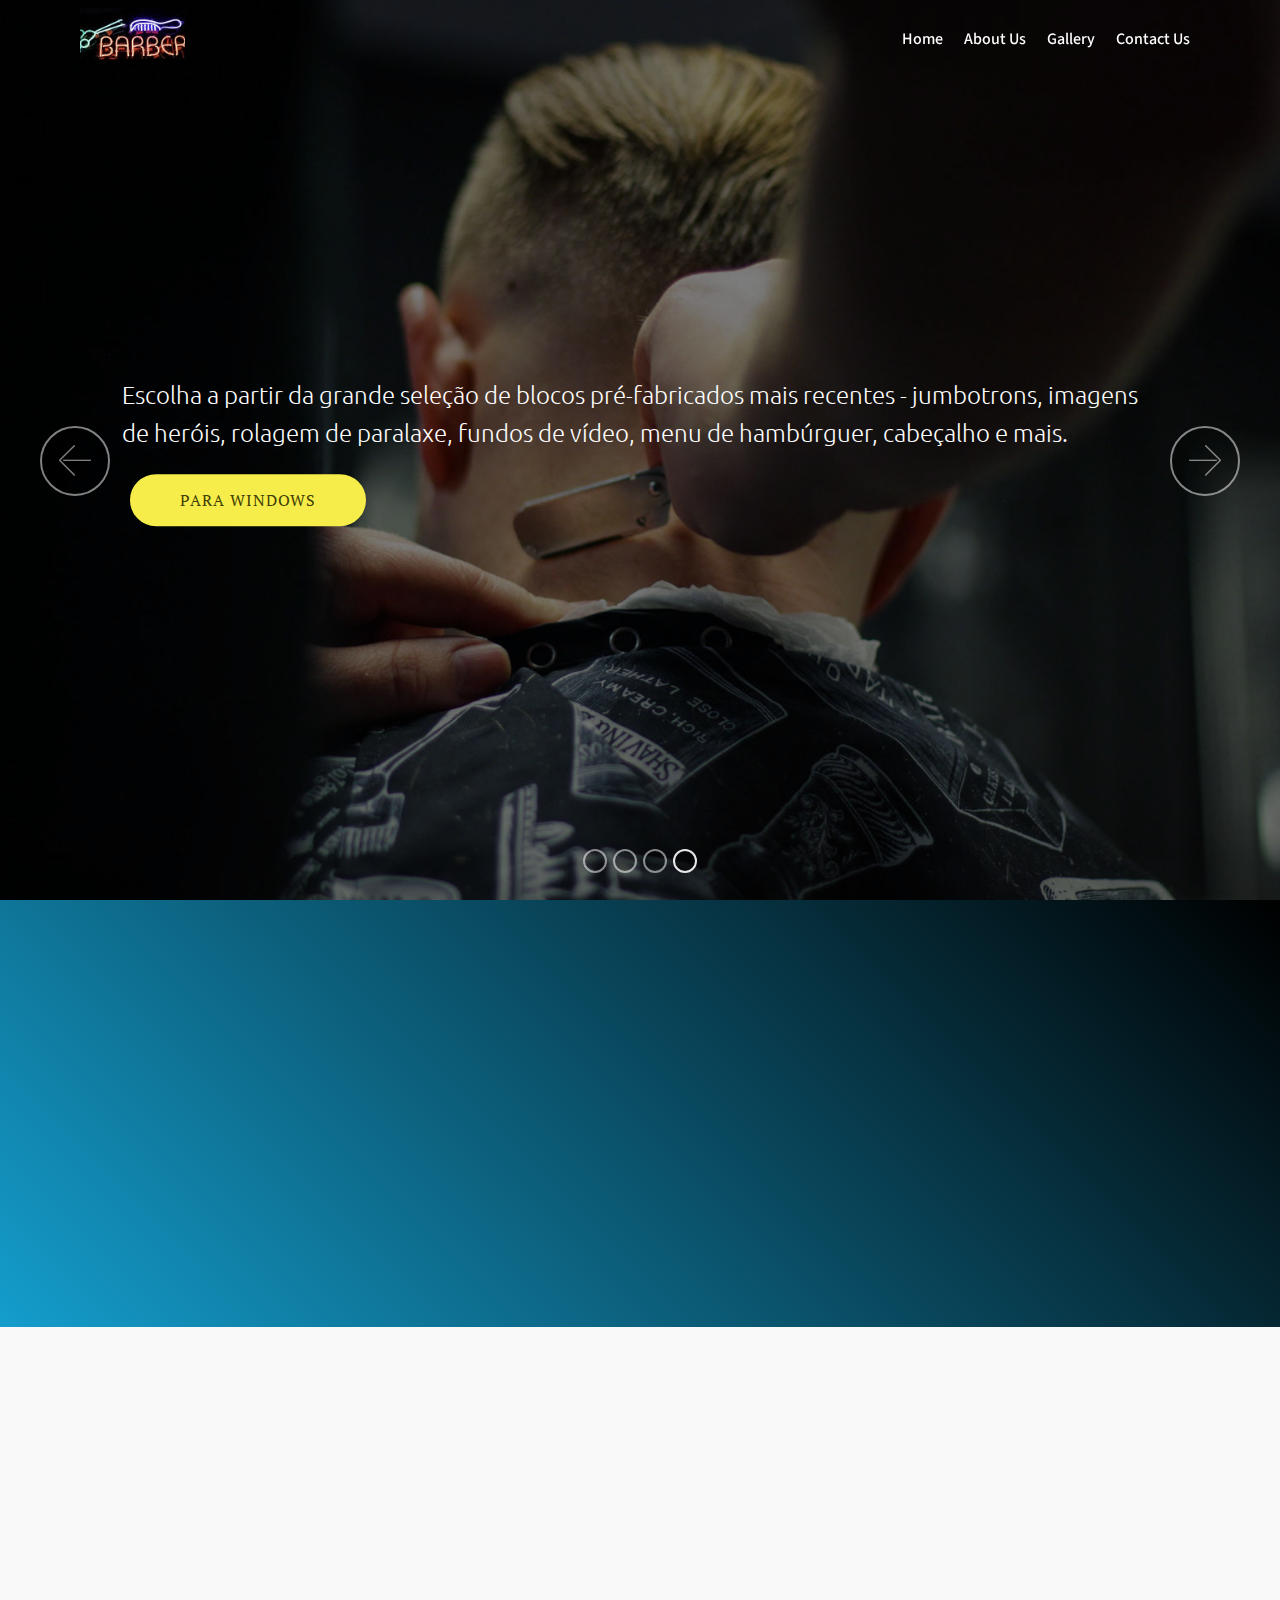
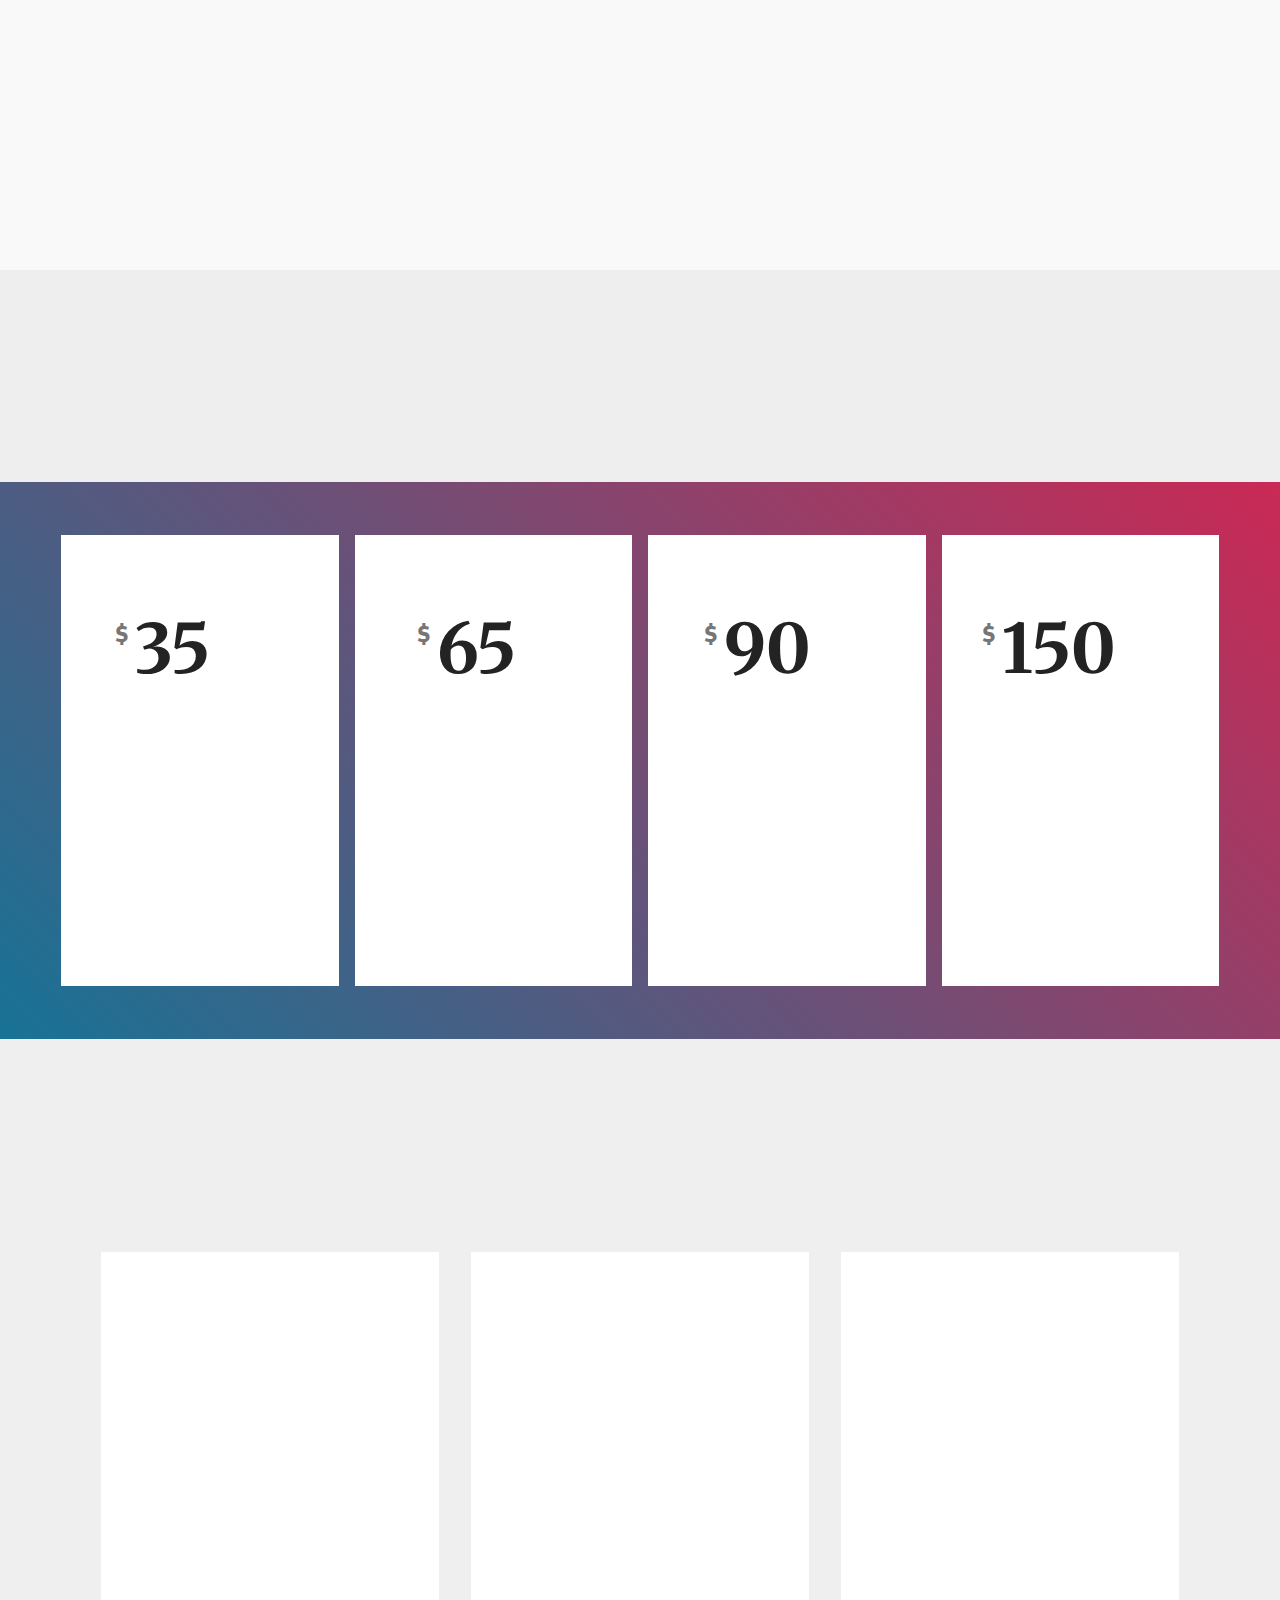
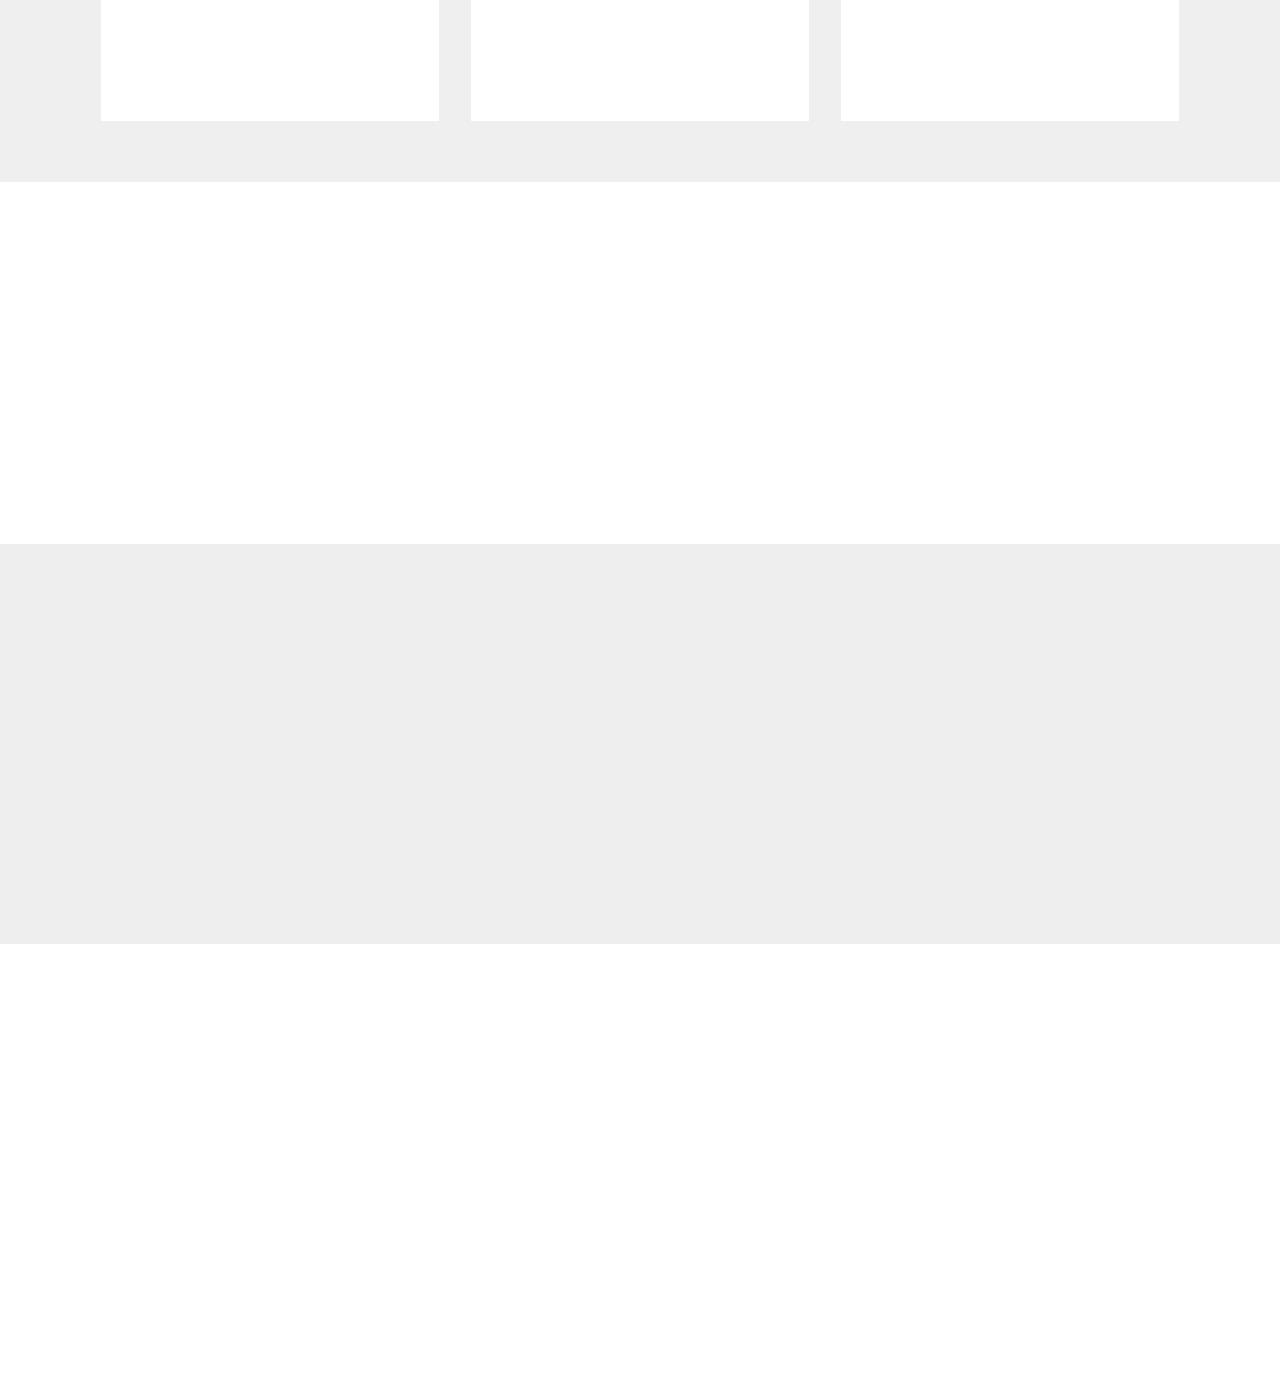
<file: index.html>
<!DOCTYPE html>
<html  >
<head>
  <!-- Site made with Mobirise Website Builder v4.11.4, https://mobirise.com -->
  <meta charset="UTF-8">
  <meta http-equiv="X-UA-Compatible" content="IE=edge">
  <meta name="generator" content="Mobirise v4.11.4, mobirise.com">
  <meta name="viewport" content="width=device-width, initial-scale=1, minimum-scale=1">
  <link rel="shortcut icon" href="assets/images/mbr-1-162x94.jpg" type="image/x-icon">
  <meta name="description" content="">
  
  <title>Home</title>
  <link rel="stylesheet" href="assets/web/assets/mobirise-icons/mobirise-icons.css">
  <link rel="stylesheet" href="assets/bootstrap/css/bootstrap.min.css">
  <link rel="stylesheet" href="assets/bootstrap/css/bootstrap-grid.min.css">
  <link rel="stylesheet" href="assets/bootstrap/css/bootstrap-reboot.min.css">
  <link rel="stylesheet" href="assets/socicon/css/styles.css">
  <link rel="stylesheet" href="assets/dropdown/css/style.css">
  <link rel="stylesheet" href="assets/animatecss/animate.min.css">
  <link rel="stylesheet" href="assets/tether/tether.min.css">
  <link rel="stylesheet" href="assets/theme/css/style.css">
  <link rel="preload" as="style" href="assets/mobirise/css/mbr-additional.css"><link rel="stylesheet" href="assets/mobirise/css/mbr-additional.css" type="text/css">
  
  
  
</head>
<body>
  <section class="menu cid-rCQagQ74C7" once="menu" id="menu1-0">

    

    <nav class="navbar navbar-expand beta-menu navbar-dropdown align-items-center navbar-fixed-top navbar-toggleable-sm bg-color transparent">
        <button class="navbar-toggler navbar-toggler-right" type="button" data-toggle="collapse" data-target="#navbarSupportedContent" aria-controls="navbarSupportedContent" aria-expanded="false" aria-label="Toggle navigation">
            <div class="hamburger">
                <span></span>
                <span></span>
                <span></span>
                <span></span>
            </div>
        </button>
        <div class="menu-logo">
            <div class="navbar-brand">
                <span class="navbar-logo">
                    
                         <img src="assets/images/mbr-1-162x94.jpg" alt="" title="" style="height: 3.8rem;">
                    
                </span>
                
            </div>
        </div>
        <div class="collapse navbar-collapse" id="navbarSupportedContent">
            <ul class="navbar-nav nav-dropdown nav-right" data-app-modern-menu="true"><li class="nav-item">
                    <a class="nav-link link text-white display-7" href="https://mobirise.com">
                        
                        Home</a>
                </li>
                <li class="nav-item">
                    <a class="nav-link link text-white display-7" href="https://mobirise.com">
                        
                        About Us
                    </a>
                </li><li class="nav-item"><a class="nav-link link text-white display-7" href="https://mobirise.com">
                        
                        Gallery</a></li><li class="nav-item"><a class="nav-link link text-white display-7" href="index.html#contacts2-l">
                        
                        Contact Us
                    </a></li></ul>
            
        </div>
    </nav>
</section>

<section class="engine"><a href="https://mobirise.info/f">simple site maker</a></section><section class="carousel slide cid-rCQbGB04IG" data-interval="false" id="slider1-1">

    

    <div class="full-screen"><div class="mbr-slider slide carousel" data-pause="true" data-keyboard="false" data-ride="carousel" data-interval="4000"><ol class="carousel-indicators"><li data-app-prevent-settings="" data-target="#slider1-1" data-slide-to="0"></li><li data-app-prevent-settings="" data-target="#slider1-1" data-slide-to="1"></li><li data-app-prevent-settings="" data-target="#slider1-1" data-slide-to="2"></li><li data-app-prevent-settings="" data-target="#slider1-1" class=" active" data-slide-to="3"></li></ol><div class="carousel-inner" role="listbox"><div class="carousel-item slider-fullscreen-image" data-bg-video-slide="false" style="background-image: url(assets/images/1.jpg);"><div class="container container-slide"><div class="image_wrapper"><div class="mbr-overlay"></div><img src="assets/images/1.jpg" title="SLIDER DE TELA CHEIA"><div class="carousel-caption justify-content-center"><div class="col-10 align-left"><h2 class="mbr-fonts-style display-1"></h2><p class="lead mbr-text mbr-fonts-style display-5">Escolha a partir da grande seleção de blocos pré-fabricados mais recentes - jumbotrons, imagens de heróis, rolagem de paralaxe, fundos de vídeo, menu de hambúrguer, cabeçalho e mais.</p><div class="mbr-section-btn" buttons="0"><a class="btn  btn-success display-4" href="https://mobirise.com">PARA WINDOWS</a> </div></div></div></div></div></div><div class="carousel-item slider-fullscreen-image" data-bg-video-slide="false" style="background-image: url(assets/images/2.jpg);"><div class="container container-slide"><div class="image_wrapper"><div class="mbr-overlay" style="opacity: 0.7;"></div><img src="assets/images/2.jpg" title="VÍDEO SLIDE"><div class="carousel-caption justify-content-center"><div class="col-10 align-left"><h2 class="mbr-fonts-style display-1"></h2><p class="lead mbr-text mbr-fonts-style display-5">Deslize com o fundo do vídeo e a sobreposição de cores do youtube. O título e o texto estão alinhados à esquerda.</p></div></div></div></div></div><div class="carousel-item slider-fullscreen-image" data-bg-video-slide="false" style="background-image: url(assets/images/3.jpg);"><div class="container container-slide"><div class="image_wrapper"><div class="mbr-overlay"></div><img src="assets/images/3.jpg" title="Imagem do Slider"><div class="carousel-caption justify-content-center"><div class="col-10 align-left"><h2 class="mbr-fonts-style display-1"></h2><p class="lead mbr-text mbr-fonts-style display-5">Escolha a partir da grande seleção de blocos pré-fabricados mais recentes - jumbotrons, imagens de heróis, rolagem de paralaxe, fundos de vídeo, menu de hambúrguer, cabeçalho e mais.</p><div class="mbr-section-btn" buttons="0"><a class="btn btn-info display-4" href="https://mobirise.com">PARA WINDOWS</a> </div></div></div></div></div></div><div class="carousel-item slider-fullscreen-image active" data-bg-video-slide="false" style="background-image: url(assets/images/mbr-1620x1080.jpg);"><div class="container container-slide"><div class="image_wrapper"><div class="mbr-overlay"></div><img src="assets/images/mbr-1620x1080.jpg" title="SLIDER DE TELA CHEIA"><div class="carousel-caption justify-content-center"><div class="col-10 align-left"><h2 class="mbr-fonts-style display-1"></h2><p class="lead mbr-text mbr-fonts-style display-5">Escolha a partir da grande seleção de blocos pré-fabricados mais recentes - jumbotrons, imagens de heróis, rolagem de paralaxe, fundos de vídeo, menu de hambúrguer, cabeçalho e mais.</p><div class="mbr-section-btn" buttons="0"><a class="btn  btn-success display-4" href="https://mobirise.com">PARA WINDOWS</a> </div></div></div></div></div></div></div><a data-app-prevent-settings="" class="carousel-control carousel-control-prev" role="button" data-slide="prev" href="#slider1-1"><span aria-hidden="true" class="mbri-left mbr-iconfont"></span><span class="sr-only">Previous</span></a><a data-app-prevent-settings="" class="carousel-control carousel-control-next" role="button" data-slide="next" href="#slider1-1"><span aria-hidden="true" class="mbri-right mbr-iconfont"></span><span class="sr-only">Next</span></a></div></div>

</section>

<section class="header3 cid-rCQxSz4Maf" id="header3-d">

    

    

    <div class="container">
        <div class="media-container-row">
            <div class="mbr-figure" style="width: 100%;">
                <img src="assets/images/mbr-1014x674.jpg" alt="Mobirise" title="">
            </div>

            <div class="media-content">
                <h1 class="mbr-section-title mbr-white pb-3 mbr-fonts-style display-1">
                    ABOUT US</h1>
                
                <div class="mbr-section-text mbr-white pb-3 ">
                    <p class="mbr-text mbr-fonts-style display-5">
                        Full width intro with image background, color overlay and a picture on the left. You can easily change the size of image in block parameters.
                    </p>
                </div>
                <div class="mbr-section-btn"><a class="btn btn-md btn-primary display-4" href="https://mobirise.com">LEARN MORE</a></div>
            </div>
        </div>
    </div>

</section>

<section class="features13 cid-rCQuSIeeHg" id="features13-4">

    

    
    <div class="container">
        <h2 class="mbr-section-title pb-3 mbr-fonts-style display-2"><em><strong>
            SERVICES</strong></em></h2>

        <div class="media-container-row container">
            <div class="card col-12 col-md-6 p-5 m-3 align-center col-lg-4">
                <div class="card-img">
                    <img src="assets/images/jumbotron.jpg" alt="Mobirise">
                </div>
                <h4 class="card-title py-2 mbr-fonts-style display-5">
                    Over 400 Amazing Blocks
                </h4>
                <p class="mbr-text mbr-fonts-style display-7">
                    Mobirise offers several themes that include sliders, galleries, article blocks and many more.
                </p>
            </div>
            <div class="card col-12 col-md-6 p-5 m-3 align-center col-lg-4">
                <div class="card-img">
                    <img src="assets/images/jumbotron2.jpg" alt="Mobirise">
                </div>
                <h4 class="card-title py-2 mbr-fonts-style display-5">
                    Easy and Simple to Use
                </h4>
                <p class="mbr-text mbr-fonts-style display-7">
                    Drop the blocks into the page, edit content inline and publish - no technical skills required.
                </p>
            </div>
            <div class="card col-12 col-md-6 p-5 m-3 align-center col-lg-4">
                <div class="card-img">
                    <img src="assets/images/background5.jpg" alt="Mobirise">
                </div>
                <h4 class="card-title py-2 mbr-fonts-style display-5">
                    Unlimited Sites
                </h4>
                <p class="mbr-text mbr-fonts-style display-7">
                    Mobirise gives you the freedom to develop as many websites as you like given the fact that it is a desktop app.
                </p>
            </div>    
        </div>
</div></section>

<section class="mbr-section content5 cid-rCQYBVWmmh mbr-parallax-background" id="content5-j">

    

    

    <div class="container">
        <div class="media-container-row">
            <div class="title col-12 col-md-8">
                <h2 class="align-center mbr-bold mbr-white pb-3 mbr-fonts-style display-1">
                    OUR PRICING</h2>
                
                
                
            </div>
        </div>
    </div>
</section>

<section class="cid-rCQv4UhQ9p" id="pricing-tables1-5">

    

    
    <div class="container">
        <div class="media-container-row">

            <div class="plan col-12 mx-2 my-2 justify-content-center col-lg-3">
                <div class="plan-header text-center pt-5">
                    <h3 class="plan-title mbr-fonts-style display-5">
                        Standart
                    </h3>
                    <div class="plan-price">
                        <span class="price-value mbr-fonts-style display-5">
                            $
                        </span>
                        <span class="price-figure mbr-fonts-style display-1">
                              35</span>
                        <small class="price-term mbr-fonts-style display-7">
                            per month
                        </small>
                    </div>
                </div>
                <div class="plan-body pb-5">
                    <div class="plan-list align-center">
                        <ul class="list-group list-group-flush mbr-fonts-style display-7">
                            <li class="list-group-item">
                                Mobirise is perfect for non-techies who are not familiar with web development.
                            </li>
                            <li class="list-group-item">
                                5 GB Bandwidth
                            </li>
                        </ul>
                    </div>
                    <div class="mbr-section-btn text-center pt-4">
                        <a href="https://mobirise.com" class="btn btn-primary display-4">BUY NOW</a>
                    </div>
                </div>
            </div>

            <div class="plan col-12 mx-2 my-2 justify-content-center col-lg-3">
                <div class="plan-header text-center pt-5">
                    <h3 class="plan-title mbr-fonts-style display-5">
                        Buisness
                    </h3>
                    <div class="plan-price">
                        <span class="price-value mbr-fonts-style display-5">
                            $
                        </span>
                        <span class="price-figure mbr-fonts-style display-1">
                            65</span>
                        <small class="price-term mbr-fonts-style display-7">
                            per day
                        </small>
                    </div>
                </div>
                <div class="plan-body pb-5">
                    <div class="plan-list align-center">
                        <ul class="list-group list-group-flush mbr-fonts-style display-7">
                            <li class="list-group-item">
                                Mobirise is perfect for non-techies who are not familiar with web development.
                            </li>
                            <li class="list-group-item">
                                10 GB Bandwidth
                            </li>
                        </ul>
                    </div>
                    <div class="mbr-section-btn text-center pt-4">
                        <a href="https://mobirise.com" class="btn btn-primary display-4">BUY NOW</a>
                    </div>
                </div>
            </div>

            <div class="plan col-12 mx-2 my-2 justify-content-center col-lg-3">
                <div class="plan-header text-center pt-5">
                    <h3 class="plan-title mbr-fonts-style display-5">
                        Premium
                    </h3>
                    <div class="plan-price">
                        <span class="price-value mbr-fonts-style display-5">
                            $
                        </span>
                        <span class="price-figure mbr-fonts-style display-1">
                            90</span>
                        <small class="price-term mbr-fonts-style display-7">
                            per year
                        </small>
                    </div>
                </div>
                <div class="plan-body pb-5">
                    <div class="plan-list align-center">
                        <ul class="list-group list-group-flush mbr-fonts-style display-7">
                            <li class="list-group-item">
                                Mobirise is perfect for non-techies who are not familiar with web development.
                            </li>
                            <li class="list-group-item">
                                15 GB Bandwidth
                            </li>
                        </ul>
                    </div>
                    <div class="mbr-section-btn text-center pt-4">
                        <a href="https://mobirise.com" class="btn btn-primary display-4">BUY NOW</a>
                    </div>
                </div>
            </div>

            <div class="plan col-12 mx-2 my-2 justify-content-center col-lg-3">
                <div class="plan-header text-center pt-5">
                    <h3 class="plan-title mbr-fonts-style display-5">
                        Ultimate
                    </h3>
                    <div class="plan-price">
                        <span class="price-value mbr-fonts-style display-5">
                            $
                        </span>
                        <span class="price-figure mbr-fonts-style display-1">
                            150</span>
                        <small class="price-term mbr-fonts-style display-7">
                            per hour
                        </small>
                    </div>
                </div>
                <div class="plan-body pb-5">
                    <div class="plan-list align-center">
                        <ul class="list-group list-group-flush mbr-fonts-style display-7">
                            <li class="list-group-item">
                                Mobirise is perfect for non-techies who are not familiar with web development.
                            </li>
                            <li class="list-group-item">
                                20 GB Bandwidth
                            </li>
                        </ul>
                    </div>
                    <div class="mbr-section-btn text-center pt-4">
                        <a href="https://mobirise.com" class="btn btn-primary display-4">BUY NOW</a>
                    </div>
                </div>
            </div>
        </div>
    </div>
</section>

<section class="testimonials1 cid-rCQvyJ6VjH" id="testimonials1-7">

    

    
    <div class="container">
        <div class="media-container-row">
            <div class="title col-12 align-center">
                <h2 class="pb-3 mbr-fonts-style display-2">
                    WHAT OUR FANTASTIC USERS SAY
                </h2>
                <h3 class="mbr-section-subtitle mbr-light pb-3 mbr-fonts-style display-5">
                    This theme is based on Bootstrap 4 - most powerful mobile first framework
                </h3>
            </div>
        </div>
    </div>

    <div class="container pt-3 mt-2">
        <div class="media-container-row">
            <div class="mbr-testimonial p-3 align-center col-12 col-md-6 col-lg-4">
                <div class="panel-item p-3">
                    <div class="card-block">
                        <div class="testimonial-photo">
                            <img src="assets/images/face1.jpg">
                        </div>
                        <p class="mbr-text mbr-fonts-style display-7">
                           Lorem ipsum dolor sit amet, consectetur adipisicing elit. Excepturi, aspernatur, voluptatibus, atque, tempore molestiae.
                        </p>
                    </div>
                    <div class="card-footer">
                        <div class="mbr-author-name mbr-bold mbr-fonts-style display-7">
                             John Smith
                        </div>
                        <small class="mbr-author-desc mbr-italic mbr-light mbr-fonts-style display-7">
                               Developer
                        </small>
                    </div>
                </div>
            </div>

            <div class="mbr-testimonial p-3 align-center col-12 col-md-6 col-lg-4">
                <div class="panel-item p-3">
                    <div class="card-block">
                        <div class="testimonial-photo">
                            <img src="assets/images/face2.jpg">
                        </div>
                        <p class="mbr-text mbr-fonts-style display-7">
                           Lorem ipsum dolor sit amet, consectetur adipisicing elit. Excepturi, aspernatur, voluptatibus, atque, tempore molestiae.
                        </p>
                    </div>
                    <div class="card-footer">
                        <div class="mbr-author-name mbr-bold mbr-fonts-style display-7">
                             John Smith
                        </div>
                        <small class="mbr-author-desc mbr-italic mbr-light mbr-fonts-style display-7">
                               Developer
                        </small>
                    </div>
                </div>
            </div>

            <div class="mbr-testimonial p-3 align-center col-12 col-md-6 col-lg-4">
                <div class="panel-item p-3">
                    <div class="card-block">
                        <div class="testimonial-photo">
                            <img src="assets/images/face3.jpg">
                        </div>
                        <p class="mbr-text mbr-fonts-style display-7">
                           Lorem ipsum dolor sit amet, consectetur adipisicing elit. Excepturi, aspernatur, voluptatibus, atque, tempore molestiae.
                        </p>
                    </div>
                    <div class="card-footer">
                        <div class="mbr-author-name mbr-bold mbr-fonts-style display-7">
                             John Smith
                        </div>
                        <small class="mbr-author-desc mbr-italic mbr-light mbr-fonts-style display-7">
                               Developer
                        </small>
                    </div>
                </div>
            </div>

            

            

            
        </div>
    </div>   
</section>

<section class="mbr-section contacts2 cid-rDHqtCA9zZ" id="contacts2-l">
    <!---->
    
    <!---->
    <!--Overlay-->
    
    <!--Container-->
    <div class="container">
        <div class="row">
            <!--Titles-->
            <div class="title col-12">
                <h2 class="align-left mbr-fonts-style display-1">
                    Our Contacts
                </h2>
                
            </div>
            <div class="col-12">
                <div class="row justify-content-center">
                    <div class="col-12 col-md-4">
                        <div class="b b-adress">
                            <h5 class="align-left mbr-fonts-style m-0 display-5">
                                Address:
                            </h5>
                            <p class="mbr-text align-left mbr-fonts-style display-7">
                                350 5th Ave, New York, NY 10118, USA
                            </p>
                        </div>
                    </div>
                    <div class="col-12 col-md-4">
                        <div class="b b-phone">
                            <h5 class="align-left mbr-fonts-style m-0 display-5">
                                Phone:
                            </h5>
                            <p class="mbr-text align-left mbr-fonts-style display-7">
                                +1 (0) 000 0000 001
                            </p>
                        </div>
                    </div>
                    <div class="col-12 col-md-4">
                        <div class="b b-mail">
                            <h5 class="align-left mbr-fonts-style m-0 display-5">
                                E-mail:
                            </h5>
                            <p class="mbr-text align-left mbr-fonts-style display-7">
                                youremail@mail.com
                            </p>
                        </div>
                    </div>
                </div>
            </div>
        </div>
    </div>
</section>

<section class="map1 cid-rDHqzzP7ce" id="map1-m">

     

    <div class="google-map"><iframe frameborder="0" style="border:0" src="https://www.google.com/maps/embed/v1/place?key=AIzaSyCy9r70T3NYf3PhvVflTo0_zdif2_IoIYs&amp;q=place_id:ChIJn6wOs6lZwokRLKy1iqRcoKw" allowfullscreen=""></iframe></div>
</section>

<section class="footer4 cid-rCQw0P6RGo mbr-reveal mbr-parallax-background" id="footer4-a">

    

    <div class="mbr-overlay" style="background-color: rgb(60, 60, 60); opacity: 0.8;"></div>

    <div class="container">
        <div class="media-container-row content mbr-white">
            <div class="col-md-3 col-sm-4">
                <div class="mb-3 img-logo">
                    <a href="https://mobirise.com/">
                        <img src="assets/images/logo2.png" alt="Mobirise">
                    </a>
                </div>
                <p class="mb-3 mbr-fonts-style foot-title display-7">
                    MOBIRISE
                </p>
                <p class="mbr-text mbr-fonts-style mbr-links-column display-7">
                    <a href="#" class="text-white">About Us</a>
                    <br><a href="#" class="text-white">Services</a>
                    <br><a href="#" class="text-white">Selected Work</a>
                    <br><a href="#" class="text-white">Get In Touch</a>
                </p>
            </div>
            <div class="col-md-4 col-sm-8">
                <p class="mb-4 foot-title mbr-fonts-style display-7">
                    RECENT NEWS
                </p>
                <p class="mbr-text mbr-fonts-style foot-text display-7">
                    Footer with solid color background and a contact form, Easily add subscribe and contact forms without any server-side integration.
                    <br>
                    <br>Mobirise helps you cut down development time by providing you with a flexible website editor with a drag and drop interface.
                </p>
            </div>
            <div class="col-md-4 offset-md-1 col-sm-12">
                <p class="mb-4 foot-title mbr-fonts-style display-7">
                    SUBSCRIBE
                </p>
                <p class="mbr-text mbr-fonts-style form-text display-7">
                    Get monthly updates and free resources.
                </p>
                <div class="media-container-column" data-form-type="formoid">
                    <div data-form-alert="" hidden="" class="align-center">Obrigado por entrar em contato!</div>

                    <form class="form-inline" action="https://mobirise.com/" method="post" data-form-title="Mobirise Form">
                        <input type="hidden" value="6BF1EGpWnLftAeVxcbsoHC/n1vCPKCRF2zihD9LaZe45CDjU0qycU/nr5XUNG//oQPyX4nu8aa0wY7jbrY9rx8wh2y0tpfAYPtJolcXCKnh6OHm+j0h/5mdQZAg6T/T/" data-form-email="true">
                        <div class="form-group">
                            <input type="email" class="form-control input-sm input-inverse my-2" name="email" required="" data-form-field="Email" placeholder="Email" id="email-footer4-a">
                        </div>
                        <div class="input-group-btn m-2"><button href="" class="btn btn-primary display-4" type="submit" role="button">Subscribe</button></div>
                    </form>
                </div>
                <p class="mb-4 mbr-fonts-style foot-title display-7">
                    CONNECT WITH US
                </p>
                <div class="social-list pl-0 mb-0">
                        <div class="soc-item">
                            <a href="https://twitter.com/mobirise" target="_blank">
                                <span class="socicon-twitter socicon mbr-iconfont mbr-iconfont-social"></span>
                            </a>
                        </div>
                        <div class="soc-item">
                            <a href="https://www.facebook.com/pages/Mobirise/1616226671953247" target="_blank">
                                <span class="socicon-facebook socicon mbr-iconfont mbr-iconfont-social"></span>
                            </a>
                        </div>
                        <div class="soc-item">
                            <a href="https://www.youtube.com/c/mobirise" target="_blank">
                                <span class="socicon-youtube socicon mbr-iconfont mbr-iconfont-social"></span>
                            </a>
                        </div>
                        <div class="soc-item">
                            <a href="https://instagram.com/mobirise" target="_blank">
                                <span class="socicon-instagram socicon mbr-iconfont mbr-iconfont-social"></span>
                            </a>
                        </div>
                        <div class="soc-item">
                            <a href="https://plus.google.com/u/0/+Mobirise" target="_blank">
                                <span class="socicon-googleplus socicon mbr-iconfont mbr-iconfont-social"></span>
                            </a>
                        </div>
                        <div class="soc-item">
                            <a href="https://www.behance.net/Mobirise" target="_blank">
                                <span class="socicon-behance socicon mbr-iconfont mbr-iconfont-social"></span>
                            </a>
                        </div>
                </div>
            </div>
        </div>
        <div class="footer-lower">
            <div class="media-container-row">
                <div class="col-sm-12">
                    <hr>
                </div>
            </div>
            <div class="media-container-row mbr-white">
                <div class="col-sm-12 copyright">
                    <p class="mbr-text mbr-fonts-style display-7">
                        © Copyright 2017 Mobirise - All Rights Reserved
                    </p>
                </div>
            </div>
        </div>
    </div>
</section>


  <script src="assets/web/assets/jquery/jquery.min.js"></script>
  <script src="assets/popper/popper.min.js"></script>
  <script src="assets/bootstrap/js/bootstrap.min.js"></script>
  <script src="assets/smoothscroll/smooth-scroll.js"></script>
  <script src="assets/dropdown/js/nav-dropdown.js"></script>
  <script src="assets/dropdown/js/navbar-dropdown.js"></script>
  <script src="assets/touchswipe/jquery.touch-swipe.min.js"></script>
  <script src="assets/viewportchecker/jquery.viewportchecker.js"></script>
  <script src="assets/ytplayer/jquery.mb.ytplayer.min.js"></script>
  <script src="assets/vimeoplayer/jquery.mb.vimeo_player.js"></script>
  <script src="assets/tether/tether.min.js"></script>
  <script src="assets/bootstrapcarouselswipe/bootstrap-carousel-swipe.js"></script>
  <script src="assets/parallax/jarallax.min.js"></script>
  <script src="assets/theme/js/script.js"></script>
  <script src="assets/slidervideo/script.js"></script>
  <script src="assets/formoid/formoid.min.js"></script>
  
  
 <div id="scrollToTop" class="scrollToTop mbr-arrow-up"><a style="text-align: center;"><i class="mbr-arrow-up-icon mbr-arrow-up-icon-cm cm-icon cm-icon-smallarrow-up"></i></a></div>
    <input name="animation" type="hidden">
  </body>
</html>
</file>
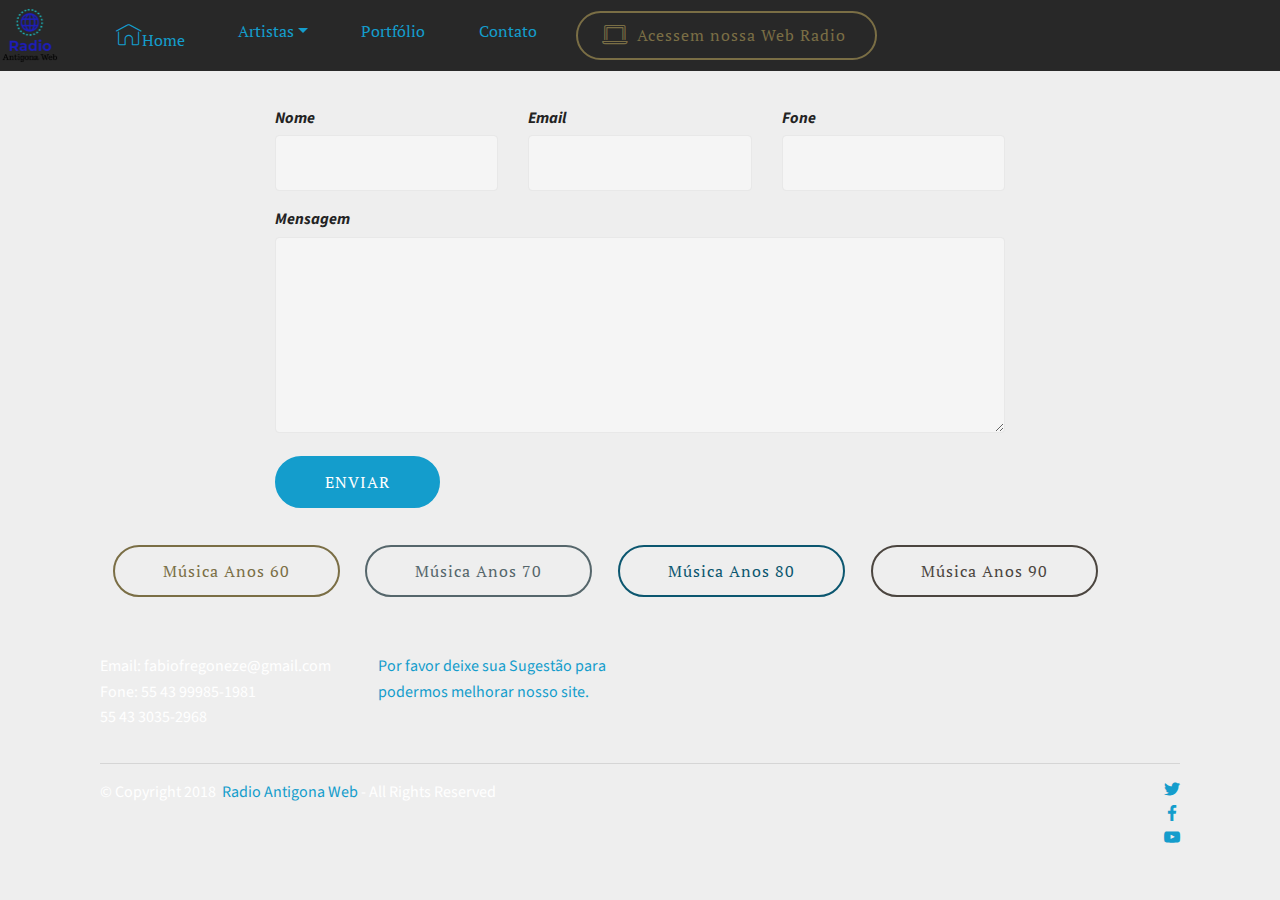
<file: contato.html>
<!DOCTYPE html>
<html  >
<head>
  <!-- Site made with Mobirise Website Builder v4.11.4, https://mobirise.com -->
  <meta charset="UTF-8">
  <meta http-equiv="X-UA-Compatible" content="IE=edge">
  <meta name="generator" content="Mobirise v4.11.4, mobirise.com">
  <meta name="viewport" content="width=device-width, initial-scale=1, minimum-scale=1">
  <link rel="shortcut icon" href="assets/images/096f5775-5cf9-49ad-b246-6368474dbef9-200x200-122x122.png" type="image/x-icon">
  <meta name="description" content="Contato">
  
  <title>Contato</title>
  <link rel="stylesheet" href="assets/web/assets/mobirise-icons/mobirise-icons.css">
  <link rel="stylesheet" href="assets/bootstrap/css/bootstrap.min.css">
  <link rel="stylesheet" href="assets/bootstrap/css/bootstrap-grid.min.css">
  <link rel="stylesheet" href="assets/bootstrap/css/bootstrap-reboot.min.css">
  <link rel="stylesheet" href="assets/socicon/css/styles.css">
  <link rel="stylesheet" href="assets/dropdown/css/style.css">
  <link rel="stylesheet" href="assets/animatecss/animate.min.css">
  <link rel="stylesheet" href="assets/tether/tether.min.css">
  <link rel="stylesheet" href="assets/theme/css/style.css">
  <link rel="preload" as="style" href="assets/mobirise/css/mbr-additional.css"><link rel="stylesheet" href="assets/mobirise/css/mbr-additional.css" type="text/css">
  
  
  
</head>
<body>
  <section class="menu cid-r5W8hpAmIm" once="menu" id="menu2-3n">

    

    <nav class="navbar navbar-expand beta-menu navbar-dropdown align-items-center navbar-fixed-top navbar-toggleable-sm">
        <button class="navbar-toggler navbar-toggler-right" type="button" data-toggle="collapse" data-target="#navbarSupportedContent" aria-controls="navbarSupportedContent" aria-expanded="false" aria-label="Toggle navigation">
            <div class="hamburger">
                <span></span>
                <span></span>
                <span></span>
                <span></span>
            </div>
        </button>
        <div class="menu-logo">
            <div class="navbar-brand">
                <span class="navbar-logo">
                    <a href="index.html">
                        <img src="assets/images/096f5775-5cf9-49ad-b246-6368474dbef9-200x200-122x122.png" alt="Mobirise" title="" style="height: 3.8rem;">
                    </a>
                </span>
                
            </div>
        </div>
        <div class="collapse navbar-collapse" id="navbarSupportedContent">
            <ul class="navbar-nav nav-dropdown" data-app-modern-menu="true"><li class="nav-item">
                    <a class="nav-link link text-primary display-4" href="index.html"><span class="mbri-home mbr-iconfont mbr-iconfont-btn"></span>Home</a>
                </li><li class="nav-item dropdown"><a class="nav-link link dropdown-toggle text-primary display-4" href="https://mobirise.com" data-toggle="dropdown-submenu" aria-expanded="true">Artistas</a><div class="dropdown-menu"><a class="dropdown-item text-primary display-4" href="creedenceclearwaterrevival.html">Creedence Clearwater Revival</a><a class="dropdown-item text-primary display-4" href="queen.html" aria-expanded="false">Queen</a><a class="dropdown-item text-primary display-4" href="kiss.html" aria-expanded="false">Kiss</a></div></li><li class="nav-item"><a class="nav-link link text-primary display-4" href="portfolio.html">Portfólio</a></li><li class="nav-item"><a class="nav-link link text-primary display-4" href="contato.html">Contato</a></li></ul>
            <div class="navbar-buttons mbr-section-btn"><a class="btn btn-sm btn-danger-outline display-4" href="http://radioantigona.myl2mr.com/" target="_blank"><span class="mbri-laptop mbr-iconfont mbr-iconfont-btn"></span>Acessem nossa Web Radio&nbsp;</a></div>
        </div>
    </nav>
</section>

<section class="engine"><a href="https://mobirise.info/i">web creation software</a></section><section class="mbr-section form1 cid-rxVqUP71xE mbr-parallax-background" id="form1-3p">

    

    
    <div class="container">
        <div class="row justify-content-center">
            <div class="title col-12 col-lg-8">
                <h2 class="mbr-section-title align-center pb-3 mbr-fonts-style display-1">
                    CONTATE-NOS</h2>
                
            </div>
        </div>
    </div>
    <div class="container">
        <div class="row justify-content-center">
            <div class="media-container-column col-lg-8" data-form-type="formoid">
                    <div data-form-alert="" hidden="">Obrigado por Entrar em Contato!</div>
            
                    <form class="mbr-form" action="https://mobirise.com/" method="post" data-form-title="Mobirise Form"><input type="hidden" name="email" data-form-email="true" value="aFBOUAkwOEZoga2vq7aO1Uvdmc/huUFlupWc8EtqDJnBk4DzyBk4TF3857bBDV9fWo7fsjVd0TCU5RVvY8yrgtNTssh6LnvS5hHAf/fBHdohYk8mkA4fbUu7hyyzM37Y">
                        <div class="row row-sm-offset">
                            <div class="col-md-4 multi-horizontal" data-for="name">
                                <div class="form-group">
                                    <label class="form-control-label mbr-fonts-style display-7" for="name-form1-3p"><em><strong>Nome</strong></em></label>
                                    <input type="text" class="form-control" name="name" data-form-field="Name" required="" id="name-form1-3p">
                                </div>
                            </div>
                            <div class="col-md-4 multi-horizontal" data-for="email">
                                <div class="form-group">
                                    <label class="form-control-label mbr-fonts-style display-7" for="email-form1-3p"><em><strong>Email</strong></em></label>
                                    <input type="email" class="form-control" name="email" data-form-field="Email" required="" id="email-form1-3p">
                                </div>
                            </div>
                            <div class="col-md-4 multi-horizontal" data-for="phone">
                                <div class="form-group">
                                    <label class="form-control-label mbr-fonts-style display-7" for="phone-form1-3p"><em><strong>Fone</strong></em></label>
                                    <input type="tel" class="form-control" name="phone" data-form-field="Phone" id="phone-form1-3p">
                                </div>
                            </div>
                        </div>
                        <div class="form-group" data-for="message">
                            <label class="form-control-label mbr-fonts-style display-7" for="message-form1-3p"><em><strong>Mensagem</strong></em></label>
                            <textarea type="text" class="form-control" name="message" rows="7" data-form-field="Message" id="message-form1-3p"></textarea>
                        </div>
            
                        <span class="input-group-btn"><button href="" type="submit" class="btn btn-primary btn-form display-4">ENVIAR</button></span>
                    </form>
            </div>
        </div>
    </div>
</section>

<section class="header11 cid-rxVs1hbVRk" id="header11-3q">

    <!-- Block parameters controls (Blue "Gear" panel) -->
    
    <!-- End block parameters -->

    
    <div class="container align-left">
        <div class="media-container-column mbr-white col-md-12">
            
            
            
            <div class="mbr-section-btn py-4"><a class="btn btn-md btn-danger-outline display-4" href="anos60.html">Música Anos 60</a>
                    <a class="btn btn-md btn-warning-outline display-4" href="anos70.html">Música Anos 70</a> <a class="btn btn-md btn-primary-outline display-4" href="anos80.html">Música Anos 80</a> <a class="btn btn-md btn-info-outline display-4" href="anos90.html">Música Anos 90</a></div>
        </div>
    </div>

    
</section>

<section class="cid-rxVs567Y00 mbr-reveal" id="footer2-3s">

    

    

    <div class="container">
        <div class="media-container-row content mbr-white">
            <div class="col-12 col-md-3 mbr-fonts-style display-7">
                <p class="mbr-text">Endereço<br>
                    <br>Rua Estados Unidos, 271 
<br>CAMBÉ - PR - BR&nbsp;<br>
                    <br>
                    <br>Contatos<br>
                    <br>Email: fabiofregoneze@gmail.com 
<br>Fone: 55 43 99985-1981 
<br>55 43 3035-2968<br></p>
            </div>
            <div class="col-12 col-md-3 mbr-fonts-style display-7">
                <p class="mbr-text">
                    <strong>Links</strong>
                    <br>
                    <br><a href="index.html">Home</a><br><a href="index.html" target="_blank">Portfólio</a>&nbsp;<br><a class="text-primary" href="index.html" target="_blank">Contato
</a>                    <br>
                    <br><strong>Sugestóes</strong><br>
                    <br><a href="index.html" target="_blank">Por favor deixe sua Sugestão para podermos melhorar nosso site.</a></p>
            </div>
            <div class="col-12 col-md-6">
                <div class="google-map"><iframe frameborder="0" style="border:0" src="https://www.google.com/maps/embed/v1/place?key=AIzaSyAEIpgj38KyLFELm2bK9Y7krBkz1K-cMq8&amp;q=place_id:ChIJ7YEUR-5Z65QRbjyvNrnjCic" allowfullscreen=""></iframe></div>
            </div>
        </div>
        <div class="footer-lower">
            <div class="media-container-row">
                <div class="col-sm-12">
                    <hr>
                </div>
            </div>
            <div class="media-container-row mbr-white">
                <div class="col-sm-6 copyright">
                    <p class="mbr-text mbr-fonts-style display-7">
                        © Copyright 2018&nbsp;<a href="http://radioantigona.myl2mr.com/" target="_blank">&nbsp;Radio Antigona Web</a><a href="http://radioantigona.myl2mr.com/" target="_blank">&nbsp;</a>- All Rights Reserved
                    </p>
                </div>
                <div class="col-md-6">
                    <div class="social-list align-right">
                        <div class="soc-item">
                            <a href="https://twitter.com/mobirise" target="_blank">
                                <span class="socicon-twitter socicon mbr-iconfont mbr-iconfont-social"></span>
                            </a>
                        </div>
                        <div class="soc-item">
                            <a href="https://www.facebook.com/pages/Mobirise/1616226671953247" target="_blank">
                                <span class="socicon-facebook socicon mbr-iconfont mbr-iconfont-social"></span>
                            </a>
                        </div>
                        <div class="soc-item">
                            <a href="https://www.youtube.com/c/mobirise" target="_blank">
                                <span class="socicon-youtube socicon mbr-iconfont mbr-iconfont-social"></span>
                            </a>
                        </div>
                        <div class="soc-item">
                            <a href="https://instagram.com/mobirise" target="_blank">
                                <span class="socicon-instagram socicon mbr-iconfont mbr-iconfont-social"></span>
                            </a>
                        </div>
                        <div class="soc-item">
                            <a href="https://plus.google.com/u/0/+Mobirise" target="_blank">
                                <span class="socicon-googleplus socicon mbr-iconfont mbr-iconfont-social"></span>
                            </a>
                        </div>
                        
                    </div>
                </div>
            </div>
        </div>
    </div>
</section>


  <script src="assets/web/assets/jquery/jquery.min.js"></script>
  <script src="assets/popper/popper.min.js"></script>
  <script src="assets/bootstrap/js/bootstrap.min.js"></script>
  <script src="assets/smoothscroll/smooth-scroll.js"></script>
  <script src="assets/dropdown/js/nav-dropdown.js"></script>
  <script src="assets/dropdown/js/navbar-dropdown.js"></script>
  <script src="assets/touchswipe/jquery.touch-swipe.min.js"></script>
  <script src="assets/viewportchecker/jquery.viewportchecker.js"></script>
  <script src="assets/parallax/jarallax.min.js"></script>
  <script src="assets/tether/tether.min.js"></script>
  <script src="assets/theme/js/script.js"></script>
  <script src="assets/formoid/formoid.min.js"></script>
  
  
 <div id="scrollToTop" class="scrollToTop mbr-arrow-up"><a style="text-align: center;"><i class="mbr-arrow-up-icon mbr-arrow-up-icon-cm cm-icon cm-icon-smallarrow-up"></i></a></div>
    <input name="animation" type="hidden">
  </body>
</html>
</file>
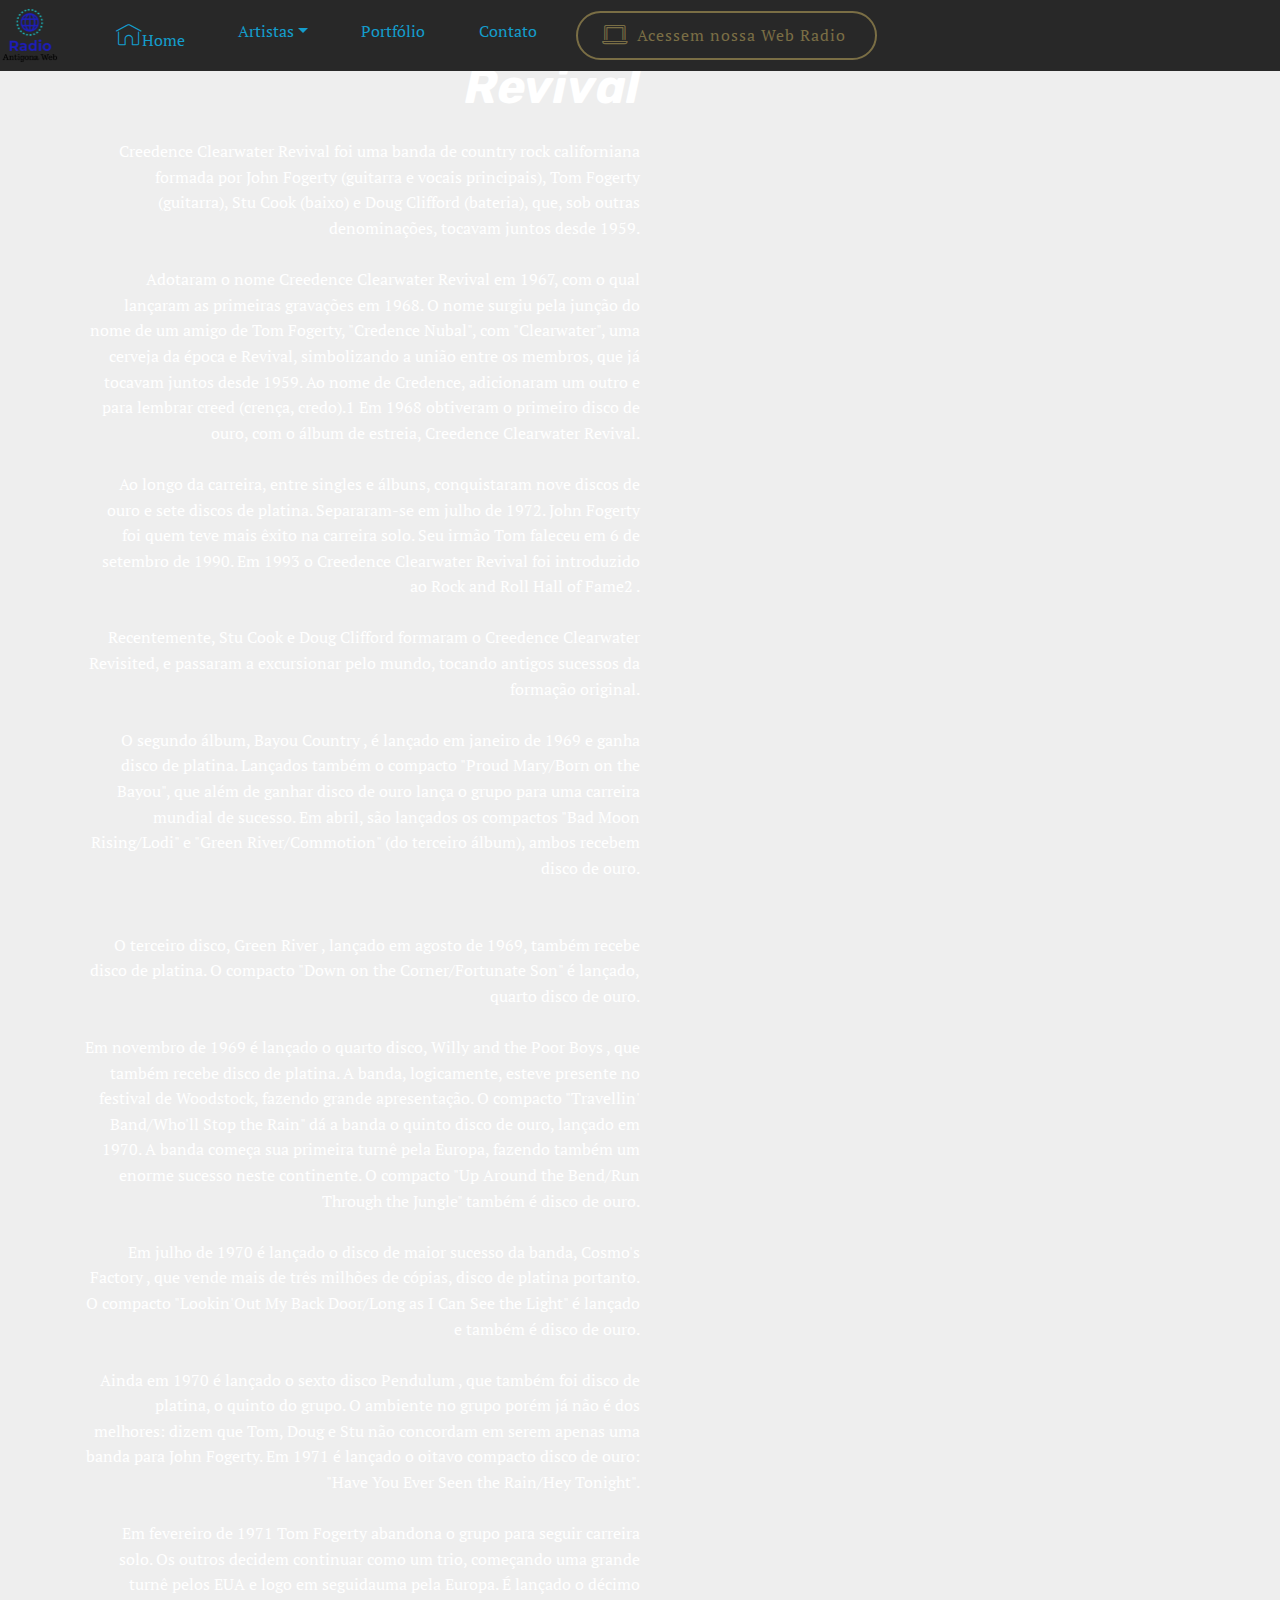
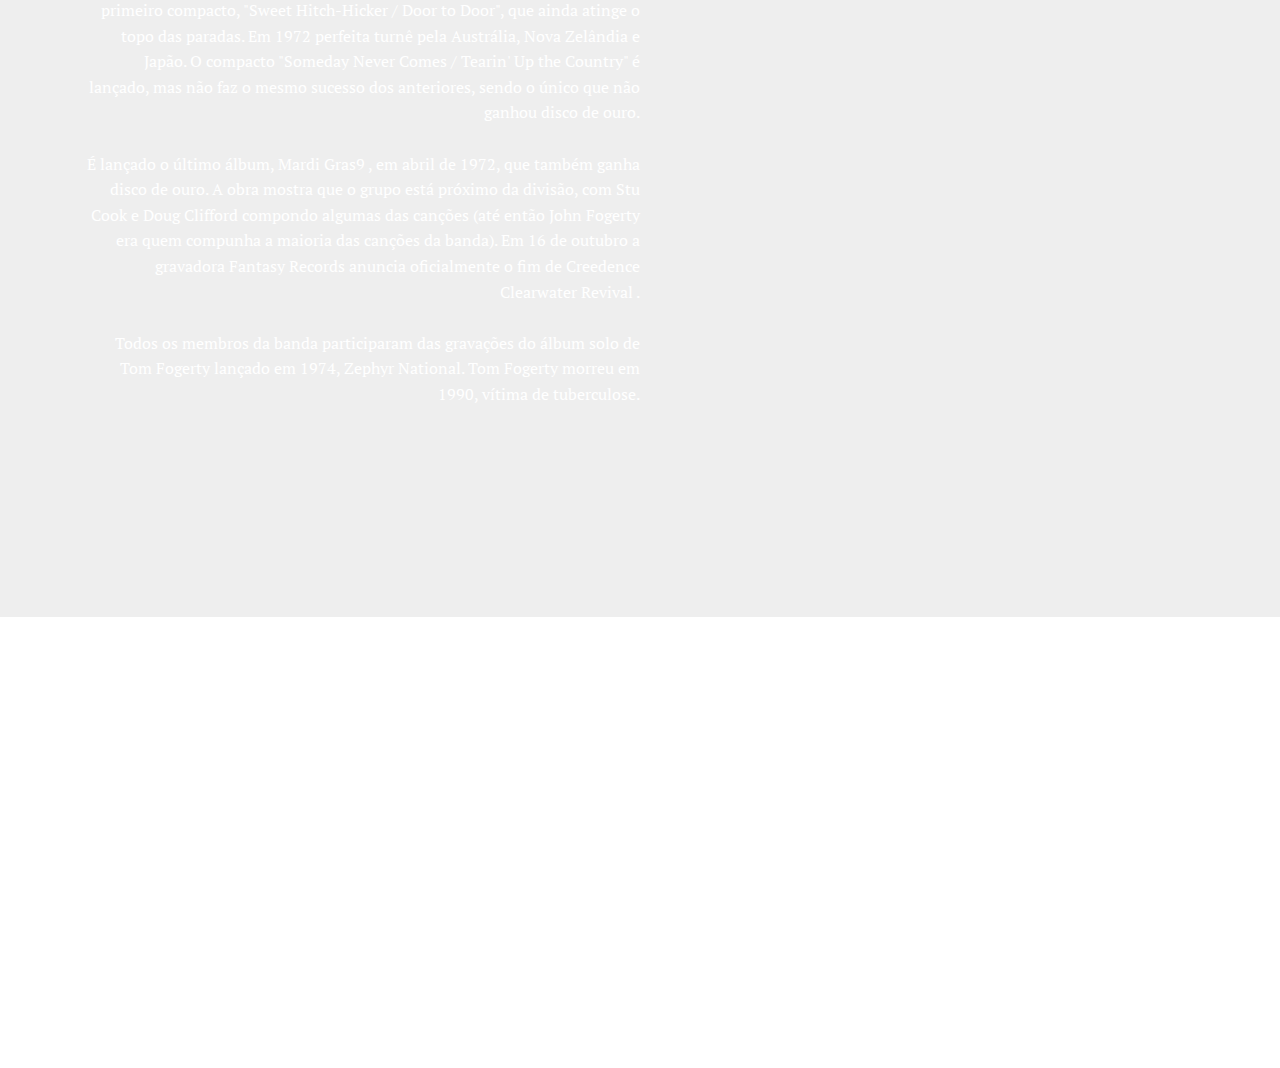
<file: creedenceclearwaterrevival.html>
<!DOCTYPE html>
<html  >
<head>
  <!-- Site made with Mobirise Website Builder v4.11.4, https://mobirise.com -->
  <meta charset="UTF-8">
  <meta http-equiv="X-UA-Compatible" content="IE=edge">
  <meta name="generator" content="Mobirise v4.11.4, mobirise.com">
  <meta name="viewport" content="width=device-width, initial-scale=1, minimum-scale=1">
  <link rel="shortcut icon" href="assets/images/096f5775-5cf9-49ad-b246-6368474dbef9-200x200-122x122.png" type="image/x-icon">
  <meta name="description" content="Creedence Banda">
  
  <title>Creedence Clearwater Revival</title>
  <link rel="stylesheet" href="assets/web/assets/mobirise-icons/mobirise-icons.css">
  <link rel="stylesheet" href="assets/bootstrap/css/bootstrap.min.css">
  <link rel="stylesheet" href="assets/bootstrap/css/bootstrap-grid.min.css">
  <link rel="stylesheet" href="assets/bootstrap/css/bootstrap-reboot.min.css">
  <link rel="stylesheet" href="assets/socicon/css/styles.css">
  <link rel="stylesheet" href="assets/tether/tether.min.css">
  <link rel="stylesheet" href="assets/animatecss/animate.min.css">
  <link rel="stylesheet" href="assets/dropdown/css/style.css">
  <link rel="stylesheet" href="assets/theme/css/style.css">
  <link rel="preload" as="style" href="assets/mobirise/css/mbr-additional.css"><link rel="stylesheet" href="assets/mobirise/css/mbr-additional.css" type="text/css">
  
  
  
</head>
<body>
  <section class="menu cid-r5W8hpAmIm" once="menu" id="menu2-34">

    

    <nav class="navbar navbar-expand beta-menu navbar-dropdown align-items-center navbar-fixed-top navbar-toggleable-sm">
        <button class="navbar-toggler navbar-toggler-right" type="button" data-toggle="collapse" data-target="#navbarSupportedContent" aria-controls="navbarSupportedContent" aria-expanded="false" aria-label="Toggle navigation">
            <div class="hamburger">
                <span></span>
                <span></span>
                <span></span>
                <span></span>
            </div>
        </button>
        <div class="menu-logo">
            <div class="navbar-brand">
                <span class="navbar-logo">
                    <a href="index.html">
                        <img src="assets/images/096f5775-5cf9-49ad-b246-6368474dbef9-200x200-122x122.png" alt="Mobirise" title="" style="height: 3.8rem;">
                    </a>
                </span>
                
            </div>
        </div>
        <div class="collapse navbar-collapse" id="navbarSupportedContent">
            <ul class="navbar-nav nav-dropdown" data-app-modern-menu="true"><li class="nav-item">
                    <a class="nav-link link text-primary display-4" href="index.html"><span class="mbri-home mbr-iconfont mbr-iconfont-btn"></span>Home</a>
                </li><li class="nav-item dropdown"><a class="nav-link link dropdown-toggle text-primary display-4" href="https://mobirise.com" data-toggle="dropdown-submenu" aria-expanded="true">Artistas</a><div class="dropdown-menu"><a class="dropdown-item text-primary display-4" href="creedenceclearwaterrevival.html">Creedence Clearwater Revival</a><a class="dropdown-item text-primary display-4" href="queen.html" aria-expanded="false">Queen</a><a class="dropdown-item text-primary display-4" href="kiss.html" aria-expanded="false">Kiss</a></div></li><li class="nav-item"><a class="nav-link link text-primary display-4" href="portfolio.html">Portfólio</a></li><li class="nav-item"><a class="nav-link link text-primary display-4" href="contato.html">Contato</a></li></ul>
            <div class="navbar-buttons mbr-section-btn"><a class="btn btn-sm btn-danger-outline display-4" href="http://radioantigona.myl2mr.com/" target="_blank"><span class="mbri-laptop mbr-iconfont mbr-iconfont-btn"></span>Acessem nossa Web Radio&nbsp;</a></div>
        </div>
    </nav>
</section>

<section class="engine"><a href="https://mobirise.info/w">free html5 templates</a></section><section class="header7 cid-rxViCUyGXm" id="header7-38">

    

    

    <div class="container">
        <div class="media-container-row">

            <div class="media-content align-right">
                <h1 class="mbr-section-title mbr-white pb-3 mbr-fonts-style display-2"><strong><em>Creedence Clearwater Revival</em></strong></h1>
                <div class="mbr-section-text mbr-white pb-3">
                    <p class="mbr-text mbr-fonts-style display-4">Creedence Clearwater Revival foi uma banda de country rock californiana formada por John Fogerty (guitarra e vocais principais), Tom Fogerty (guitarra), Stu Cook (baixo) e Doug Clifford (bateria), que, sob outras denominações, tocavam juntos desde 1959. 
<br>
<br>Adotaram o nome Creedence Clearwater Revival em 1967, com o qual lançaram as primeiras gravações em 1968. O nome surgiu pela junção do nome de um amigo de Tom Fogerty, "Credence Nubal", com "Clearwater", uma cerveja da época e Revival, simbolizando a união entre os membros, que já tocavam juntos desde 1959. Ao nome de Credence, adicionaram um outro e para lembrar creed (crença, credo).1 Em 1968 obtiveram o primeiro disco de ouro, com o álbum de estreia, Creedence Clearwater Revival. 
<br>
<br>Ao longo da carreira, entre singles e álbuns, conquistaram nove discos de ouro e sete discos de platina. Separaram-se em julho de 1972. John Fogerty foi quem teve mais êxito na carreira solo. Seu irmão Tom faleceu em 6 de setembro de 1990. Em 1993 o Creedence Clearwater Revival foi introduzido ao Rock and Roll Hall of Fame2 . 
<br>
<br>Recentemente, Stu Cook e Doug Clifford formaram o Creedence Clearwater Revisited, e passaram a excursionar pelo mundo, tocando antigos sucessos da formação original. 
<br>
<br>O segundo álbum, Bayou Country , é lançado em janeiro de 1969 e ganha disco de platina. Lançados também o compacto "Proud Mary/Born on the Bayou", que além de ganhar disco de ouro lança o grupo para uma carreira mundial de sucesso. Em abril, são lançados os compactos "Bad Moon Rising/Lodi" e "Green River/Commotion" (do terceiro álbum), ambos recebem disco de ouro. 
<br>
<br>
<br>O terceiro disco, Green River , lançado em agosto de 1969, também recebe disco de platina. O compacto "Down on the Corner/Fortunate Son" é lançado, quarto disco de ouro. 
<br>
<br>Em novembro de 1969 é lançado o quarto disco, Willy and the Poor Boys , que também recebe disco de platina. A banda, logicamente, esteve presente no festival de Woodstock, fazendo grande apresentação. O compacto "Travellin' Band/Who'll Stop the Rain" dá a banda o quinto disco de ouro, lançado em 1970. A banda começa sua primeira turnê pela Europa, fazendo também um enorme sucesso neste continente. O compacto "Up Around the Bend/Run Through the Jungle" também é disco de ouro. 
<br>
<br>Em julho de 1970 é lançado o disco de maior sucesso da banda, Cosmo's Factory , que vende mais de três milhões de cópias, disco de platina portanto. O compacto "Lookin'Out My Back Door/Long as I Can See the Light" é lançado e também é disco de ouro. 
<br>
<br>Ainda em 1970 é lançado o sexto disco Pendulum , que também foi disco de platina, o quinto do grupo. O ambiente no grupo porém já não é dos melhores: dizem que Tom, Doug e Stu não concordam em serem apenas uma banda para John Fogerty. Em 1971 é lançado o oitavo compacto disco de ouro: "Have You Ever Seen the Rain/Hey Tonight". 
<br>
<br>Em fevereiro de 1971 Tom Fogerty abandona o grupo para seguir carreira solo. Os outros decidem continuar como um trio, começando uma grande turnê pelos EUA e logo em seguidauma pela Europa. É lançado o décimo primeiro compacto, "Sweet Hitch-Hicker / Door to Door", que ainda atinge o topo das paradas. Em 1972 perfeita turnê pela Austrália, Nova Zelândia e Japão. O compacto "Someday Never Comes / Tearin' Up the Country" é lançado, mas não faz o mesmo sucesso dos anteriores, sendo o único que não ganhou disco de ouro. 
<br>
<br>É lançado o último álbum, Mardi Gras9 , em abril de 1972, que também ganha disco de ouro. A obra mostra que o grupo está próximo da divisão, com Stu Cook e Doug Clifford compondo algumas das canções (até então John Fogerty era quem compunha a maioria das canções da banda). Em 16 de outubro a gravadora Fantasy Records anuncia oficialmente o fim de Creedence Clearwater Revival . 
<br>
<br>Todos os membros da banda participaram das gravações do álbum solo de Tom Fogerty lançado em 1974, Zephyr National. Tom Fogerty morreu em 1990, vítima de tuberculose.</p>
                </div>
                <div class="mbr-section-btn"><a class="btn btn-md btn-primary display-4" href="https://pt.wikipedia.org/wiki/Creedence_Clearwater_Revival">Link</a></div>
            </div>

            <div class="mbr-figure" style="width: 100%;"><iframe class="mbr-embedded-video" src="https://www.youtube.com/embed/Aae_RHRptRg?rel=0&amp;amp;showinfo=0&amp;autoplay=0&amp;loop=0" width="1280" height="720" frameborder="0" allowfullscreen></iframe></div>

        </div>
    </div>
</section>

<section class="header11 cid-rxVobx5GDu" id="header11-3m">

    <!-- Block parameters controls (Blue "Gear" panel) -->
    
    <!-- End block parameters -->

    
    <div class="container align-left">
        <div class="media-container-column mbr-white col-md-12">
            
            
            
            <div class="mbr-section-btn py-4"><a class="btn btn-md btn-danger-outline display-4" href="anos60.html">Música Anos 60</a>
                    <a class="btn btn-md btn-warning-outline display-4" href="anos70.html">Música Anos 70</a> <a class="btn btn-md btn-primary-outline display-4" href="anos80.html">Música Anos 80</a> <a class="btn btn-md btn-info-outline display-4" href="anos90.html">Música Anos 90</a></div>
        </div>
    </div>

    
</section>

<section class="cid-rxVjxITIPt mbr-reveal" id="footer2-39">

    

    

    <div class="container">
        <div class="media-container-row content mbr-white">
            <div class="col-12 col-md-3 mbr-fonts-style display-7">
                <p class="mbr-text">Endereço<br>
                    <br>Rua Estados Unidos, 271 
<br>CAMBÉ - PR - BR&nbsp;<br>
                    <br>
                    <br>Contatos<br>
                    <br>Email: fabiofregoneze@gmail.com 
<br>Fone: 55 43 99985-1981 
<br>55 43 3035-2968<br></p>
            </div>
            <div class="col-12 col-md-3 mbr-fonts-style display-7">
                <p class="mbr-text">
                    <strong>Links</strong>
                    <br>
                    <br><a href="index.html">Home</a><br><a href="index.html" target="_blank">Portfólio</a>&nbsp;<br><a class="text-primary" href="index.html" target="_blank">Contato
</a>                    <br>
                    <br><strong>Sugestóes</strong><br>
                    <br><a href="index.html" target="_blank">Por favor deixe sua Sugestão para podermos melhorar nosso site.</a></p>
            </div>
            <div class="col-12 col-md-6">
                <div class="google-map"><iframe frameborder="0" style="border:0" src="https://www.google.com/maps/embed/v1/place?key=AIzaSyCy9r70T3NYf3PhvVflTo0_zdif2_IoIYs&amp;q=place_id:ChIJ7YEUR-5Z65QRbjyvNrnjCic" allowfullscreen=""></iframe></div>
            </div>
        </div>
        <div class="footer-lower">
            <div class="media-container-row">
                <div class="col-sm-12">
                    <hr>
                </div>
            </div>
            <div class="media-container-row mbr-white">
                <div class="col-sm-6 copyright">
                    <p class="mbr-text mbr-fonts-style display-7">
                        © Copyright 2018&nbsp;<a href="http://radioantigona.myl2mr.com/" target="_blank">&nbsp;Radio Antigona Web</a><a href="http://radioantigona.myl2mr.com/" target="_blank">&nbsp;</a>- All Rights Reserved
                    </p>
                </div>
                <div class="col-md-6">
                    <div class="social-list align-right">
                        <div class="soc-item">
                            <a href="https://twitter.com/mobirise" target="_blank">
                                <span class="socicon-twitter socicon mbr-iconfont mbr-iconfont-social"></span>
                            </a>
                        </div>
                        <div class="soc-item">
                            <a href="https://www.facebook.com/pages/Mobirise/1616226671953247" target="_blank">
                                <span class="socicon-facebook socicon mbr-iconfont mbr-iconfont-social"></span>
                            </a>
                        </div>
                        <div class="soc-item">
                            <a href="https://www.youtube.com/c/mobirise" target="_blank">
                                <span class="socicon-youtube socicon mbr-iconfont mbr-iconfont-social"></span>
                            </a>
                        </div>
                        <div class="soc-item">
                            <a href="https://instagram.com/mobirise" target="_blank">
                                <span class="socicon-instagram socicon mbr-iconfont mbr-iconfont-social"></span>
                            </a>
                        </div>
                        <div class="soc-item">
                            <a href="https://plus.google.com/u/0/+Mobirise" target="_blank">
                                <span class="socicon-googleplus socicon mbr-iconfont mbr-iconfont-social"></span>
                            </a>
                        </div>
                        
                    </div>
                </div>
            </div>
        </div>
    </div>
</section>


  <script src="assets/web/assets/jquery/jquery.min.js"></script>
  <script src="assets/popper/popper.min.js"></script>
  <script src="assets/bootstrap/js/bootstrap.min.js"></script>
  <script src="assets/smoothscroll/smooth-scroll.js"></script>
  <script src="assets/tether/tether.min.js"></script>
  <script src="assets/touchswipe/jquery.touch-swipe.min.js"></script>
  <script src="assets/viewportchecker/jquery.viewportchecker.js"></script>
  <script src="assets/dropdown/js/nav-dropdown.js"></script>
  <script src="assets/dropdown/js/navbar-dropdown.js"></script>
  <script src="assets/theme/js/script.js"></script>
  
  
 <div id="scrollToTop" class="scrollToTop mbr-arrow-up"><a style="text-align: center;"><i class="mbr-arrow-up-icon mbr-arrow-up-icon-cm cm-icon cm-icon-smallarrow-up"></i></a></div>
    <input name="animation" type="hidden">
  </body>
</html>
</file>
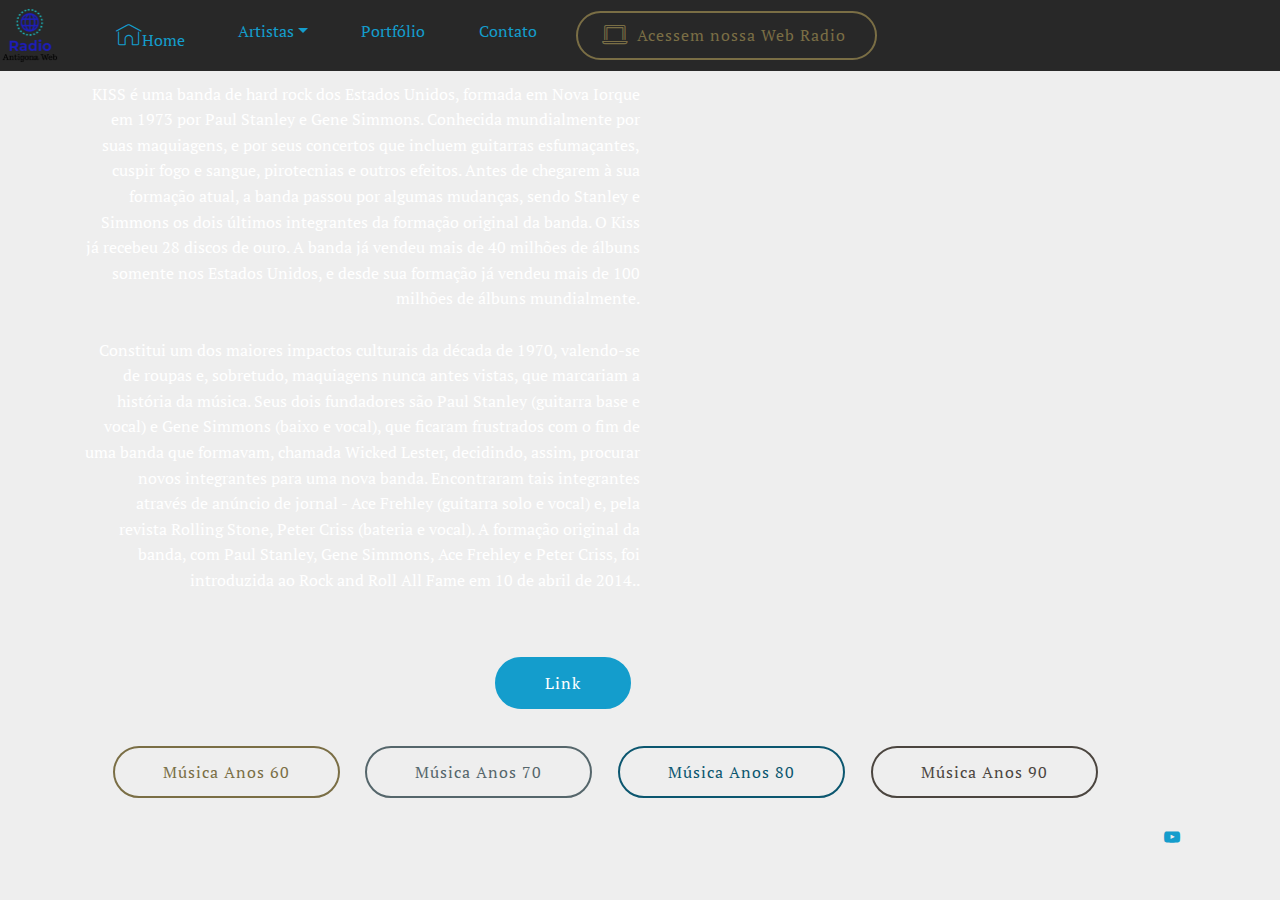
<file: kiss.html>
<!DOCTYPE html>
<html  >
<head>
  <!-- Site made with Mobirise Website Builder v4.11.4, https://mobirise.com -->
  <meta charset="UTF-8">
  <meta http-equiv="X-UA-Compatible" content="IE=edge">
  <meta name="generator" content="Mobirise v4.11.4, mobirise.com">
  <meta name="viewport" content="width=device-width, initial-scale=1, minimum-scale=1">
  <link rel="shortcut icon" href="assets/images/096f5775-5cf9-49ad-b246-6368474dbef9-200x200-122x122.png" type="image/x-icon">
  <meta name="description" content="Kiss Banda">
  
  <title>Kiss</title>
  <link rel="stylesheet" href="assets/web/assets/mobirise-icons/mobirise-icons.css">
  <link rel="stylesheet" href="assets/bootstrap/css/bootstrap.min.css">
  <link rel="stylesheet" href="assets/bootstrap/css/bootstrap-grid.min.css">
  <link rel="stylesheet" href="assets/bootstrap/css/bootstrap-reboot.min.css">
  <link rel="stylesheet" href="assets/socicon/css/styles.css">
  <link rel="stylesheet" href="assets/tether/tether.min.css">
  <link rel="stylesheet" href="assets/animatecss/animate.min.css">
  <link rel="stylesheet" href="assets/dropdown/css/style.css">
  <link rel="stylesheet" href="assets/theme/css/style.css">
  <link rel="preload" as="style" href="assets/mobirise/css/mbr-additional.css"><link rel="stylesheet" href="assets/mobirise/css/mbr-additional.css" type="text/css">
  
  
  
</head>
<body>
  <section class="menu cid-r5W8hpAmIm" once="menu" id="menu2-3d">

    

    <nav class="navbar navbar-expand beta-menu navbar-dropdown align-items-center navbar-fixed-top navbar-toggleable-sm">
        <button class="navbar-toggler navbar-toggler-right" type="button" data-toggle="collapse" data-target="#navbarSupportedContent" aria-controls="navbarSupportedContent" aria-expanded="false" aria-label="Toggle navigation">
            <div class="hamburger">
                <span></span>
                <span></span>
                <span></span>
                <span></span>
            </div>
        </button>
        <div class="menu-logo">
            <div class="navbar-brand">
                <span class="navbar-logo">
                    <a href="index.html">
                        <img src="assets/images/096f5775-5cf9-49ad-b246-6368474dbef9-200x200-122x122.png" alt="Mobirise" title="" style="height: 3.8rem;">
                    </a>
                </span>
                
            </div>
        </div>
        <div class="collapse navbar-collapse" id="navbarSupportedContent">
            <ul class="navbar-nav nav-dropdown" data-app-modern-menu="true"><li class="nav-item">
                    <a class="nav-link link text-primary display-4" href="index.html"><span class="mbri-home mbr-iconfont mbr-iconfont-btn"></span>Home</a>
                </li><li class="nav-item dropdown"><a class="nav-link link dropdown-toggle text-primary display-4" href="https://mobirise.com" data-toggle="dropdown-submenu" aria-expanded="true">Artistas</a><div class="dropdown-menu"><a class="dropdown-item text-primary display-4" href="creedenceclearwaterrevival.html">Creedence Clearwater Revival</a><a class="dropdown-item text-primary display-4" href="queen.html" aria-expanded="false">Queen</a><a class="dropdown-item text-primary display-4" href="kiss.html" aria-expanded="false">Kiss</a></div></li><li class="nav-item"><a class="nav-link link text-primary display-4" href="portfolio.html">Portfólio</a></li><li class="nav-item"><a class="nav-link link text-primary display-4" href="contato.html">Contato</a></li></ul>
            <div class="navbar-buttons mbr-section-btn"><a class="btn btn-sm btn-danger-outline display-4" href="http://radioantigona.myl2mr.com/" target="_blank"><span class="mbri-laptop mbr-iconfont mbr-iconfont-btn"></span>Acessem nossa Web Radio&nbsp;</a></div>
        </div>
    </nav>
</section>

<section class="engine"><a href="https://mobirise.info/n">free simple website templates</a></section><section class="header7 cid-rxVlIDtTcl" id="header7-3e">

    

    

    <div class="container">
        <div class="media-container-row">

            <div class="media-content align-right">
                <h1 class="mbr-section-title mbr-white pb-3 mbr-fonts-style display-2"><strong><em>Kiss</em></strong></h1>
                <div class="mbr-section-text mbr-white pb-3">
                    <p class="mbr-text mbr-fonts-style display-4">KISS é uma banda de hard rock dos Estados Unidos, formada em Nova Iorque em 1973 por Paul Stanley e Gene Simmons. Conhecida mundialmente por suas maquiagens, e por seus concertos que incluem guitarras esfumaçantes, cuspir fogo e sangue, pirotecnias e outros efeitos. Antes de chegarem à sua formação atual, a banda passou por algumas mudanças, sendo Stanley e Simmons os dois últimos integrantes da formação original da banda. O Kiss já recebeu 28 discos de ouro. A banda já vendeu mais de 40 milhões de álbuns somente nos Estados Unidos, e desde sua formação já vendeu mais de 100 milhões de álbuns mundialmente.
<br>
<br>Constitui um dos maiores impactos culturais da década de 1970, valendo-se de roupas e, sobretudo, maquiagens nunca antes vistas, que marcariam a história da música. Seus dois fundadores são Paul Stanley (guitarra base e vocal) e Gene Simmons (baixo e vocal), que ficaram frustrados com o fim de uma banda que formavam, chamada Wicked Lester, decidindo, assim, procurar novos integrantes para uma nova banda. Encontraram tais integrantes através de anúncio de jornal - Ace Frehley (guitarra solo e vocal) e, pela revista Rolling Stone, Peter Criss (bateria e vocal). A formação original da banda, com Paul Stanley, Gene Simmons, Ace Frehley e Peter Criss, foi introduzida ao Rock and Roll All Fame em 10 de abril de 2014..
<br>
<br></p>
                </div>
                <div class="mbr-section-btn"><a class="btn btn-md btn-primary display-4" href="https://pt.wikipedia.org/wiki/Kiss">Link</a></div>
            </div>

            <div class="mbr-figure" style="width: 100%;"><iframe class="mbr-embedded-video" src="https://www.youtube.com/embed/ZhIsAZO5gl0?rel=0&amp;amp;showinfo=0&amp;autoplay=0&amp;loop=0" width="1280" height="720" frameborder="0" allowfullscreen></iframe></div>

        </div>
    </div>
</section>

<section class="header11 cid-rxVntmj2Le" id="header11-3k">

    <!-- Block parameters controls (Blue "Gear" panel) -->
    
    <!-- End block parameters -->

    
    <div class="container align-left">
        <div class="media-container-column mbr-white col-md-12">
            
            
            
            <div class="mbr-section-btn py-4"><a class="btn btn-md btn-danger-outline display-4" href="anos60.html">Música Anos 60</a>
                    <a class="btn btn-md btn-warning-outline display-4" href="anos70.html">Música Anos 70</a> <a class="btn btn-md btn-primary-outline display-4" href="anos80.html">Música Anos 80</a> <a class="btn btn-md btn-info-outline display-4" href="anos90.html">Música Anos 90</a></div>
        </div>
    </div>

    
</section>

<section class="cid-rxVm6BBEbB mbr-reveal" id="footer2-3f">

    

    

    <div class="container">
        <div class="media-container-row content mbr-white">
            <div class="col-12 col-md-3 mbr-fonts-style display-7">
                <p class="mbr-text">Endereço<br>
                    <br>Rua Estados Unidos, 271 
<br>CAMBÉ - PR - BR&nbsp;<br>
                    <br>
                    <br>Contatos<br>
                    <br>Email: fabiofregoneze@gmail.com 
<br>Fone: 55 43 99985-1981 
<br>55 43 3035-2968<br></p>
            </div>
            <div class="col-12 col-md-3 mbr-fonts-style display-7">
                <p class="mbr-text">
                    <strong>Links</strong>
                    <br>
                    <br><a href="index.html">Home</a><br><a href="index.html" target="_blank">Portfólio</a>&nbsp;<br><a class="text-primary" href="index.html" target="_blank">Contato
</a>                    <br>
                    <br><strong>Sugestóes</strong><br>
                    <br><a href="index.html" target="_blank">Por favor deixe sua Sugestão para podermos melhorar nosso site.</a></p>
            </div>
            <div class="col-12 col-md-6">
                <div class="google-map"><iframe frameborder="0" style="border:0" src="https://www.google.com/maps/embed/v1/place?key=AIzaSyCy9r70T3NYf3PhvVflTo0_zdif2_IoIYs&amp;q=place_id:ChIJ7YEUR-5Z65QRbjyvNrnjCic" allowfullscreen=""></iframe></div>
            </div>
        </div>
        <div class="footer-lower">
            <div class="media-container-row">
                <div class="col-sm-12">
                    <hr>
                </div>
            </div>
            <div class="media-container-row mbr-white">
                <div class="col-sm-6 copyright">
                    <p class="mbr-text mbr-fonts-style display-7">
                        © Copyright 2018&nbsp;<a href="http://radioantigona.myl2mr.com/" target="_blank">&nbsp;Radio Antigona Web</a><a href="http://radioantigona.myl2mr.com/" target="_blank">&nbsp;</a>- All Rights Reserved
                    </p>
                </div>
                <div class="col-md-6">
                    <div class="social-list align-right">
                        <div class="soc-item">
                            <a href="https://twitter.com/mobirise" target="_blank">
                                <span class="socicon-twitter socicon mbr-iconfont mbr-iconfont-social"></span>
                            </a>
                        </div>
                        <div class="soc-item">
                            <a href="https://www.facebook.com/pages/Mobirise/1616226671953247" target="_blank">
                                <span class="socicon-facebook socicon mbr-iconfont mbr-iconfont-social"></span>
                            </a>
                        </div>
                        <div class="soc-item">
                            <a href="https://www.youtube.com/c/mobirise" target="_blank">
                                <span class="socicon-youtube socicon mbr-iconfont mbr-iconfont-social"></span>
                            </a>
                        </div>
                        <div class="soc-item">
                            <a href="https://instagram.com/mobirise" target="_blank">
                                <span class="socicon-instagram socicon mbr-iconfont mbr-iconfont-social"></span>
                            </a>
                        </div>
                        <div class="soc-item">
                            <a href="https://plus.google.com/u/0/+Mobirise" target="_blank">
                                <span class="socicon-googleplus socicon mbr-iconfont mbr-iconfont-social"></span>
                            </a>
                        </div>
                        
                    </div>
                </div>
            </div>
        </div>
    </div>
</section>


  <script src="assets/web/assets/jquery/jquery.min.js"></script>
  <script src="assets/popper/popper.min.js"></script>
  <script src="assets/bootstrap/js/bootstrap.min.js"></script>
  <script src="assets/smoothscroll/smooth-scroll.js"></script>
  <script src="assets/tether/tether.min.js"></script>
  <script src="assets/touchswipe/jquery.touch-swipe.min.js"></script>
  <script src="assets/viewportchecker/jquery.viewportchecker.js"></script>
  <script src="assets/dropdown/js/nav-dropdown.js"></script>
  <script src="assets/dropdown/js/navbar-dropdown.js"></script>
  <script src="assets/theme/js/script.js"></script>
  
  
 <div id="scrollToTop" class="scrollToTop mbr-arrow-up"><a style="text-align: center;"><i class="mbr-arrow-up-icon mbr-arrow-up-icon-cm cm-icon cm-icon-smallarrow-up"></i></a></div>
    <input name="animation" type="hidden">
  </body>
</html>
</file>
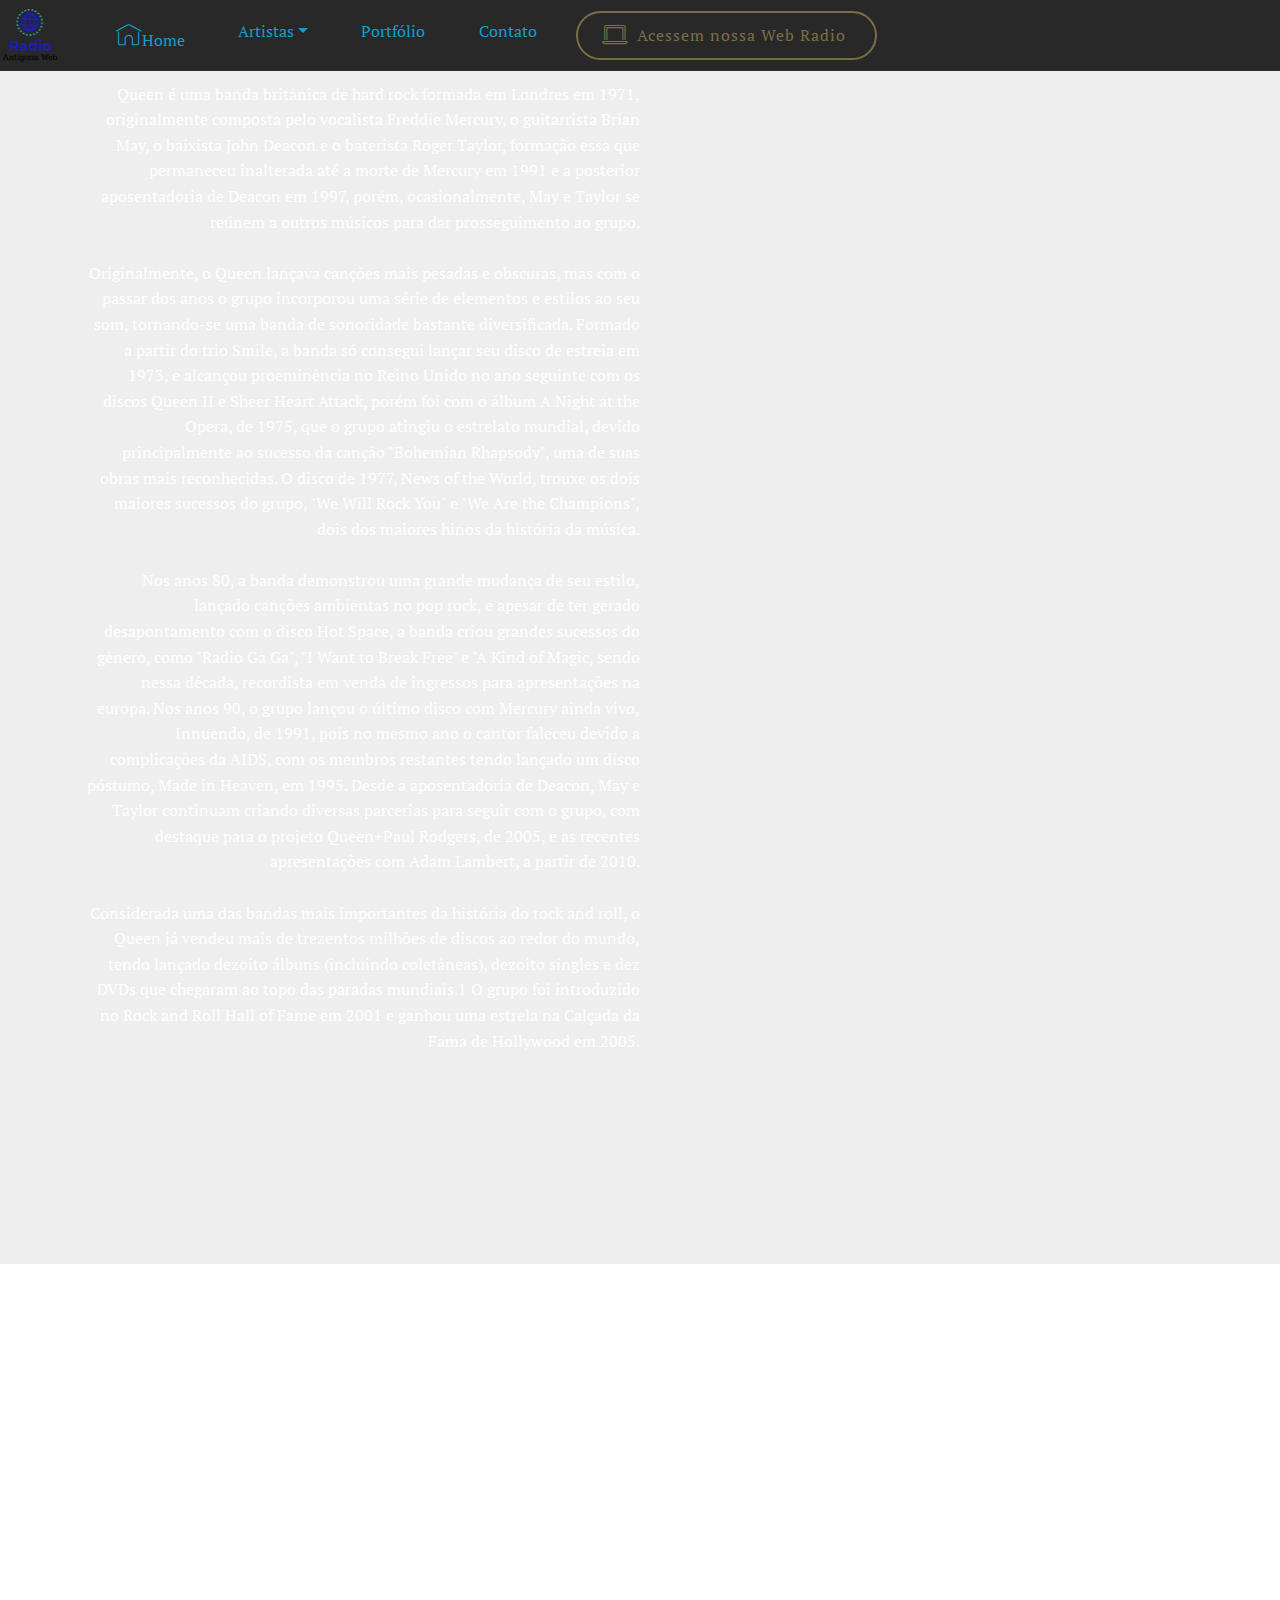
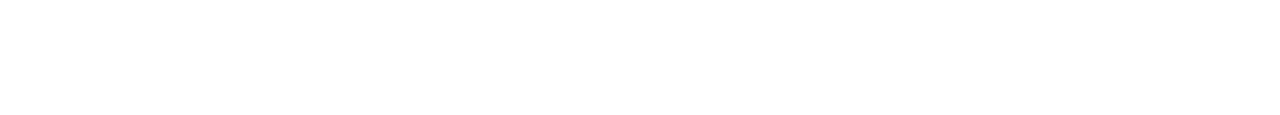
<file: queen.html>
<!DOCTYPE html>
<html  >
<head>
  <!-- Site made with Mobirise Website Builder v4.11.4, https://mobirise.com -->
  <meta charset="UTF-8">
  <meta http-equiv="X-UA-Compatible" content="IE=edge">
  <meta name="generator" content="Mobirise v4.11.4, mobirise.com">
  <meta name="viewport" content="width=device-width, initial-scale=1, minimum-scale=1">
  <link rel="shortcut icon" href="assets/images/096f5775-5cf9-49ad-b246-6368474dbef9-200x200-122x122.png" type="image/x-icon">
  <meta name="description" content="Queen Banda">
  
  <title>Queen</title>
  <link rel="stylesheet" href="assets/web/assets/mobirise-icons/mobirise-icons.css">
  <link rel="stylesheet" href="assets/bootstrap/css/bootstrap.min.css">
  <link rel="stylesheet" href="assets/bootstrap/css/bootstrap-grid.min.css">
  <link rel="stylesheet" href="assets/bootstrap/css/bootstrap-reboot.min.css">
  <link rel="stylesheet" href="assets/socicon/css/styles.css">
  <link rel="stylesheet" href="assets/tether/tether.min.css">
  <link rel="stylesheet" href="assets/animatecss/animate.min.css">
  <link rel="stylesheet" href="assets/dropdown/css/style.css">
  <link rel="stylesheet" href="assets/theme/css/style.css">
  <link rel="preload" as="style" href="assets/mobirise/css/mbr-additional.css"><link rel="stylesheet" href="assets/mobirise/css/mbr-additional.css" type="text/css">
  
  
  
</head>
<body>
  <section class="menu cid-r5W8hpAmIm" once="menu" id="menu2-3a">

    

    <nav class="navbar navbar-expand beta-menu navbar-dropdown align-items-center navbar-fixed-top navbar-toggleable-sm">
        <button class="navbar-toggler navbar-toggler-right" type="button" data-toggle="collapse" data-target="#navbarSupportedContent" aria-controls="navbarSupportedContent" aria-expanded="false" aria-label="Toggle navigation">
            <div class="hamburger">
                <span></span>
                <span></span>
                <span></span>
                <span></span>
            </div>
        </button>
        <div class="menu-logo">
            <div class="navbar-brand">
                <span class="navbar-logo">
                    <a href="index.html">
                        <img src="assets/images/096f5775-5cf9-49ad-b246-6368474dbef9-200x200-122x122.png" alt="Mobirise" title="" style="height: 3.8rem;">
                    </a>
                </span>
                
            </div>
        </div>
        <div class="collapse navbar-collapse" id="navbarSupportedContent">
            <ul class="navbar-nav nav-dropdown" data-app-modern-menu="true"><li class="nav-item">
                    <a class="nav-link link text-primary display-4" href="index.html"><span class="mbri-home mbr-iconfont mbr-iconfont-btn"></span>Home</a>
                </li><li class="nav-item dropdown"><a class="nav-link link dropdown-toggle text-primary display-4" href="https://mobirise.com" data-toggle="dropdown-submenu" aria-expanded="true">Artistas</a><div class="dropdown-menu"><a class="dropdown-item text-primary display-4" href="creedenceclearwaterrevival.html">Creedence Clearwater Revival</a><a class="dropdown-item text-primary display-4" href="queen.html" aria-expanded="false">Queen</a><a class="dropdown-item text-primary display-4" href="kiss.html" aria-expanded="false">Kiss</a></div></li><li class="nav-item"><a class="nav-link link text-primary display-4" href="portfolio.html">Portfólio</a></li><li class="nav-item"><a class="nav-link link text-primary display-4" href="contato.html">Contato</a></li></ul>
            <div class="navbar-buttons mbr-section-btn"><a class="btn btn-sm btn-danger-outline display-4" href="http://radioantigona.myl2mr.com/" target="_blank"><span class="mbri-laptop mbr-iconfont mbr-iconfont-btn"></span>Acessem nossa Web Radio&nbsp;</a></div>
        </div>
    </nav>
</section>

<section class="engine"><a href="https://mobirise.info/z">best html templates</a></section><section class="header7 cid-rxVkOHy12u" id="header7-3b">

    

    

    <div class="container">
        <div class="media-container-row">

            <div class="media-content align-right">
                <h1 class="mbr-section-title mbr-white pb-3 mbr-fonts-style display-2"><strong><em>Queen</em></strong></h1>
                <div class="mbr-section-text mbr-white pb-3">
                    <p class="mbr-text mbr-fonts-style display-4">Queen é uma banda britânica de hard rock formada em Londres em 1971, originalmente composta pelo vocalista Freddie Mercury, o guitarrista Brian May, o baixista John Deacon e o baterista Roger Taylor, formação essa que permaneceu inalterada até a morte de Mercury em 1991 e a posterior aposentadoria de Deacon em 1997, porém, ocasionalmente, May e Taylor se reúnem a outros músicos para dar prosseguimento ao grupo.
<br>
<br>Originalmente, o Queen lançava canções mais pesadas e obscuras, mas com o passar dos anos o grupo incorporou uma série de elementos e estilos ao seu som, tornando-se uma banda de sonoridade bastante diversificada. Formado a partir do trio Smile, a banda só consegui lançar seu disco de estreia em 1973, e alcançou proeminência no Reino Unido no ano seguinte com os discos Queen II e Sheer Heart Attack, porém foi com o álbum A Night at the Opera, de 1975, que o grupo atingiu o estrelato mundial, devido principalmente ao sucesso da canção "Bohemian Rhapsody", uma de suas obras mais reconhecidas. O disco de 1977, News of the World, trouxe os dois maiores sucessos do grupo, "We Will Rock You" e "We Are the Champions", dois dos maiores hinos da história da música.
<br>
<br>Nos anos 80, a banda demonstrou uma grande mudança de seu estilo, lançado canções ambientas no pop rock, e apesar de ter gerado desapontamento com o disco Hot Space, a banda criou grandes sucessos do gênero, como "Radio Ga Ga", "I Want to Break Free" e "A Kind of Magic, sendo nessa década, recordista em venda de ingressos para apresentações na europa. Nos anos 90, o grupo lançou o último disco com Mercury ainda vivo, Innuendo, de 1991, pois no mesmo ano o cantor faleceu devido a complicações da AIDS, com os membros restantes tendo lançado um disco póstumo, Made in Heaven, em 1995. Desde a aposentadoria de Deacon, May e Taylor continuam criando diversas parcerias para seguir com o grupo, com destaque para o projeto Queen+Paul Rodgers, de 2005, e as recentes apresentações com Adam Lambert, a partir de 2010.
<br>
<br>Considerada uma das bandas mais importantes da história do rock and roll, o Queen já vendeu mais de trezentos milhões de discos ao redor do mundo, tendo lançado dezoito álbuns (incluindo coletâneas), dezoito singles e dez DVDs que chegaram ao topo das paradas mundiais.1 O grupo foi introduzido no Rock and Roll Hall of Fame em 2001 e ganhou uma estrela na Calçada da Fama de Hollywood em 2005.</p>
                </div>
                <div class="mbr-section-btn"><a class="btn btn-md btn-primary display-4" href="https://pt.wikipedia.org/wiki/Queen">Link</a></div>
            </div>

            <div class="mbr-figure" style="width: 100%;"><iframe class="mbr-embedded-video" src="https://www.youtube.com/embed/eqyUAtzS_6M?rel=0&amp;amp;showinfo=0&amp;autoplay=0&amp;loop=0" width="1280" height="720" frameborder="0" allowfullscreen></iframe></div>

        </div>
    </div>
</section>

<section class="header11 cid-rxVo6RJAHg" id="header11-3l">

    <!-- Block parameters controls (Blue "Gear" panel) -->
    
    <!-- End block parameters -->

    
    <div class="container align-left">
        <div class="media-container-column mbr-white col-md-12">
            
            
            
            <div class="mbr-section-btn py-4"><a class="btn btn-md btn-danger-outline display-4" href="anos60.html">Música Anos 60</a>
                    <a class="btn btn-md btn-warning-outline display-4" href="anos70.html">Música Anos 70</a> <a class="btn btn-md btn-primary-outline display-4" href="anos80.html">Música Anos 80</a> <a class="btn btn-md btn-info-outline display-4" href="anos90.html">Música Anos 90</a></div>
        </div>
    </div>

    
</section>

<section class="cid-rxVlbWpaUu mbr-reveal" id="footer2-3c">

    

    

    <div class="container">
        <div class="media-container-row content mbr-white">
            <div class="col-12 col-md-3 mbr-fonts-style display-7">
                <p class="mbr-text">Endereço<br>
                    <br>Rua Estados Unidos, 271 
<br>CAMBÉ - PR - BR&nbsp;<br>
                    <br>
                    <br>Contatos<br>
                    <br>Email: fabiofregoneze@gmail.com 
<br>Fone: 55 43 99985-1981 
<br>55 43 3035-2968<br></p>
            </div>
            <div class="col-12 col-md-3 mbr-fonts-style display-7">
                <p class="mbr-text">
                    <strong>Links</strong>
                    <br>
                    <br><a href="index.html">Home</a><br><a href="index.html" target="_blank">Portfólio</a>&nbsp;<br><a class="text-primary" href="index.html" target="_blank">Contato
</a>                    <br>
                    <br><strong>Sugestóes</strong><br>
                    <br><a href="index.html" target="_blank">Por favor deixe sua Sugestão para podermos melhorar nosso site.</a></p>
            </div>
            <div class="col-12 col-md-6">
                <div class="google-map"><iframe frameborder="0" style="border:0" src="https://www.google.com/maps/embed/v1/place?key=AIzaSyCy9r70T3NYf3PhvVflTo0_zdif2_IoIYs&amp;q=place_id:ChIJ7YEUR-5Z65QRbjyvNrnjCic" allowfullscreen=""></iframe></div>
            </div>
        </div>
        <div class="footer-lower">
            <div class="media-container-row">
                <div class="col-sm-12">
                    <hr>
                </div>
            </div>
            <div class="media-container-row mbr-white">
                <div class="col-sm-6 copyright">
                    <p class="mbr-text mbr-fonts-style display-7">
                        © Copyright 2018&nbsp;<a href="http://radioantigona.myl2mr.com/" target="_blank">&nbsp;Radio Antigona Web</a><a href="http://radioantigona.myl2mr.com/" target="_blank">&nbsp;</a>- All Rights Reserved
                    </p>
                </div>
                <div class="col-md-6">
                    <div class="social-list align-right">
                        <div class="soc-item">
                            <a href="https://twitter.com/mobirise" target="_blank">
                                <span class="socicon-twitter socicon mbr-iconfont mbr-iconfont-social"></span>
                            </a>
                        </div>
                        <div class="soc-item">
                            <a href="https://www.facebook.com/pages/Mobirise/1616226671953247" target="_blank">
                                <span class="socicon-facebook socicon mbr-iconfont mbr-iconfont-social"></span>
                            </a>
                        </div>
                        <div class="soc-item">
                            <a href="https://www.youtube.com/c/mobirise" target="_blank">
                                <span class="socicon-youtube socicon mbr-iconfont mbr-iconfont-social"></span>
                            </a>
                        </div>
                        <div class="soc-item">
                            <a href="https://instagram.com/mobirise" target="_blank">
                                <span class="socicon-instagram socicon mbr-iconfont mbr-iconfont-social"></span>
                            </a>
                        </div>
                        <div class="soc-item">
                            <a href="https://plus.google.com/u/0/+Mobirise" target="_blank">
                                <span class="socicon-googleplus socicon mbr-iconfont mbr-iconfont-social"></span>
                            </a>
                        </div>
                        
                    </div>
                </div>
            </div>
        </div>
    </div>
</section>


  <script src="assets/web/assets/jquery/jquery.min.js"></script>
  <script src="assets/popper/popper.min.js"></script>
  <script src="assets/bootstrap/js/bootstrap.min.js"></script>
  <script src="assets/smoothscroll/smooth-scroll.js"></script>
  <script src="assets/tether/tether.min.js"></script>
  <script src="assets/touchswipe/jquery.touch-swipe.min.js"></script>
  <script src="assets/viewportchecker/jquery.viewportchecker.js"></script>
  <script src="assets/dropdown/js/nav-dropdown.js"></script>
  <script src="assets/dropdown/js/navbar-dropdown.js"></script>
  <script src="assets/theme/js/script.js"></script>
  
  
 <div id="scrollToTop" class="scrollToTop mbr-arrow-up"><a style="text-align: center;"><i class="mbr-arrow-up-icon mbr-arrow-up-icon-cm cm-icon cm-icon-smallarrow-up"></i></a></div>
    <input name="animation" type="hidden">
  </body>
</html>
</file>
<file: assets/web/assets/mobirise-icons/mobirise-icons.css>
@font-face {
  font-family: 'MobiriseIcons';
  src:  url('mobirise-icons.eot?spat4u');
  src:  url('mobirise-icons.eot?spat4u#iefix') format('embedded-opentype'),
    url('mobirise-icons.ttf?spat4u') format('truetype'),
    url('mobirise-icons.woff?spat4u') format('woff'),
    url('mobirise-icons.svg?spat4u#MobiriseIcons') format('svg');
  font-weight: normal;
  font-style: normal;
  font-display: swap;
}

[class^="mbri-"], [class*=" mbri-"] {
  /* use !important to prevent issues with browser extensions that change fonts */
  font-family: MobiriseIcons !important;
  speak: none;
  font-style: normal;
  font-weight: normal;
  font-variant: normal;
  text-transform: none;
  line-height: 1;

  /* Better Font Rendering =========== */
  -webkit-font-smoothing: antialiased;
  -moz-osx-font-smoothing: grayscale;
}

.mbri-add-submenu:before {
  content: "\e900";
}
.mbri-alert:before {
  content: "\e901";
}
.mbri-align-center:before {
  content: "\e902";
}
.mbri-align-justify:before {
  content: "\e903";
}
.mbri-align-left:before {
  content: "\e904";
}
.mbri-align-right:before {
  content: "\e905";
}
.mbri-android:before {
  content: "\e906";
}
.mbri-apple:before {
  content: "\e907";
}
.mbri-arrow-down:before {
  content: "\e908";
}
.mbri-arrow-next:before {
  content: "\e909";
}
.mbri-arrow-prev:before {
  content: "\e90a";
}
.mbri-arrow-up:before {
  content: "\e90b";
}
.mbri-bold:before {
  content: "\e90c";
}
.mbri-bookmark:before {
  content: "\e90d";
}
.mbri-bootstrap:before {
  content: "\e90e";
}
.mbri-briefcase:before {
  content: "\e90f";
}
.mbri-browse:before {
  content: "\e910";
}
.mbri-bulleted-list:before {
  content: "\e911";
}
.mbri-calendar:before {
  content: "\e912";
}
.mbri-camera:before {
  content: "\e913";
}
.mbri-cart-add:before {
  content: "\e914";
}
.mbri-cart-full:before {
  content: "\e915";
}
.mbri-cash:before {
  content: "\e916";
}
.mbri-change-style:before {
  content: "\e917";
}
.mbri-chat:before {
  content: "\e918";
}
.mbri-clock:before {
  content: "\e919";
}
.mbri-close:before {
  content: "\e91a";
}
.mbri-cloud:before {
  content: "\e91b";
}
.mbri-code:before {
  content: "\e91c";
}
.mbri-contact-form:before {
  content: "\e91d";
}
.mbri-credit-card:before {
  content: "\e91e";
}
.mbri-cursor-click:before {
  content: "\e91f";
}
.mbri-cust-feedback:before {
  content: "\e920";
}
.mbri-database:before {
  content: "\e921";
}
.mbri-delivery:before {
  content: "\e922";
}
.mbri-desktop:before {
  content: "\e923";
}
.mbri-devices:before {
  content: "\e924";
}
.mbri-down:before {
  content: "\e925";
}
.mbri-download:before {
  content: "\e989";
}
.mbri-drag-n-drop:before {
  content: "\e927";
}
.mbri-drag-n-drop2:before {
  content: "\e928";
}
.mbri-edit:before {
  content: "\e929";
}
.mbri-edit2:before {
  content: "\e92a";
}
.mbri-error:before {
  content: "\e92b";
}
.mbri-extension:before {
  content: "\e92c";
}
.mbri-features:before {
  content: "\e92d";
}
.mbri-file:before {
  content: "\e92e";
}
.mbri-flag:before {
  content: "\e92f";
}
.mbri-folder:before {
  content: "\e930";
}
.mbri-gift:before {
  content: "\e931";
}
.mbri-github:before {
  content: "\e932";
}
.mbri-globe:before {
  content: "\e933";
}
.mbri-globe-2:before {
  content: "\e934";
}
.mbri-growing-chart:before {
  content: "\e935";
}
.mbri-hearth:before {
  content: "\e936";
}
.mbri-help:before {
  content: "\e937";
}
.mbri-home:before {
  content: "\e938";
}
.mbri-hot-cup:before {
  content: "\e939";
}
.mbri-idea:before {
  content: "\e93a";
}
.mbri-image-gallery:before {
  content: "\e93b";
}
.mbri-image-slider:before {
  content: "\e93c";
}
.mbri-info:before {
  content: "\e93d";
}
.mbri-italic:before {
  content: "\e93e";
}
.mbri-key:before {
  content: "\e93f";
}
.mbri-laptop:before {
  content: "\e940";
}
.mbri-layers:before {
  content: "\e941";
}
.mbri-left-right:before {
  content: "\e942";
}
.mbri-left:before {
  content: "\e943";
}
.mbri-letter:before {
  content: "\e944";
}
.mbri-like:before {
  content: "\e945";
}
.mbri-link:before {
  content: "\e946";
}
.mbri-lock:before {
  content: "\e947";
}
.mbri-login:before {
  content: "\e948";
}
.mbri-logout:before {
  content: "\e949";
}
.mbri-magic-stick:before {
  content: "\e94a";
}
.mbri-map-pin:before {
  content: "\e94b";
}
.mbri-menu:before {
  content: "\e94c";
}
.mbri-mobile:before {
  content: "\e94d";
}
.mbri-mobile2:before {
  content: "\e94e";
}
.mbri-mobirise:before {
  content: "\e94f";
}
.mbri-more-horizontal:before {
  content: "\e950";
}
.mbri-more-vertical:before {
  content: "\e951";
}
.mbri-music:before {
  content: "\e952";
}
.mbri-new-file:before {
  content: "\e953";
}
.mbri-numbered-list:before {
  content: "\e954";
}
.mbri-opened-folder:before {
  content: "\e955";
}
.mbri-pages:before {
  content: "\e956";
}
.mbri-paper-plane:before {
  content: "\e957";
}
.mbri-paperclip:before {
  content: "\e958";
}
.mbri-photo:before {
  content: "\e959";
}
.mbri-photos:before {
  content: "\e95a";
}
.mbri-pin:before {
  content: "\e95b";
}
.mbri-play:before {
  content: "\e95c";
}
.mbri-plus:before {
  content: "\e95d";
}
.mbri-preview:before {
  content: "\e95e";
}
.mbri-print:before {
  content: "\e95f";
}
.mbri-protect:before {
  content: "\e960";
}
.mbri-question:before {
  content: "\e961";
}
.mbri-quote-left:before {
  content: "\e962";
}
.mbri-quote-right:before {
  content: "\e963";
}
.mbri-refresh:before {
  content: "\e964";
}
.mbri-responsive:before {
  content: "\e965";
}
.mbri-right:before {
  content: "\e966";
}
.mbri-rocket:before {
  content: "\e967";
}
.mbri-sad-face:before {
  content: "\e968";
}
.mbri-sale:before {
  content: "\e969";
}
.mbri-save:before {
  content: "\e96a";
}
.mbri-search:before {
  content: "\e96b";
}
.mbri-setting:before {
  content: "\e96c";
}
.mbri-setting2:before {
  content: "\e96d";
}
.mbri-setting3:before {
  content: "\e96e";
}
.mbri-share:before {
  content: "\e96f";
}
.mbri-shopping-bag:before {
  content: "\e970";
}
.mbri-shopping-basket:before {
  content: "\e971";
}
.mbri-shopping-cart:before {
  content: "\e972";
}
.mbri-sites:before {
  content: "\e973";
}
.mbri-smile-face:before {
  content: "\e974";
}
.mbri-speed:before {
  content: "\e975";
}
.mbri-star:before {
  content: "\e976";
}
.mbri-success:before {
  content: "\e977";
}
.mbri-sun:before {
  content: "\e978";
}
.mbri-sun2:before {
  content: "\e979";
}
.mbri-tablet:before {
  content: "\e97a";
}
.mbri-tablet-vertical:before {
  content: "\e97b";
}
.mbri-target:before {
  content: "\e97c";
}
.mbri-timer:before {
  content: "\e97d";
}
.mbri-to-ftp:before {
  content: "\e97e";
}
.mbri-to-local-drive:before {
  content: "\e97f";
}
.mbri-touch-swipe:before {
  content: "\e980";
}
.mbri-touch:before {
  content: "\e981";
}
.mbri-trash:before {
  content: "\e982";
}
.mbri-underline:before {
  content: "\e983";
}
.mbri-unlink:before {
  content: "\e984";
}
.mbri-unlock:before {
  content: "\e985";
}
.mbri-up-down:before {
  content: "\e986";
}
.mbri-up:before {
  content: "\e987";
}
.mbri-update:before {
  content: "\e988";
}
.mbri-upload:before {
 content: "\e926"; 
}
.mbri-user:before {
  content: "\e98a";
}
.mbri-user2:before {
  content: "\e98b";
}
.mbri-users:before {
  content: "\e98c";
}
.mbri-video:before {
  content: "\e98d";
}
.mbri-video-play:before {
  content: "\e98e";
}
.mbri-watch:before {
  content: "\e98f";
}
.mbri-website-theme:before {
  content: "\e990";
}
.mbri-wifi:before {
  content: "\e991";
}
.mbri-windows:before {
  content: "\e992";
}
.mbri-zoom-out:before {
  content: "\e993";
}
.mbri-redo:before {
  content: "\e994";
}
.mbri-undo:before {
  content: "\e995";
}
</file>
<file: assets/socicon/css/styles.css>
@charset "UTF-8";

@font-face {
  font-family: "socicon";
  src:url("../fonts/socicon.eot");
  src:url("../fonts/socicon.eot?#iefix") format("embedded-opentype"),
    url("../fonts/socicon.woff") format("woff"),
    url("../fonts/socicon.ttf") format("truetype"),
    url("../fonts/socicon.svg#socicon") format("svg");
  font-weight: normal;
  font-style: normal;
  font-display:swap;
}

[data-icon]:before {
  font-family: "socicon" !important;
  content: attr(data-icon);
  font-style: normal !important;
  font-weight: normal !important;
  font-variant: normal !important;
  text-transform: none !important;
  speak: none;
  line-height: 1;
  -webkit-font-smoothing: antialiased;
  -moz-osx-font-smoothing: grayscale;
}

[class^="socicon-"]:before,
[class*=" socicon-"]:before {
  font-family: "socicon" !important;
  font-style: normal !important;
  font-weight: normal !important;
  font-variant: normal !important;
  text-transform: none !important;
  speak: none;
  line-height: 1;
  -webkit-font-smoothing: antialiased;
  -moz-osx-font-smoothing: grayscale;
}

.socicon-modelmayhem:before {
  content: "\e000";
}
.socicon-mixcloud:before {
  content: "\e001";
}
.socicon-drupal:before {
  content: "\e002";
}
.socicon-swarm:before {
  content: "\e003";
}
.socicon-istock:before {
  content: "\e004";
}
.socicon-yammer:before {
  content: "\e005";
}
.socicon-ello:before {
  content: "\e006";
}
.socicon-stackoverflow:before {
  content: "\e007";
}
.socicon-persona:before {
  content: "\e008";
}
.socicon-triplej:before {
  content: "\e009";
}
.socicon-houzz:before {
  content: "\e00a";
}
.socicon-rss:before {
  content: "\e00b";
}
.socicon-paypal:before {
  content: "\e00c";
}
.socicon-odnoklassniki:before {
  content: "\e00d";
}
.socicon-airbnb:before {
  content: "\e00e";
}
.socicon-periscope:before {
  content: "\e00f";
}
.socicon-outlook:before {
  content: "\e010";
}
.socicon-coderwall:before {
  content: "\e011";
}
.socicon-tripadvisor:before {
  content: "\e012";
}
.socicon-appnet:before {
  content: "\e013";
}
.socicon-goodreads:before {
  content: "\e014";
}
.socicon-tripit:before {
  content: "\e015";
}
.socicon-lanyrd:before {
  content: "\e016";
}
.socicon-slideshare:before {
  content: "\e017";
}
.socicon-buffer:before {
  content: "\e018";
}
.socicon-disqus:before {
  content: "\e019";
}
.socicon-vkontakte:before {
  content: "\e01a";
}
.socicon-whatsapp:before {
  content: "\e01b";
}
.socicon-patreon:before {
  content: "\e01c";
}
.socicon-storehouse:before {
  content: "\e01d";
}
.socicon-pocket:before {
  content: "\e01e";
}
.socicon-mail:before {
  content: "\e01f";
}
.socicon-blogger:before {
  content: "\e020";
}
.socicon-technorati:before {
  content: "\e021";
}
.socicon-reddit:before {
  content: "\e022";
}
.socicon-dribbble:before {
  content: "\e023";
}
.socicon-stumbleupon:before {
  content: "\e024";
}
.socicon-digg:before {
  content: "\e025";
}
.socicon-envato:before {
  content: "\e026";
}
.socicon-behance:before {
  content: "\e027";
}
.socicon-delicious:before {
  content: "\e028";
}
.socicon-deviantart:before {
  content: "\e029";
}
.socicon-forrst:before {
  content: "\e02a";
}
.socicon-play:before {
  content: "\e02b";
}
.socicon-zerply:before {
  content: "\e02c";
}
.socicon-wikipedia:before {
  content: "\e02d";
}
.socicon-apple:before {
  content: "\e02e";
}
.socicon-flattr:before {
  content: "\e02f";
}
.socicon-github:before {
  content: "\e030";
}
.socicon-renren:before {
  content: "\e031";
}
.socicon-friendfeed:before {
  content: "\e032";
}
.socicon-newsvine:before {
  content: "\e033";
}
.socicon-identica:before {
  content: "\e034";
}
.socicon-bebo:before {
  content: "\e035";
}
.socicon-zynga:before {
  content: "\e036";
}
.socicon-steam:before {
  content: "\e037";
}
.socicon-xbox:before {
  content: "\e038";
}
.socicon-windows:before {
  content: "\e039";
}
.socicon-qq:before {
  content: "\e03a";
}
.socicon-douban:before {
  content: "\e03b";
}
.socicon-meetup:before {
  content: "\e03c";
}
.socicon-playstation:before {
  content: "\e03d";
}
.socicon-android:before {
  content: "\e03e";
}
.socicon-snapchat:before {
  content: "\e03f";
}
.socicon-twitter:before {
  content: "\e040";
}
.socicon-facebook:before {
  content: "\e041";
}
.socicon-googleplus:before {
  content: "\e042";
}
.socicon-pinterest:before {
  content: "\e043";
}
.socicon-foursquare:before {
  content: "\e044";
}
.socicon-yahoo:before {
  content: "\e045";
}
.socicon-skype:before {
  content: "\e046";
}
.socicon-yelp:before {
  content: "\e047";
}
.socicon-feedburner:before {
  content: "\e048";
}
.socicon-linkedin:before {
  content: "\e049";
}
.socicon-viadeo:before {
  content: "\e04a";
}
.socicon-xing:before {
  content: "\e04b";
}
.socicon-myspace:before {
  content: "\e04c";
}
.socicon-soundcloud:before {
  content: "\e04d";
}
.socicon-spotify:before {
  content: "\e04e";
}
.socicon-grooveshark:before {
  content: "\e04f";
}
.socicon-lastfm:before {
  content: "\e050";
}
.socicon-youtube:before {
  content: "\e051";
}
.socicon-vimeo:before {
  content: "\e052";
}
.socicon-dailymotion:before {
  content: "\e053";
}
.socicon-vine:before {
  content: "\e054";
}
.socicon-flickr:before {
  content: "\e055";
}
.socicon-500px:before {
  content: "\e056";
}
.socicon-wordpress:before {
  content: "\e058";
}
.socicon-tumblr:before {
  content: "\e059";
}
.socicon-twitch:before {
  content: "\e05a";
}
.socicon-8tracks:before {
  content: "\e05b";
}
.socicon-amazon:before {
  content: "\e05c";
}
.socicon-icq:before {
  content: "\e05d";
}
.socicon-smugmug:before {
  content: "\e05e";
}
.socicon-ravelry:before {
  content: "\e05f";
}
.socicon-weibo:before {
  content: "\e060";
}
.socicon-baidu:before {
  content: "\e061";
}
.socicon-angellist:before {
  content: "\e062";
}
.socicon-ebay:before {
  content: "\e063";
}
.socicon-imdb:before {
  content: "\e064";
}
.socicon-stayfriends:before {
  content: "\e065";
}
.socicon-residentadvisor:before {
  content: "\e066";
}
.socicon-google:before {
  content: "\e067";
}
.socicon-yandex:before {
  content: "\e068";
}
.socicon-sharethis:before {
  content: "\e069";
}
.socicon-bandcamp:before {
  content: "\e06a";
}
.socicon-itunes:before {
  content: "\e06b";
}
.socicon-deezer:before {
  content: "\e06c";
}
.socicon-telegram:before {
  content: "\e06e";
}
.socicon-openid:before {
  content: "\e06f";
}
.socicon-amplement:before {
  content: "\e070";
}
.socicon-viber:before {
  content: "\e071";
}
.socicon-zomato:before {
  content: "\e072";
}
.socicon-draugiem:before {
  content: "\e074";
}
.socicon-endomodo:before {
  content: "\e075";
}
.socicon-filmweb:before {
  content: "\e076";
}
.socicon-stackexchange:before {
  content: "\e077";
}
.socicon-wykop:before {
  content: "\e078";
}
.socicon-teamspeak:before {
  content: "\e079";
}
.socicon-teamviewer:before {
  content: "\e07a";
}
.socicon-ventrilo:before {
  content: "\e07b";
}
.socicon-younow:before {
  content: "\e07c";
}
.socicon-raidcall:before {
  content: "\e07d";
}
.socicon-mumble:before {
  content: "\e07e";
}
.socicon-medium:before {
  content: "\e06d";
}
.socicon-bebee:before {
  content: "\e07f";
}
.socicon-hitbox:before {
  content: "\e080";
}
.socicon-reverbnation:before {
  content: "\e081";
}
.socicon-formulr:before {
  content: "\e082";
}
.socicon-instagram:before {
  content: "\e057";
}
.socicon-battlenet:before {
  content: "\e083";
}
.socicon-chrome:before {
  content: "\e084";
}
.socicon-discord:before {
  content: "\e086";
}
.socicon-issuu:before {
  content: "\e087";
}
.socicon-macos:before {
  content: "\e088";
}
.socicon-firefox:before {
  content: "\e089";
}
.socicon-opera:before {
  content: "\e08d";
}
.socicon-keybase:before {
  content: "\e090";
}
.socicon-alliance:before {
  content: "\e091";
}
.socicon-livejournal:before {
  content: "\e092";
}
.socicon-googlephotos:before {
  content: "\e093";
}
.socicon-horde:before {
  content: "\e094";
}
.socicon-etsy:before {
  content: "\e095";
}
.socicon-zapier:before {
  content: "\e096";
}
.socicon-google-scholar:before {
  content: "\e097";
}
.socicon-researchgate:before {
  content: "\e098";
}
.socicon-wechat:before {
  content: "\e099";
}
.socicon-strava:before {
  content: "\e09a";
}
.socicon-line:before {
  content: "\e09b";
}
.socicon-lyft:before {
  content: "\e09c";
}
.socicon-uber:before {
  content: "\e09d";
}
.socicon-songkick:before {
  content: "\e09e";
}
.socicon-viewbug:before {
  content: "\e09f";
}
.socicon-googlegroups:before {
  content: "\e0a0";
}
.socicon-quora:before {
  content: "\e073";
}
.socicon-diablo:before {
  content: "\e085";
}
.socicon-blizzard:before {
  content: "\e0a1";
}
.socicon-hearthstone:before {
  content: "\e08b";
}
.socicon-heroes:before {
  content: "\e08a";
}
.socicon-overwatch:before {
  content: "\e08c";
}
.socicon-warcraft:before {
  content: "\e08e";
}
.socicon-starcraft:before {
  content: "\e08f";
}
.socicon-beam:before {
  content: "\e0a2";
}
.socicon-curse:before {
  content: "\e0a3";
}
.socicon-player:before {
  content: "\e0a4";
}
.socicon-streamjar:before {
  content: "\e0a5";
}
.socicon-nintendo:before {
  content: "\e0a6";
}
.socicon-hellocoton:before {
  content: "\e0a7";
}
</file>
<file: assets/dropdown/css/style.css>
.navbar-dropdown {
  left: 0;
  padding: 0;
  position: absolute;
  right: 0;
  top: 0;
  transition: all 0.45s ease;
  z-index: 1030;
  background: #282828; }
  .navbar-dropdown .navbar-logo {
    margin-right: 0.8rem;
    transition: margin 0.3s ease-in-out;
    vertical-align: middle; }
    .navbar-dropdown .navbar-logo img {
      height: 3.125rem;
      transition: all 0.3s ease-in-out; }
    .navbar-dropdown .navbar-logo.mbr-iconfont {
      font-size: 3.125rem;
      line-height: 3.125rem; }
  .navbar-dropdown .navbar-caption {
    font-weight: 700;
    white-space: normal;
    vertical-align: -4px;
    line-height: 3.125rem !important; }
    .navbar-dropdown .navbar-caption, .navbar-dropdown .navbar-caption:hover {
      color: inherit;
      text-decoration: none; }
  .navbar-dropdown .mbr-iconfont + .navbar-caption {
    vertical-align: -1px; }
  .navbar-dropdown.navbar-fixed-top {
    position: fixed; }
  .navbar-dropdown .navbar-brand span {
    vertical-align: -4px; }
  .navbar-dropdown.bg-color.transparent {
    background: none; }
  .navbar-dropdown.navbar-short .navbar-brand {
    padding: 0.625rem 0; }
    .navbar-dropdown.navbar-short .navbar-brand span {
      vertical-align: -1px; }
  .navbar-dropdown.navbar-short .navbar-caption {
    line-height: 2.375rem !important;
    vertical-align: -2px; }
  .navbar-dropdown.navbar-short .navbar-logo {
    margin-right: 0.5rem; }
    .navbar-dropdown.navbar-short .navbar-logo img {
      height: 2.375rem; }
    .navbar-dropdown.navbar-short .navbar-logo.mbr-iconfont {
      font-size: 2.375rem;
      line-height: 2.375rem; }
  .navbar-dropdown.navbar-short .mbr-table-cell {
    height: 3.625rem; }
  .navbar-dropdown .navbar-close {
    left: 0.6875rem;
    position: fixed;
    top: 0.75rem;
    z-index: 1000; }
  .navbar-dropdown .hamburger-icon {
    content: "";
    display: inline-block;
    vertical-align: middle;
    width: 16px;
    -webkit-box-shadow: 0 -6px 0 1px #282828,0 0 0 1px #282828,0 6px 0 1px #282828;
    -moz-box-shadow: 0 -6px 0 1px #282828,0 0 0 1px #282828,0 6px 0 1px #282828;
    box-shadow: 0 -6px 0 1px #282828,0 0 0 1px #282828,0 6px 0 1px #282828; }

.dropdown-menu .dropdown-toggle[data-toggle="dropdown-submenu"]::after {
  border-bottom: 0.35em solid transparent;
  border-left: 0.35em solid;
  border-right: 0;
  border-top: 0.35em solid transparent;
  margin-left: 0.3rem; }

.dropdown-menu .dropdown-item:focus {
  outline: 0; }

.nav-dropdown {
  font-size: 0.75rem;
  font-weight: 500;
  height: auto !important; }
  .nav-dropdown .nav-btn {
    padding-left: 1rem; }
  .nav-dropdown .link {
    margin: .667em 1.667em;
    font-weight: 500;
    padding: 0;
    transition: color .2s ease-in-out; }
    .nav-dropdown .link.dropdown-toggle {
      margin-right: 2.583em; }
      .nav-dropdown .link.dropdown-toggle::after {
        margin-left: .25rem;
        border-top: 0.35em solid;
        border-right: 0.35em solid transparent;
        border-left: 0.35em solid transparent;
        border-bottom: 0; }
      .nav-dropdown .link.dropdown-toggle[aria-expanded="true"] {
        margin: 0;
        padding: 0.667em 3.263em  0.667em 1.667em; }
  .nav-dropdown .link::after,
  .nav-dropdown .dropdown-item::after {
    color: inherit; }
  .nav-dropdown .btn {
    font-size: 0.75rem;
    font-weight: 700;
    letter-spacing: 0;
    margin-bottom: 0;
    padding-left: 1.25rem;
    padding-right: 1.25rem; }
  .nav-dropdown .dropdown-menu {
    border-radius: 0;
    border: 0;
    left: 0;
    margin: 0;
    padding-bottom: 1.25rem;
    padding-top: 1.25rem;
    position: relative; }
  .nav-dropdown .dropdown-submenu {
    margin-left: 0.125rem;
    top: 0; }
  .nav-dropdown .dropdown-item {
    font-weight: 500;
    line-height: 2;
    padding: 0.3846em 4.615em 0.3846em 1.5385em;
    position: relative;
    transition: color .2s ease-in-out, background-color .2s ease-in-out; }
    .nav-dropdown .dropdown-item::after {
      margin-top: -0.3077em;
      position: absolute;
      right: 1.1538em;
      top: 50%; }
    .nav-dropdown .dropdown-item:focus, .nav-dropdown .dropdown-item:hover {
      background: none; }

@media (max-width: 767px) {
  .nav-dropdown.navbar-toggleable-sm {
    bottom: 0;
    display: none;
    left: 0;
    overflow-x: hidden;
    position: fixed;
    top: 0;
    transform: translateX(-100%);
    -ms-transform: translateX(-100%);
    -webkit-transform: translateX(-100%);
    width: 18.75rem;
    z-index: 999; } }
.nav-dropdown.navbar-toggleable-xl {
  bottom: 0;
  display: none;
  left: 0;
  overflow-x: hidden;
  position: fixed;
  top: 0;
  transform: translateX(-100%);
  -ms-transform: translateX(-100%);
  -webkit-transform: translateX(-100%);
  width: 18.75rem;
  z-index: 999; }

.nav-dropdown-sm {
  display: block !important;
  overflow-x: hidden;
  overflow: auto;
  padding-top: 3.875rem; }
  .nav-dropdown-sm::after {
    content: "";
    display: block;
    height: 3rem;
    width: 100%; }
  .nav-dropdown-sm.collapse.in ~ .navbar-close {
    display: block !important; }
  .nav-dropdown-sm.collapsing, .nav-dropdown-sm.collapse.in {
    transform: translateX(0);
    -ms-transform: translateX(0);
    -webkit-transform: translateX(0);
    transition: all 0.25s ease-out;
    -webkit-transition: all 0.25s ease-out;
    background: #282828; }
  .nav-dropdown-sm.collapsing[aria-expanded="false"] {
    transform: translateX(-100%);
    -ms-transform: translateX(-100%);
    -webkit-transform: translateX(-100%); }
  .nav-dropdown-sm .nav-item {
    display: block;
    margin-left: 0 !important;
    padding-left: 0; }
  .nav-dropdown-sm .link,
  .nav-dropdown-sm .dropdown-item {
    border-top: 1px dotted rgba(255, 255, 255, 0.1);
    font-size: 0.8125rem;
    line-height: 1.6;
    margin: 0 !important;
    padding: 0.875rem 2.4rem 0.875rem 1.5625rem !important;
    position: relative;
    white-space: normal; }
    .nav-dropdown-sm .link:focus, .nav-dropdown-sm .link:hover,
    .nav-dropdown-sm .dropdown-item:focus,
    .nav-dropdown-sm .dropdown-item:hover {
      background: rgba(0, 0, 0, 0.2) !important;
      color: #c0a375; }
  .nav-dropdown-sm .nav-btn {
    position: relative;
    padding: 1.5625rem 1.5625rem 0 1.5625rem; }
    .nav-dropdown-sm .nav-btn::before {
      border-top: 1px dotted rgba(255, 255, 255, 0.1);
      content: "";
      left: 0;
      position: absolute;
      top: 0;
      width: 100%; }
    .nav-dropdown-sm .nav-btn + .nav-btn {
      padding-top: 0.625rem; }
      .nav-dropdown-sm .nav-btn + .nav-btn::before {
        display: none; }
  .nav-dropdown-sm .btn {
    padding: 0.625rem 0; }
  .nav-dropdown-sm .dropdown-toggle[data-toggle="dropdown-submenu"]::after {
    margin-left: .25rem;
    border-top: 0.35em solid;
    border-right: 0.35em solid transparent;
    border-left: 0.35em solid transparent;
    border-bottom: 0; }
  .nav-dropdown-sm .dropdown-toggle[data-toggle="dropdown-submenu"][aria-expanded="true"]::after {
    border-top: 0;
    border-right: 0.35em solid transparent;
    border-left: 0.35em solid transparent;
    border-bottom: 0.35em solid; }
  .nav-dropdown-sm .dropdown-menu {
    margin: 0;
    padding: 0;
    position: relative;
    top: 0;
    left: 0;
    width: 100%;
    border: 0;
    float: none;
    border-radius: 0;
    background: none; }
  .nav-dropdown-sm .dropdown-submenu {
    left: 100%;
    margin-left: 0.125rem;
    margin-top: -1.25rem;
    top: 0; }

.navbar-toggleable-sm .nav-dropdown .dropdown-menu {
  position: absolute; }

.navbar-toggleable-sm .nav-dropdown .dropdown-submenu {
  left: 100%;
  margin-left: 0.125rem;
  margin-top: -1.25rem;
  top: 0; }

.navbar-toggleable-sm.opened .nav-dropdown .dropdown-menu {
  position: relative; }

.navbar-toggleable-sm.opened .nav-dropdown .dropdown-submenu {
  left: 0;
  margin-left: 00rem;
  margin-top: 0rem;
  top: 0; }

.is-builder .nav-dropdown.collapsing {
  transition: none !important; }

/*# sourceMappingURL=style.css.map */
</file>
<file: assets/theme/css/style.css>
/*!
 * Mobirise v4 theme (https://mobirise.com/)
 * Copyright 2017 Mobirise
 */
section {
  background-color: #eeeeee; }

body {
  font-style: normal;
  line-height: 1.5; }

section,
.container,
.container-fluid {
  position: relative;
  word-wrap: break-word; }

a.mbr-iconfont:hover {
  text-decoration: none; }

.article .lead p,
.article .lead ul,
.article .lead ol,
.article .lead pre,
.article .lead blockquote {
  margin-bottom: 0; }

ul,
ol,
pre,
blockquote {
  margin-bottom: 2.3125rem; }

pre {
  background: #f4f4f4;
  padding: 10px 24px;
  white-space: pre-wrap; }

.inactive {
  -webkit-user-select: none;
  -moz-user-select: none;
  -ms-user-select: none;
  user-select: none;
  pointer-events: none;
  -webkit-user-drag: none;
  user-drag: none; }

.mbr-section__comments .row {
  justify-content: center;
  -webkit-justify-content: center; }

a {
  font-style: normal;
  font-weight: 400;
  cursor: pointer; }
  a, a:hover {
    text-decoration: none; }

figure {
  margin-bottom: 0; }

body {
  color: #232323; }

h1,
h2,
h3,
h4,
h5,
h6,
.h1,
.h2,
.h3,
.h4,
.h5,
.h6,
.display-1,
.display-2,
.display-3,
.display-4 {
  line-height: 1;
  word-break: break-word;
  word-wrap: break-word; }

.mbr-section-title {
  font-style: normal;
  line-height: 1.2; }

.mbr-section-subtitle {
  line-height: 1.3; }

.mbr-text {
  font-style: normal;
  line-height: 1.6; }

b,
strong {
  font-weight: bold; }

blockquote {
  padding: 10px 0 10px 20px;
  position: relative;
  border-left: 2px solid;
  border-color: #ff3366; }

input:-webkit-autofill, input:-webkit-autofill:hover, input:-webkit-autofill:focus, input:-webkit-autofill:active {
  transition-delay: 9999s;
  transition-property: background-color, color; }

textarea[type='hidden'] {
  display: none; }

body {
  position: relative; }

section {
  background-position: 50% 50%;
  background-repeat: no-repeat;
  background-size: cover; }
  section .mbr-background-video,
  section .mbr-background-video-preview {
    position: absolute;
    bottom: 0;
    left: 0;
    right: 0;
    top: 0; }

.hidden {
  visibility: hidden; }

.mbr-z-index20 {
  z-index: 20; }

/*! Base colors */
.mbr-white {
  color: #ffffff; }

.mbr-black {
  color: #000000; }

.mbr-bg-white {
  background-color: #ffffff; }

.mbr-bg-black {
  background-color: #000000; }

/*! Text-aligns */
.align-left {
  text-align: left; }

.align-center {
  text-align: center; }

.align-right {
  text-align: right; }

@media (max-width: 767px) {
  .align-left,
  .align-center,
  .align-right,
  .mbr-section-btn,
  .mbr-section-title {
    text-align: center; } }
/*! Font-weight  */
.mbr-light {
  font-weight: 300; }

.mbr-regular {
  font-weight: 400; }

.mbr-semibold {
  font-weight: 500; }

.mbr-bold {
  font-weight: 700; }

/*! Media  */
.media-size-item {
  -webkit-flex: 1 1 auto;
  -moz-flex: 1 1 auto;
  -ms-flex: 1 1 auto;
  -o-flex: 1 1 auto;
  flex: 1 1 auto; }

.media-content {
  -webkit-flex-basis: 100%;
  flex-basis: 100%; }

.media-container-row {
  display: -ms-flexbox;
  display: -webkit-flex;
  display: flex;
  -webkit-flex-direction: row;
  -ms-flex-direction: row;
  flex-direction: row;
  -webkit-flex-wrap: wrap;
  -ms-flex-wrap: wrap;
  flex-wrap: wrap;
  -webkit-justify-content: center;
  -ms-flex-pack: center;
  justify-content: center;
  -webkit-align-content: center;
  -ms-flex-line-pack: center;
  align-content: center;
  -webkit-align-items: start;
  -ms-flex-align: start;
  align-items: start; }
  .media-container-row .media-size-item {
    width: 400px; }

.media-container-column {
  display: -ms-flexbox;
  display: -webkit-flex;
  display: flex;
  -webkit-flex-direction: column;
  -ms-flex-direction: column;
  flex-direction: column;
  -webkit-flex-wrap: wrap;
  -ms-flex-wrap: wrap;
  flex-wrap: wrap;
  -webkit-justify-content: center;
  -ms-flex-pack: center;
  justify-content: center;
  -webkit-align-content: center;
  -ms-flex-line-pack: center;
  align-content: center;
  -webkit-align-items: stretch;
  -ms-flex-align: stretch;
  align-items: stretch; }
  .media-container-column > * {
    width: 100%; }

@media (min-width: 992px) {
  .media-container-row {
    -webkit-flex-wrap: nowrap;
    -ms-flex-wrap: nowrap;
    flex-wrap: nowrap; } }
figure {
  overflow: hidden; }

figure[mbr-media-size] {
  transition: width 0.1s; }

.mbr-figure img,
.mbr-figure iframe {
  display: block;
  width: 100%; }

.card {
  background-color: transparent;
  border: none; }

.card-box {
  width: 100%; }

.card-img {
  text-align: center;
  flex-shrink: 0;
  -webkit-flex-shrink: 0; }

.media {
  max-width: 100%;
  margin: 0 auto; }

.mbr-figure {
  -ms-flex-item-align: center;
  -ms-grid-row-align: center;
  -webkit-align-self: center;
  align-self: center; }

.media-container > div {
  max-width: 100%; }

.mbr-figure img,
.card-img img {
  width: 100%; }

@media (max-width: 991px) {
  .media-size-item {
    width: auto !important; }

  .media {
    width: auto; }

  .mbr-figure {
    width: 100% !important; } }
/*! Buttons */
.btn {
  font-weight: 500;
  border-width: 2px;
  font-style: normal;
  letter-spacing: 1px;
  margin: .4rem .8rem;
  white-space: normal;
  -webkit-transition: all .3s ease-in-out;
  -moz-transition: all .3s ease-in-out;
  transition: all .3s ease-in-out;
  display: inline-flex;
  align-items: center;
  justify-content: center;
  word-break: break-word;
  -webkit-align-items: center;
  -webkit-justify-content: center;
  display: -webkit-inline-flex; }

.btn-sm {
  font-weight: 500;
  letter-spacing: 1px;
  -webkit-transition: all .3s ease-in-out;
  -moz-transition: all .3s ease-in-out;
  transition: all .3s ease-in-out; }

.btn-md {
  font-weight: 500;
  letter-spacing: 1px;
  margin: .4rem .8rem !important;
  -webkit-transition: all .3s ease-in-out;
  -moz-transition: all .3s ease-in-out;
  transition: all .3s ease-in-out; }

.btn-lg {
  font-weight: 500;
  letter-spacing: 1px;
  margin: .4rem .8rem !important;
  -webkit-transition: all .3s ease-in-out;
  -moz-transition: all .3s ease-in-out;
  transition: all .3s ease-in-out; }

.mbr-section-btn {
  margin-left: -0.25rem;
  margin-right: -0.25rem;
  font-size: 0; }

nav .mbr-section-btn {
  margin-left: 0rem;
  margin-right: 0rem; }

.btn-form {
  border-radius: 0; }
  .btn-form:hover {
    cursor: pointer; }

/*! Btn icon margin */
.btn .mbr-iconfont,
.btn.btn-sm .mbr-iconfont {
  cursor: pointer;
  margin-right: 0.5rem; }

.btn.btn-md .mbr-iconfont,
.btn.btn-md .mbr-iconfont {
  margin-right: 0.8rem; }

.mbr-regular {
  font-weight: 400; }

.mbr-semibold {
  font-weight: 500; }

.mbr-bold {
  font-weight: 700; }

[type='submit'] {
  -webkit-appearance: none; }

/*! Full-screen */
.mbr-fullscreen .mbr-overlay {
  min-height: 100vh; }

.mbr-fullscreen {
  display: flex;
  display: -webkit-flex;
  display: -moz-flex;
  display: -ms-flex;
  display: -o-flex;
  align-items: center;
  -webkit-align-items: center;
  min-height: 100vh;
  padding-top: 3rem;
  padding-bottom: 3rem; }

/*! Map */
.map {
  height: 25rem;
  position: relative; }
  .map iframe {
    width: 100%;
    height: 100%; }

.mbr-overlay {
  background-color: #000;
  bottom: 0;
  left: 0;
  opacity: .5;
  position: absolute;
  right: 0;
  top: 0;
  z-index: 0;
  pointer-events: none; }

/* Form */
blockquote {
  font-style: italic;
  padding: 10px 0 10px 20px;
  font-size: 1.09rem;
  position: relative;
  border-width: 3px; }

.form-control {
  background-color: #f5f5f5;
  box-shadow: none;
  color: #565656;
  line-height: 1.43;
  min-height: 3.5em;
  padding: 1.07em .5em; }
  .form-control, .form-control:focus {
    border: 1px solid #e8e8e8; }
  .form-active .form-control:invalid {
    border-color: red; }

.form-control-label {
  position: relative;
  cursor: pointer;
  margin-bottom: .357em;
  padding: 0; }

.alert {
  color: #ffffff;
  border-radius: 0;
  border: 0;
  font-size: .875rem;
  line-height: 1.5;
  margin-bottom: 1.875rem;
  padding: 1.25rem;
  position: relative; }
  .alert.alert-form::after {
    background-color: inherit;
    bottom: -7px;
    content: "";
    display: block;
    height: 14px;
    left: 50%;
    margin-left: -7px;
    position: absolute;
    transform: rotate(45deg);
    width: 14px;
    -webkit-transform: rotate(45deg); }

.form-asterisk {
  font-family: initial;
  position: absolute;
  top: -2px;
  font-weight: normal; }

/*! Scroll to top arrow */
#scrollToTop a i:before {
  content: '';
  position: absolute;
  height: 40%;
  top: 25%;
  background: #fff;
  width: 2px;
  left: calc(50% - 1px); }
#scrollToTop a i:after {
  content: '';
  position: absolute;
  display: block;
  border-top: 2px solid #fff;
  border-right: 2px solid #fff;
  width: 40%;
  height: 40%;
  left: 30%;
  bottom: 30%;
  transform: rotate(135deg);
  -webkit-transform: rotate(135deg); }

.mbr-arrow-up {
  bottom: 25px;
  right: 90px;
  position: fixed;
  text-align: right;
  z-index: 5000;
  color: #ffffff;
  font-size: 32px;
  transform: rotate(180deg);
  -webkit-transform: rotate(180deg); }

.mbr-arrow-up a {
  background: rgba(0, 0, 0, 0.2);
  border-radius: 3px;
  color: #fff;
  display: inline-block;
  height: 60px;
  width: 60px;
  outline-style: none !important;
  position: relative;
  text-decoration: none;
  transition: all 0.3s ease-in-out;
  cursor: pointer;
  text-align: center; }
  .mbr-arrow-up a:hover {
    background-color: rgba(0, 0, 0, 0.4); }
  .mbr-arrow-up a i {
    line-height: 60px; }

.mbr-arrow-up-icon {
  display: block;
  color: #fff; }

.mbr-arrow-up-icon::before {
  content: '\203a';
  display: inline-block;
  font-family: serif;
  font-size: 32px;
  line-height: 1;
  font-style: normal;
  position: relative;
  top: 6px;
  left: -4px;
  -webkit-transform: rotate(-90deg);
  transform: rotate(-90deg); }

/*! Arrow Down */
.mbr-arrow {
  position: absolute;
  bottom: 45px;
  left: 50%;
  width: 60px;
  height: 60px;
  cursor: pointer;
  background-color: rgba(80, 80, 80, 0.5);
  border-radius: 50%;
  -webkit-transform: translateX(-50%);
  transform: translateX(-50%); }
  .mbr-arrow > a {
    display: inline-block;
    text-decoration: none;
    outline-style: none;
    -webkit-animation: arrowdown 1.7s ease-in-out infinite;
    animation: arrowdown 1.7s ease-in-out infinite; }
    .mbr-arrow > a > i {
      position: absolute;
      top: -2px;
      left: 15px;
      font-size: 2rem; }

@keyframes arrowdown {
  0% {
    transform: translateY(0px);
    -webkit-transform: translateY(0px); }
  50% {
    transform: translateY(-5px);
    -webkit-transform: translateY(-5px); }
  100% {
    transform: translateY(0px);
    -webkit-transform: translateY(0px); } }
@-webkit-keyframes arrowdown {
  0% {
    transform: translateY(0px);
    -webkit-transform: translateY(0px); }
  50% {
    transform: translateY(-5px);
    -webkit-transform: translateY(-5px); }
  100% {
    transform: translateY(0px);
    -webkit-transform: translateY(0px); } }
@media (max-width: 500px) {
  .mbr-arrow-up {
    left: 50%;
    right: auto;
    transform: translateX(-50%) rotate(180deg);
    -webkit-transform: translateX(-50%) rotate(180deg); } }
/*Gradients animation*/
@keyframes gradient-animation {
  from {
    background-position: 0% 100%;
    animation-timing-function: ease-in-out; }
  to {
    background-position: 100% 0%;
    animation-timing-function: ease-in-out; } }
@-webkit-keyframes gradient-animation {
  from {
    background-position: 0% 100%;
    animation-timing-function: ease-in-out; }
  to {
    background-position: 100% 0%;
    animation-timing-function: ease-in-out; } }
.bg-gradient {
  background-size: 200% 200%;
  animation: gradient-animation 5s infinite alternate;
  -webkit-animation: gradient-animation 5s infinite alternate; }

.menu .navbar-brand {
  display: -webkit-flex; }
  .menu .navbar-brand span {
    display: flex;
    display: -webkit-flex; }
  .menu .navbar-brand .navbar-caption-wrap {
    display: -webkit-flex; }
  .menu .navbar-brand .navbar-logo img {
    display: -webkit-flex; }
@media (min-width: 768px) and (max-width: 1023px) {
  .menu .navbar-toggleable-sm .navbar-nav {
    display: -webkit-box;
    display: -webkit-flex;
    display: -ms-flexbox; } }
@media (max-width: 1023px) {
  .menu .navbar-collapse {
    max-height: 93.5vh; }
    .menu .navbar-collapse.show {
      overflow: auto; } }
@media (min-width: 1024px) {
  .menu .navbar-nav.nav-dropdown {
    display: -webkit-flex; }
  .menu .navbar-toggleable-sm .navbar-collapse {
    display: -webkit-flex !important; }
  .menu .collapsed .navbar-collapse {
    max-height: 93.5vh; }
    .menu .collapsed .navbar-collapse.show {
      overflow: auto; } }
@media (max-width: 767px) {
  .menu .navbar-collapse {
    max-height: 80vh; } }

/* Others*/
.note-check a[data-value=Rubik] {
  font-style: normal; }

.mbr-arrow a {
  color: #ffffff; }

@media (max-width: 767px) {
  .mbr-arrow {
    display: none; } }
.navbar {
  display: -webkit-flex;
  -webkit-flex-wrap: wrap;
  -webkit-align-items: center;
  -webkit-justify-content: space-between; }

.navbar-collapse {
  -webkit-flex-basis: 100%;
  -webkit-flex-grow: 1;
  -webkit-align-items: center; }

.nav-dropdown .link {
  padding: 0.667em 1.667em !important;
  margin: 0 !important; }

.nav {
  display: -webkit-flex;
  -webkit-flex-wrap: wrap; }

.row {
  display: -webkit-flex;
  -webkit-flex-wrap: wrap; }

.justify-content-center {
  -webkit-justify-content: center; }

.form-inline {
  display: -webkit-flex;
  -webkit-flex-flow: row wrap;
  -webkit-align-items: center; }

.card-wrapper {
  -webkit-flex: 1; }

.carousel-control {
  z-index: 10;
  display: -webkit-flex;
  -webkit-align-items: center;
  -webkit-justify-content: center; }

.carousel-controls {
  display: -webkit-flex; }

.media {
  display: -webkit-flex; }

.form-group:focus {
  outline: none; }

.jq-selectbox__select {
  padding: 1.07em 0.5em;
  position: absolute;
  top: 0;
  left: 0;
  width: 100%; }

.jq-selectbox__dropdown {
  position: absolute;
  top: 100% !important;
  left: 0 !important;
  width: 100% !important; }

.jq-selectbox__trigger-arrow {
  transform: translateY(-50%); }

.jq-selectbox li {
  padding: 1.07em 0.5em; }

input[type='range'] {
  padding-left: 0 !important;
  padding-right: 0 !important; }

.modal-dialog,
.modal-content {
  height: 100%; }

.modal-dialog .carousel-inner {
  height: calc(100vh - 1.75rem); }
  @media (max-width: 575px) {
    .modal-dialog .carousel-inner {
      height: calc(100vh - 1rem); } }

.carousel-item {
  text-align: center; }

.carousel-item img {
  margin: auto; }

.navbar-toggler {
  -webkit-align-self: flex-start;
  -ms-flex-item-align: start;
  align-self: flex-start;
  padding: 0.25rem 0.75rem;
  font-size: 1.25rem;
  line-height: 1;
  background: transparent;
  border: 1px solid transparent;
  -webkit-border-radius: 0.25rem;
  border-radius: 0.25rem; }

.navbar-toggler:focus,
.navbar-toggler:hover {
  text-decoration: none; }

.navbar-toggler-icon {
  display: inline-block;
  width: 1.5em;
  height: 1.5em;
  vertical-align: middle;
  content: '';
  background: no-repeat center center;
  -webkit-background-size: 100% 100%;
  -o-background-size: 100% 100%;
  background-size: 100% 100%; }

.navbar-toggler-left {
  position: absolute;
  left: 1rem; }

.navbar-toggler-right {
  position: absolute;
  right: 1rem; }

@media (max-width: 575px) {
  .navbar-toggleable .navbar-nav .dropdown-menu {
    position: static;
    float: none; }

  .navbar-toggleable > .container {
    padding-right: 0;
    padding-left: 0; } }
@media (min-width: 576px) {
  .navbar-toggleable {
    -webkit-box-orient: horizontal;
    -webkit-box-direction: normal;
    -webkit-flex-direction: row;
    -ms-flex-direction: row;
    flex-direction: row;
    -webkit-flex-wrap: nowrap;
    -ms-flex-wrap: nowrap;
    flex-wrap: nowrap;
    -webkit-box-align: center;
    -webkit-align-items: center;
    -ms-flex-align: center;
    align-items: center; }

  .navbar-toggleable .navbar-nav {
    -webkit-box-orient: horizontal;
    -webkit-box-direction: normal;
    -webkit-flex-direction: row;
    -ms-flex-direction: row;
    flex-direction: row; }

  .navbar-toggleable .navbar-nav .nav-link {
    padding-right: 0.5rem;
    padding-left: 0.5rem; }

  .navbar-toggleable > .container {
    display: -webkit-box;
    display: -webkit-flex;
    display: -ms-flexbox;
    display: flex;
    -webkit-flex-wrap: nowrap;
    -ms-flex-wrap: nowrap;
    flex-wrap: nowrap;
    -webkit-box-align: center;
    -webkit-align-items: center;
    -ms-flex-align: center;
    align-items: center; }

  .navbar-toggleable .navbar-collapse {
    display: -webkit-box !important;
    display: -webkit-flex !important;
    display: -ms-flexbox !important;
    display: flex !important;
    width: 100%; }

  .navbar-toggleable .navbar-toggler {
    display: none; } }
@media (max-width: 767px) {
  .navbar-toggleable-sm .navbar-nav .dropdown-menu {
    position: static;
    float: none; }

  .navbar-toggleable-sm > .container {
    padding-right: 0;
    padding-left: 0; } }
@media (min-width: 768px) {
  .navbar-toggleable-sm {
    -webkit-box-orient: horizontal;
    -webkit-box-direction: normal;
    -webkit-flex-direction: row;
    -ms-flex-direction: row;
    flex-direction: row;
    -webkit-flex-wrap: nowrap;
    -ms-flex-wrap: nowrap;
    flex-wrap: nowrap;
    -webkit-box-align: center;
    -webkit-align-items: center;
    -ms-flex-align: center;
    align-items: center; }

  .navbar-toggleable-sm .navbar-nav {
    -webkit-box-orient: horizontal;
    -webkit-box-direction: normal;
    -webkit-flex-direction: row;
    -ms-flex-direction: row;
    flex-direction: row; }

  .navbar-toggleable-sm .navbar-nav .nav-link {
    padding-right: 0.5rem;
    padding-left: 0.5rem; }

  .navbar-toggleable-sm > .container {
    display: -webkit-box;
    display: -webkit-flex;
    display: -ms-flexbox;
    display: flex;
    -webkit-flex-wrap: nowrap;
    -ms-flex-wrap: nowrap;
    flex-wrap: nowrap;
    -webkit-box-align: center;
    -webkit-align-items: center;
    -ms-flex-align: center;
    align-items: center; }

  .navbar-toggleable-sm .navbar-collapse {
    display: none;
    width: 100%; }

  .navbar-toggleable-sm .navbar-toggler {
    display: none; } }
@media (max-width: 1023px) {
  .navbar-toggleable-md .navbar-nav .dropdown-menu {
    position: static;
    float: none; }

  .navbar-toggleable-md > .container {
    padding-right: 0;
    padding-left: 0; } }
@media (min-width: 1024px) {
  .navbar-toggleable-md {
    -webkit-box-orient: horizontal;
    -webkit-box-direction: normal;
    -webkit-flex-direction: row;
    -ms-flex-direction: row;
    flex-direction: row;
    -webkit-flex-wrap: nowrap;
    -ms-flex-wrap: nowrap;
    flex-wrap: nowrap;
    -webkit-box-align: center;
    -webkit-align-items: center;
    -ms-flex-align: center;
    align-items: center; }

  .navbar-toggleable-md .navbar-nav {
    -webkit-box-orient: horizontal;
    -webkit-box-direction: normal;
    -webkit-flex-direction: row;
    -ms-flex-direction: row;
    flex-direction: row; }

  .navbar-toggleable-md .navbar-nav .nav-link {
    padding-right: 0.5rem;
    padding-left: 0.5rem; }

  .navbar-toggleable-md > .container {
    display: -webkit-box;
    display: -webkit-flex;
    display: -ms-flexbox;
    display: flex;
    -webkit-flex-wrap: nowrap;
    -ms-flex-wrap: nowrap;
    flex-wrap: nowrap;
    -webkit-box-align: center;
    -webkit-align-items: center;
    -ms-flex-align: center;
    align-items: center; }

  .navbar-toggleable-md .navbar-collapse {
    display: -webkit-box !important;
    display: -webkit-flex !important;
    display: -ms-flexbox !important;
    display: flex !important;
    width: 100%; }

  .navbar-toggleable-md .navbar-toggler {
    display: none; } }
@media (max-width: 1199px) {
  .navbar-toggleable-lg .navbar-nav .dropdown-menu {
    position: static;
    float: none; }

  .navbar-toggleable-lg > .container {
    padding-right: 0;
    padding-left: 0; } }
@media (min-width: 1200px) {
  .navbar-toggleable-lg {
    -webkit-box-orient: horizontal;
    -webkit-box-direction: normal;
    -webkit-flex-direction: row;
    -ms-flex-direction: row;
    flex-direction: row;
    -webkit-flex-wrap: nowrap;
    -ms-flex-wrap: nowrap;
    flex-wrap: nowrap;
    -webkit-box-align: center;
    -webkit-align-items: center;
    -ms-flex-align: center;
    align-items: center; }

  .navbar-toggleable-lg .navbar-nav {
    -webkit-box-orient: horizontal;
    -webkit-box-direction: normal;
    -webkit-flex-direction: row;
    -ms-flex-direction: row;
    flex-direction: row; }

  .navbar-toggleable-lg .navbar-nav .nav-link {
    padding-right: 0.5rem;
    padding-left: 0.5rem; }

  .navbar-toggleable-lg > .container {
    display: -webkit-box;
    display: -webkit-flex;
    display: -ms-flexbox;
    display: flex;
    -webkit-flex-wrap: nowrap;
    -ms-flex-wrap: nowrap;
    flex-wrap: nowrap;
    -webkit-box-align: center;
    -webkit-align-items: center;
    -ms-flex-align: center;
    align-items: center; }

  .navbar-toggleable-lg .navbar-collapse {
    display: -webkit-box !important;
    display: -webkit-flex !important;
    display: -ms-flexbox !important;
    display: flex !important;
    width: 100%; }

  .navbar-toggleable-lg .navbar-toggler {
    display: none; } }
.navbar-toggleable-xl {
  -webkit-box-orient: horizontal;
  -webkit-box-direction: normal;
  -webkit-flex-direction: row;
  -ms-flex-direction: row;
  flex-direction: row;
  -webkit-flex-wrap: nowrap;
  -ms-flex-wrap: nowrap;
  flex-wrap: nowrap;
  -webkit-box-align: center;
  -webkit-align-items: center;
  -ms-flex-align: center;
  align-items: center; }

.navbar-toggleable-xl .navbar-nav .dropdown-menu {
  position: static;
  float: none; }

.navbar-toggleable-xl > .container {
  padding-right: 0;
  padding-left: 0; }

.navbar-toggleable-xl .navbar-nav {
  -webkit-box-orient: horizontal;
  -webkit-box-direction: normal;
  -webkit-flex-direction: row;
  -ms-flex-direction: row;
  flex-direction: row; }

.navbar-toggleable-xl .navbar-nav .nav-link {
  padding-right: 0.5rem;
  padding-left: 0.5rem; }

.navbar-toggleable-xl > .container {
  display: -webkit-box;
  display: -webkit-flex;
  display: -ms-flexbox;
  display: flex;
  -webkit-flex-wrap: nowrap;
  -ms-flex-wrap: nowrap;
  flex-wrap: nowrap;
  -webkit-box-align: center;
  -webkit-align-items: center;
  -ms-flex-align: center;
  align-items: center; }

.navbar-toggleable-xl .navbar-collapse {
  display: -webkit-box !important;
  display: -webkit-flex !important;
  display: -ms-flexbox !important;
  display: flex !important;
  width: 100%; }

.navbar-toggleable-xl .navbar-toggler {
  display: none; }

.card-img {
  width: auto; }

.menu .navbar.collapsed:not(.beta-menu) {
  flex-direction: column;
  -webkit-flex-direction: column; }

.carousel-item.active,
.carousel-item-next,
.carousel-item-prev {
  display: -webkit-box;
  display: -webkit-flex;
  display: -ms-flexbox;
  display: flex; }

.note-air-layout .dropup .dropdown-menu,
.note-air-layout .navbar-fixed-bottom .dropdown .dropdown-menu {
  bottom: initial !important; }

html,
body {
  height: auto;
  min-height: 100vh; }

.dropup .dropdown-toggle::after {
  display: none; }

/*# sourceMappingURL=style.css.map */
.engine {
	position: absolute;
	text-indent: -2400px;
	text-align: center;
	padding: 0;
	top: 0;
	left: -2400px;
}
</file>
<file: assets/mobirise/css/mbr-additional.css>
@import url(https://fonts.googleapis.com/css?family=Merriweather:300,300i,400,400i,700,700i,900,900i&display=swap);
@import url(https://fonts.googleapis.com/css?family=Rubik:300,300i,400,400i,500,500i,700,700i,900,900i&display=swap);
@import url(https://fonts.googleapis.com/css?family=Ubuntu:300,300i,400,400i,500,500i,700,700i&display=swap);
@import url(https://fonts.googleapis.com/css?family=Source+Sans+Pro:200,200i,300,300i,400,400i,600,600i,700,700i,900,900i&display=swap);
@import url(https://fonts.googleapis.com/css?family=PT+Serif:400,400i,700,700i&display=swap);





body {
  font-family: Rubik;
}
.display-1 {
  font-family: 'Merriweather', serif;
  font-size: 4.25rem;
  font-display: swap;
}
.display-1 > .mbr-iconfont {
  font-size: 6.8rem;
}
.display-2 {
  font-family: 'Rubik', sans-serif;
  font-size: 3rem;
  font-display: swap;
}
.display-2 > .mbr-iconfont {
  font-size: 4.8rem;
}
.display-4 {
  font-family: 'PT Serif', serif;
  font-size: 1rem;
  font-display: swap;
}
.display-4 > .mbr-iconfont {
  font-size: 1.6rem;
}
.display-5 {
  font-family: 'Ubuntu', sans-serif;
  font-size: 1.5rem;
  font-display: swap;
}
.display-5 > .mbr-iconfont {
  font-size: 2.4rem;
}
.display-7 {
  font-family: 'Source Sans Pro', sans-serif;
  font-size: 1rem;
  font-display: swap;
}
.display-7 > .mbr-iconfont {
  font-size: 1.6rem;
}
/* ---- Fluid typography for mobile devices ---- */
/* 1.4 - font scale ratio ( bootstrap == 1.42857 ) */
/* 100vw - current viewport width */
/* (48 - 20)  48 == 48rem == 768px, 20 == 20rem == 320px(minimal supported viewport) */
/* 0.65 - min scale variable, may vary */
@media (max-width: 768px) {
  .display-1 {
    font-size: 3.4rem;
    font-size: calc( 2.1374999999999997rem + (4.25 - 2.1374999999999997) * ((100vw - 20rem) / (48 - 20)));
    line-height: calc( 1.4 * (2.1374999999999997rem + (4.25 - 2.1374999999999997) * ((100vw - 20rem) / (48 - 20))));
  }
  .display-2 {
    font-size: 2.4rem;
    font-size: calc( 1.7rem + (3 - 1.7) * ((100vw - 20rem) / (48 - 20)));
    line-height: calc( 1.4 * (1.7rem + (3 - 1.7) * ((100vw - 20rem) / (48 - 20))));
  }
  .display-4 {
    font-size: 0.8rem;
    font-size: calc( 1rem + (1 - 1) * ((100vw - 20rem) / (48 - 20)));
    line-height: calc( 1.4 * (1rem + (1 - 1) * ((100vw - 20rem) / (48 - 20))));
  }
  .display-5 {
    font-size: 1.2rem;
    font-size: calc( 1.175rem + (1.5 - 1.175) * ((100vw - 20rem) / (48 - 20)));
    line-height: calc( 1.4 * (1.175rem + (1.5 - 1.175) * ((100vw - 20rem) / (48 - 20))));
  }
}
/* Buttons */
.btn {
  padding: 1rem 3rem;
  border-radius: 3px;
}
.btn-sm {
  padding: 0.6rem 1.5rem;
  border-radius: 3px;
}
.btn-md {
  padding: 1rem 3rem;
  border-radius: 3px;
}
.btn-lg {
  padding: 1.2rem 3.2rem;
  border-radius: 3px;
}
.bg-primary {
  background-color: #149dcc !important;
}
.bg-success {
  background-color: #f7ed4a !important;
}
.bg-info {
  background-color: #82786e !important;
}
.bg-warning {
  background-color: #879a9f !important;
}
.bg-danger {
  background-color: #b1a374 !important;
}
.btn-primary,
.btn-primary:active {
  background-color: #149dcc !important;
  border-color: #149dcc !important;
  color: #ffffff !important;
}
.btn-primary:hover,
.btn-primary:focus,
.btn-primary.focus,
.btn-primary.active {
  color: #ffffff !important;
  background-color: #0d6786 !important;
  border-color: #0d6786 !important;
}
.btn-primary.disabled,
.btn-primary:disabled {
  color: #ffffff !important;
  background-color: #0d6786 !important;
  border-color: #0d6786 !important;
}
.btn-secondary,
.btn-secondary:active {
  background-color: #ff3366 !important;
  border-color: #ff3366 !important;
  color: #ffffff !important;
}
.btn-secondary:hover,
.btn-secondary:focus,
.btn-secondary.focus,
.btn-secondary.active {
  color: #ffffff !important;
  background-color: #e50039 !important;
  border-color: #e50039 !important;
}
.btn-secondary.disabled,
.btn-secondary:disabled {
  color: #ffffff !important;
  background-color: #e50039 !important;
  border-color: #e50039 !important;
}
.btn-info,
.btn-info:active {
  background-color: #82786e !important;
  border-color: #82786e !important;
  color: #ffffff !important;
}
.btn-info:hover,
.btn-info:focus,
.btn-info.focus,
.btn-info.active {
  color: #ffffff !important;
  background-color: #59524b !important;
  border-color: #59524b !important;
}
.btn-info.disabled,
.btn-info:disabled {
  color: #ffffff !important;
  background-color: #59524b !important;
  border-color: #59524b !important;
}
.btn-success,
.btn-success:active {
  background-color: #f7ed4a !important;
  border-color: #f7ed4a !important;
  color: #3f3c03 !important;
}
.btn-success:hover,
.btn-success:focus,
.btn-success.focus,
.btn-success.active {
  color: #3f3c03 !important;
  background-color: #eadd0a !important;
  border-color: #eadd0a !important;
}
.btn-success.disabled,
.btn-success:disabled {
  color: #3f3c03 !important;
  background-color: #eadd0a !important;
  border-color: #eadd0a !important;
}
.btn-warning,
.btn-warning:active {
  background-color: #879a9f !important;
  border-color: #879a9f !important;
  color: #ffffff !important;
}
.btn-warning:hover,
.btn-warning:focus,
.btn-warning.focus,
.btn-warning.active {
  color: #ffffff !important;
  background-color: #617479 !important;
  border-color: #617479 !important;
}
.btn-warning.disabled,
.btn-warning:disabled {
  color: #ffffff !important;
  background-color: #617479 !important;
  border-color: #617479 !important;
}
.btn-danger,
.btn-danger:active {
  background-color: #b1a374 !important;
  border-color: #b1a374 !important;
  color: #ffffff !important;
}
.btn-danger:hover,
.btn-danger:focus,
.btn-danger.focus,
.btn-danger.active {
  color: #ffffff !important;
  background-color: #8b7d4e !important;
  border-color: #8b7d4e !important;
}
.btn-danger.disabled,
.btn-danger:disabled {
  color: #ffffff !important;
  background-color: #8b7d4e !important;
  border-color: #8b7d4e !important;
}
.btn-white {
  color: #333333 !important;
}
.btn-white,
.btn-white:active {
  background-color: #ffffff !important;
  border-color: #ffffff !important;
  color: #808080 !important;
}
.btn-white:hover,
.btn-white:focus,
.btn-white.focus,
.btn-white.active {
  color: #808080 !important;
  background-color: #d9d9d9 !important;
  border-color: #d9d9d9 !important;
}
.btn-white.disabled,
.btn-white:disabled {
  color: #808080 !important;
  background-color: #d9d9d9 !important;
  border-color: #d9d9d9 !important;
}
.btn-black,
.btn-black:active {
  background-color: #333333 !important;
  border-color: #333333 !important;
  color: #ffffff !important;
}
.btn-black:hover,
.btn-black:focus,
.btn-black.focus,
.btn-black.active {
  color: #ffffff !important;
  background-color: #0d0d0d !important;
  border-color: #0d0d0d !important;
}
.btn-black.disabled,
.btn-black:disabled {
  color: #ffffff !important;
  background-color: #0d0d0d !important;
  border-color: #0d0d0d !important;
}
.btn-primary-outline,
.btn-primary-outline:active {
  background: none;
  border-color: #0b566f;
  color: #0b566f;
}
.btn-primary-outline:hover,
.btn-primary-outline:focus,
.btn-primary-outline.focus,
.btn-primary-outline.active {
  color: #ffffff;
  background-color: #149dcc;
  border-color: #149dcc;
}
.btn-primary-outline.disabled,
.btn-primary-outline:disabled {
  color: #ffffff !important;
  background-color: #149dcc !important;
  border-color: #149dcc !important;
}
.btn-secondary-outline,
.btn-secondary-outline:active {
  background: none;
  border-color: #cc0033;
  color: #cc0033;
}
.btn-secondary-outline:hover,
.btn-secondary-outline:focus,
.btn-secondary-outline.focus,
.btn-secondary-outline.active {
  color: #ffffff;
  background-color: #ff3366;
  border-color: #ff3366;
}
.btn-secondary-outline.disabled,
.btn-secondary-outline:disabled {
  color: #ffffff !important;
  background-color: #ff3366 !important;
  border-color: #ff3366 !important;
}
.btn-info-outline,
.btn-info-outline:active {
  background: none;
  border-color: #4b453f;
  color: #4b453f;
}
.btn-info-outline:hover,
.btn-info-outline:focus,
.btn-info-outline.focus,
.btn-info-outline.active {
  color: #ffffff;
  background-color: #82786e;
  border-color: #82786e;
}
.btn-info-outline.disabled,
.btn-info-outline:disabled {
  color: #ffffff !important;
  background-color: #82786e !important;
  border-color: #82786e !important;
}
.btn-success-outline,
.btn-success-outline:active {
  background: none;
  border-color: #d2c609;
  color: #d2c609;
}
.btn-success-outline:hover,
.btn-success-outline:focus,
.btn-success-outline.focus,
.btn-success-outline.active {
  color: #3f3c03;
  background-color: #f7ed4a;
  border-color: #f7ed4a;
}
.btn-success-outline.disabled,
.btn-success-outline:disabled {
  color: #3f3c03 !important;
  background-color: #f7ed4a !important;
  border-color: #f7ed4a !important;
}
.btn-warning-outline,
.btn-warning-outline:active {
  background: none;
  border-color: #55666b;
  color: #55666b;
}
.btn-warning-outline:hover,
.btn-warning-outline:focus,
.btn-warning-outline.focus,
.btn-warning-outline.active {
  color: #ffffff;
  background-color: #879a9f;
  border-color: #879a9f;
}
.btn-warning-outline.disabled,
.btn-warning-outline:disabled {
  color: #ffffff !important;
  background-color: #879a9f !important;
  border-color: #879a9f !important;
}
.btn-danger-outline,
.btn-danger-outline:active {
  background: none;
  border-color: #7a6e45;
  color: #7a6e45;
}
.btn-danger-outline:hover,
.btn-danger-outline:focus,
.btn-danger-outline.focus,
.btn-danger-outline.active {
  color: #ffffff;
  background-color: #b1a374;
  border-color: #b1a374;
}
.btn-danger-outline.disabled,
.btn-danger-outline:disabled {
  color: #ffffff !important;
  background-color: #b1a374 !important;
  border-color: #b1a374 !important;
}
.btn-black-outline,
.btn-black-outline:active {
  background: none;
  border-color: #000000;
  color: #000000;
}
.btn-black-outline:hover,
.btn-black-outline:focus,
.btn-black-outline.focus,
.btn-black-outline.active {
  color: #ffffff;
  background-color: #333333;
  border-color: #333333;
}
.btn-black-outline.disabled,
.btn-black-outline:disabled {
  color: #ffffff !important;
  background-color: #333333 !important;
  border-color: #333333 !important;
}
.btn-white-outline,
.btn-white-outline:active,
.btn-white-outline.active {
  background: none;
  border-color: #ffffff;
  color: #ffffff;
}
.btn-white-outline:hover,
.btn-white-outline:focus,
.btn-white-outline.focus {
  color: #333333;
  background-color: #ffffff;
  border-color: #ffffff;
}
.text-primary {
  color: #149dcc !important;
}
.text-secondary {
  color: #ff3366 !important;
}
.text-success {
  color: #f7ed4a !important;
}
.text-info {
  color: #82786e !important;
}
.text-warning {
  color: #879a9f !important;
}
.text-danger {
  color: #b1a374 !important;
}
.text-white {
  color: #ffffff !important;
}
.text-black {
  color: #000000 !important;
}
a.text-primary:hover,
a.text-primary:focus {
  color: #0b566f !important;
}
a.text-secondary:hover,
a.text-secondary:focus {
  color: #cc0033 !important;
}
a.text-success:hover,
a.text-success:focus {
  color: #d2c609 !important;
}
a.text-info:hover,
a.text-info:focus {
  color: #4b453f !important;
}
a.text-warning:hover,
a.text-warning:focus {
  color: #55666b !important;
}
a.text-danger:hover,
a.text-danger:focus {
  color: #7a6e45 !important;
}
a.text-white:hover,
a.text-white:focus {
  color: #b3b3b3 !important;
}
a.text-black:hover,
a.text-black:focus {
  color: #4d4d4d !important;
}
.alert-success {
  background-color: #70c770;
}
.alert-info {
  background-color: #82786e;
}
.alert-warning {
  background-color: #879a9f;
}
.alert-danger {
  background-color: #b1a374;
}
.mbr-section-btn a.btn:not(.btn-form) {
  border-radius: 100px;
}
.mbr-section-btn a.btn:not(.btn-form):hover,
.mbr-section-btn a.btn:not(.btn-form):focus {
  box-shadow: none !important;
}
.mbr-section-btn a.btn:not(.btn-form):hover,
.mbr-section-btn a.btn:not(.btn-form):focus {
  box-shadow: 0 10px 40px 0 rgba(0, 0, 0, 0.2) !important;
  -webkit-box-shadow: 0 10px 40px 0 rgba(0, 0, 0, 0.2) !important;
}
.mbr-gallery-filter li a {
  border-radius: 100px !important;
}
.mbr-gallery-filter li.active .btn {
  background-color: #149dcc;
  border-color: #149dcc;
  color: #ffffff;
}
.mbr-gallery-filter li.active .btn:focus {
  box-shadow: none;
}
.nav-tabs .nav-link {
  border-radius: 100px !important;
}
a,
a:hover {
  color: #149dcc;
}
.mbr-plan-header.bg-primary .mbr-plan-subtitle,
.mbr-plan-header.bg-primary .mbr-plan-price-desc {
  color: #b4e6f8;
}
.mbr-plan-header.bg-success .mbr-plan-subtitle,
.mbr-plan-header.bg-success .mbr-plan-price-desc {
  color: #ffffff;
}
.mbr-plan-header.bg-info .mbr-plan-subtitle,
.mbr-plan-header.bg-info .mbr-plan-price-desc {
  color: #beb8b2;
}
.mbr-plan-header.bg-warning .mbr-plan-subtitle,
.mbr-plan-header.bg-warning .mbr-plan-price-desc {
  color: #ced6d8;
}
.mbr-plan-header.bg-danger .mbr-plan-subtitle,
.mbr-plan-header.bg-danger .mbr-plan-price-desc {
  color: #dfd9c6;
}
/* Scroll to top button*/
#scrollToTop a {
  border-radius: 100px;
}
.form-control {
  font-family: 'Source Sans Pro', sans-serif;
  font-size: 1rem;
  font-display: swap;
}
.form-control > .mbr-iconfont {
  font-size: 1.6rem;
}
blockquote {
  border-color: #149dcc;
}
/* Forms */
.mbr-form .btn {
  margin: .4rem 0;
}
.mbr-form .input-group-btn a.btn {
  border-radius: 100px !important;
}
.mbr-form .input-group-btn a.btn:hover {
  box-shadow: 0 10px 40px 0 rgba(0, 0, 0, 0.2);
}
.mbr-form .input-group-btn button[type="submit"] {
  border-radius: 100px !important;
  padding: 1rem 3rem;
}
.mbr-form .input-group-btn button[type="submit"]:hover {
  box-shadow: 0 10px 40px 0 rgba(0, 0, 0, 0.2);
}
.form2 .form-control {
  border-top-left-radius: 100px;
  border-bottom-left-radius: 100px;
}
.form2 .input-group-btn a.btn {
  border-top-left-radius: 0 !important;
  border-bottom-left-radius: 0 !important;
}
.form2 .input-group-btn button[type="submit"] {
  border-top-left-radius: 0 !important;
  border-bottom-left-radius: 0 !important;
}
.form3 input[type="email"] {
  border-radius: 100px !important;
}
@media (max-width: 349px) {
  .form2 input[type="email"] {
    border-radius: 100px !important;
  }
  .form2 .input-group-btn a.btn {
    border-radius: 100px !important;
  }
  .form2 .input-group-btn button[type="submit"] {
    border-radius: 100px !important;
  }
}
@media (max-width: 767px) {
  .btn {
    font-size: .75rem !important;
  }
  .btn .mbr-iconfont {
    font-size: 1rem !important;
  }
}
/* Footer */
.mbr-footer-content li::before,
.mbr-footer .mbr-contacts li::before {
  background: #149dcc;
}
.mbr-footer-content li a:hover,
.mbr-footer .mbr-contacts li a:hover {
  color: #149dcc;
}
.footer3 input[type="email"],
.footer4 input[type="email"] {
  border-radius: 100px !important;
}
.footer3 .input-group-btn a.btn,
.footer4 .input-group-btn a.btn {
  border-radius: 100px !important;
}
.footer3 .input-group-btn button[type="submit"],
.footer4 .input-group-btn button[type="submit"] {
  border-radius: 100px !important;
}
/* Headers*/
.header13 .form-inline input[type="email"],
.header14 .form-inline input[type="email"] {
  border-radius: 100px;
}
.header13 .form-inline input[type="text"],
.header14 .form-inline input[type="text"] {
  border-radius: 100px;
}
.header13 .form-inline input[type="tel"],
.header14 .form-inline input[type="tel"] {
  border-radius: 100px;
}
.header13 .form-inline a.btn,
.header14 .form-inline a.btn {
  border-radius: 100px;
}
.header13 .form-inline button,
.header14 .form-inline button {
  border-radius: 100px !important;
}
@media screen and (-ms-high-contrast: active), (-ms-high-contrast: none) {
  .card-wrapper {
    flex: auto !important;
  }
}
.jq-selectbox li:hover,
.jq-selectbox li.selected {
  background-color: #149dcc;
  color: #ffffff;
}
.jq-selectbox .jq-selectbox__trigger-arrow,
.jq-number__spin.minus:after,
.jq-number__spin.plus:after {
  transition: 0.4s;
  border-top-color: currentColor;
  border-bottom-color: currentColor;
}
.jq-selectbox:hover .jq-selectbox__trigger-arrow,
.jq-number__spin.minus:hover:after,
.jq-number__spin.plus:hover:after {
  border-top-color: #149dcc;
  border-bottom-color: #149dcc;
}
.xdsoft_datetimepicker .xdsoft_calendar td.xdsoft_default,
.xdsoft_datetimepicker .xdsoft_calendar td.xdsoft_current,
.xdsoft_datetimepicker .xdsoft_timepicker .xdsoft_time_box > div > div.xdsoft_current {
  color: #ffffff !important;
  background-color: #149dcc !important;
  box-shadow: none !important;
}
.xdsoft_datetimepicker .xdsoft_calendar td:hover,
.xdsoft_datetimepicker .xdsoft_timepicker .xdsoft_time_box > div > div:hover {
  color: #ffffff !important;
  background: #ff3366 !important;
  box-shadow: none !important;
}
.lazy-bg {
  background-image: none !important;
}
.lazy-placeholder:not(section),
.lazy-none {
  display: block;
  position: relative;
  padding-bottom: 56.25%;
}
iframe.lazy-placeholder,
.lazy-placeholder:after {
  content: '';
  position: absolute;
  width: 100px;
  height: 100px;
  background: transparent no-repeat center;
  background-size: contain;
  top: 50%;
  left: 50%;
  transform: translateX(-50%) translateY(-50%);
  background-image: url("data:image/svg+xml;charset=UTF-8,%3csvg width='32' height='32' viewBox='0 0 64 64' xmlns='http://www.w3.org/2000/svg' stroke='%23149dcc' %3e%3cg fill='none' fill-rule='evenodd'%3e%3cg transform='translate(16 16)' stroke-width='2'%3e%3ccircle stroke-opacity='.5' cx='16' cy='16' r='16'/%3e%3cpath d='M32 16c0-9.94-8.06-16-16-16'%3e%3canimateTransform attributeName='transform' type='rotate' from='0 16 16' to='360 16 16' dur='1s' repeatCount='indefinite'/%3e%3c/path%3e%3c/g%3e%3c/g%3e%3c/svg%3e");
}
section.lazy-placeholder:after {
  opacity: 0.3;
}
.cid-rCQagQ74C7 .navbar {
  padding: .5rem 0;
  background: #232323;
  transition: none;
  min-height: 77px;
}
.cid-rCQagQ74C7 .navbar-dropdown.bg-color.transparent.opened {
  background: #232323;
}
.cid-rCQagQ74C7 a {
  font-style: normal;
}
.cid-rCQagQ74C7 .nav-item span {
  padding-right: 0.4em;
  line-height: 0.5em;
  vertical-align: text-bottom;
  position: relative;
  text-decoration: none;
}
.cid-rCQagQ74C7 .nav-item a {
  display: flex;
  align-items: center;
  justify-content: center;
  padding: 0.7rem 0 !important;
  margin: 0rem .65rem !important;
}
.cid-rCQagQ74C7 .nav-item:focus,
.cid-rCQagQ74C7 .nav-link:focus {
  outline: none;
}
.cid-rCQagQ74C7 .btn {
  padding: 0.4rem 1.5rem;
  display: inline-flex;
  align-items: center;
}
.cid-rCQagQ74C7 .btn .mbr-iconfont {
  font-size: 1.6rem;
}
.cid-rCQagQ74C7 .menu-logo {
  margin-right: auto;
}
.cid-rCQagQ74C7 .menu-logo .navbar-brand {
  display: flex;
  margin-left: 5rem;
  padding: 0;
  transition: padding .2s;
  min-height: 3.8rem;
  align-items: center;
}
.cid-rCQagQ74C7 .menu-logo .navbar-brand .navbar-caption-wrap {
  display: -webkit-flex;
  -webkit-align-items: center;
  align-items: center;
  word-break: break-word;
  min-width: 7rem;
  margin: .3rem 0;
}
.cid-rCQagQ74C7 .menu-logo .navbar-brand .navbar-caption-wrap .navbar-caption {
  line-height: 1.2rem !important;
  padding-right: 2rem;
}
.cid-rCQagQ74C7 .menu-logo .navbar-brand .navbar-logo {
  font-size: 4rem;
  transition: font-size 0.25s;
}
.cid-rCQagQ74C7 .menu-logo .navbar-brand .navbar-logo img {
  display: flex;
}
.cid-rCQagQ74C7 .menu-logo .navbar-brand .navbar-logo .mbr-iconfont {
  transition: font-size 0.25s;
}
.cid-rCQagQ74C7 .navbar-toggleable-sm .navbar-collapse {
  justify-content: flex-end;
  -webkit-justify-content: flex-end;
  padding-right: 5rem;
  width: auto;
}
.cid-rCQagQ74C7 .navbar-toggleable-sm .navbar-collapse .navbar-nav {
  flex-wrap: wrap;
  -webkit-flex-wrap: wrap;
  padding-left: 0;
}
.cid-rCQagQ74C7 .navbar-toggleable-sm .navbar-collapse .navbar-nav .nav-item {
  -webkit-align-self: center;
  align-self: center;
}
.cid-rCQagQ74C7 .navbar-toggleable-sm .navbar-collapse .navbar-buttons {
  padding-left: 0;
  padding-bottom: 0;
}
.cid-rCQagQ74C7 .dropdown .dropdown-menu {
  background: #232323;
  display: none;
  position: absolute;
  min-width: 5rem;
  padding-top: 1.4rem;
  padding-bottom: 1.4rem;
  text-align: left;
}
.cid-rCQagQ74C7 .dropdown .dropdown-menu .dropdown-item {
  width: auto;
  padding: 0.235em 1.5385em 0.235em 1.5385em !important;
}
.cid-rCQagQ74C7 .dropdown .dropdown-menu .dropdown-item::after {
  right: 0.5rem;
}
.cid-rCQagQ74C7 .dropdown .dropdown-menu .dropdown-submenu {
  margin: 0;
}
.cid-rCQagQ74C7 .dropdown.open > .dropdown-menu {
  display: block;
}
.cid-rCQagQ74C7 .navbar-toggleable-sm.opened:after {
  position: absolute;
  width: 100vw;
  height: 100vh;
  content: '';
  background-color: rgba(0, 0, 0, 0.1);
  left: 0;
  bottom: 0;
  transform: translateY(100%);
  -webkit-transform: translateY(100%);
  z-index: 1000;
}
.cid-rCQagQ74C7 .navbar.navbar-short {
  min-height: 60px;
  transition: all .2s;
}
.cid-rCQagQ74C7 .navbar.navbar-short .navbar-toggler-right {
  top: 20px;
}
.cid-rCQagQ74C7 .navbar.navbar-short .navbar-logo a {
  font-size: 2.5rem !important;
  line-height: 2.5rem;
  transition: font-size 0.25s;
}
.cid-rCQagQ74C7 .navbar.navbar-short .navbar-logo a .mbr-iconfont {
  font-size: 2.5rem !important;
}
.cid-rCQagQ74C7 .navbar.navbar-short .navbar-logo a img {
  height: 3rem !important;
}
.cid-rCQagQ74C7 .navbar.navbar-short .navbar-brand {
  min-height: 3rem;
}
.cid-rCQagQ74C7 button.navbar-toggler {
  width: 31px;
  height: 18px;
  cursor: pointer;
  transition: all .2s;
  top: 1.5rem;
  right: 1rem;
}
.cid-rCQagQ74C7 button.navbar-toggler:focus {
  outline: none;
}
.cid-rCQagQ74C7 button.navbar-toggler .hamburger span {
  position: absolute;
  right: 0;
  width: 30px;
  height: 2px;
  border-right: 5px;
  background-color: #ffffff;
}
.cid-rCQagQ74C7 button.navbar-toggler .hamburger span:nth-child(1) {
  top: 0;
  transition: all .2s;
}
.cid-rCQagQ74C7 button.navbar-toggler .hamburger span:nth-child(2) {
  top: 8px;
  transition: all .15s;
}
.cid-rCQagQ74C7 button.navbar-toggler .hamburger span:nth-child(3) {
  top: 8px;
  transition: all .15s;
}
.cid-rCQagQ74C7 button.navbar-toggler .hamburger span:nth-child(4) {
  top: 16px;
  transition: all .2s;
}
.cid-rCQagQ74C7 nav.opened .hamburger span:nth-child(1) {
  top: 8px;
  width: 0;
  opacity: 0;
  right: 50%;
  transition: all .2s;
}
.cid-rCQagQ74C7 nav.opened .hamburger span:nth-child(2) {
  -webkit-transform: rotate(45deg);
  transform: rotate(45deg);
  transition: all .25s;
}
.cid-rCQagQ74C7 nav.opened .hamburger span:nth-child(3) {
  -webkit-transform: rotate(-45deg);
  transform: rotate(-45deg);
  transition: all .25s;
}
.cid-rCQagQ74C7 nav.opened .hamburger span:nth-child(4) {
  top: 8px;
  width: 0;
  opacity: 0;
  right: 50%;
  transition: all .2s;
}
.cid-rCQagQ74C7 .collapsed.navbar-expand {
  flex-direction: column;
}
.cid-rCQagQ74C7 .collapsed .btn {
  display: flex;
}
.cid-rCQagQ74C7 .collapsed .navbar-collapse {
  display: none !important;
  padding-right: 0 !important;
}
.cid-rCQagQ74C7 .collapsed .navbar-collapse.collapsing,
.cid-rCQagQ74C7 .collapsed .navbar-collapse.show {
  display: block !important;
}
.cid-rCQagQ74C7 .collapsed .navbar-collapse.collapsing .navbar-nav,
.cid-rCQagQ74C7 .collapsed .navbar-collapse.show .navbar-nav {
  display: block;
  text-align: center;
}
.cid-rCQagQ74C7 .collapsed .navbar-collapse.collapsing .navbar-nav .nav-item,
.cid-rCQagQ74C7 .collapsed .navbar-collapse.show .navbar-nav .nav-item {
  clear: both;
}
.cid-rCQagQ74C7 .collapsed .navbar-collapse.collapsing .navbar-nav .nav-item:last-child,
.cid-rCQagQ74C7 .collapsed .navbar-collapse.show .navbar-nav .nav-item:last-child {
  margin-bottom: 1rem;
}
.cid-rCQagQ74C7 .collapsed .navbar-collapse.collapsing .navbar-buttons,
.cid-rCQagQ74C7 .collapsed .navbar-collapse.show .navbar-buttons {
  text-align: center;
}
.cid-rCQagQ74C7 .collapsed .navbar-collapse.collapsing .navbar-buttons:last-child,
.cid-rCQagQ74C7 .collapsed .navbar-collapse.show .navbar-buttons:last-child {
  margin-bottom: 1rem;
}
.cid-rCQagQ74C7 .collapsed button.navbar-toggler {
  display: block;
}
.cid-rCQagQ74C7 .collapsed .navbar-brand {
  margin-left: 1rem !important;
}
.cid-rCQagQ74C7 .collapsed .navbar-toggleable-sm {
  flex-direction: column;
  -webkit-flex-direction: column;
}
.cid-rCQagQ74C7 .collapsed .dropdown .dropdown-menu {
  width: 100%;
  text-align: center;
  position: relative;
  opacity: 0;
  display: block;
  height: 0;
  visibility: hidden;
  padding: 0;
  transition-duration: .5s;
  transition-property: opacity,padding,height;
}
.cid-rCQagQ74C7 .collapsed .dropdown.open > .dropdown-menu {
  position: relative;
  opacity: 1;
  height: auto;
  padding: 1.4rem 0;
  visibility: visible;
}
.cid-rCQagQ74C7 .collapsed .dropdown .dropdown-submenu {
  left: 0;
  text-align: center;
  width: 100%;
}
.cid-rCQagQ74C7 .collapsed .dropdown .dropdown-toggle[data-toggle="dropdown-submenu"]::after {
  margin-top: 0;
  position: inherit;
  right: 0;
  top: 50%;
  display: inline-block;
  width: 0;
  height: 0;
  margin-left: .3em;
  vertical-align: middle;
  content: "";
  border-top: .30em solid;
  border-right: .30em solid transparent;
  border-left: .30em solid transparent;
}
@media (max-width: 991px) {
  .cid-rCQagQ74C7 .navbar-expand {
    flex-direction: column;
  }
  .cid-rCQagQ74C7 img {
    height: 3.8rem !important;
  }
  .cid-rCQagQ74C7 .btn {
    display: flex;
  }
  .cid-rCQagQ74C7 button.navbar-toggler {
    display: block;
  }
  .cid-rCQagQ74C7 .navbar-brand {
    margin-left: 1rem !important;
  }
  .cid-rCQagQ74C7 .navbar-toggleable-sm {
    flex-direction: column;
    -webkit-flex-direction: column;
  }
  .cid-rCQagQ74C7 .navbar-collapse {
    display: none !important;
    padding-right: 0 !important;
  }
  .cid-rCQagQ74C7 .navbar-collapse.collapsing,
  .cid-rCQagQ74C7 .navbar-collapse.show {
    display: block !important;
  }
  .cid-rCQagQ74C7 .navbar-collapse.collapsing .navbar-nav,
  .cid-rCQagQ74C7 .navbar-collapse.show .navbar-nav {
    display: block;
    text-align: center;
  }
  .cid-rCQagQ74C7 .navbar-collapse.collapsing .navbar-nav .nav-item,
  .cid-rCQagQ74C7 .navbar-collapse.show .navbar-nav .nav-item {
    clear: both;
  }
  .cid-rCQagQ74C7 .navbar-collapse.collapsing .navbar-nav .nav-item:last-child,
  .cid-rCQagQ74C7 .navbar-collapse.show .navbar-nav .nav-item:last-child {
    margin-bottom: 1rem;
  }
  .cid-rCQagQ74C7 .navbar-collapse.collapsing .navbar-buttons,
  .cid-rCQagQ74C7 .navbar-collapse.show .navbar-buttons {
    text-align: center;
  }
  .cid-rCQagQ74C7 .navbar-collapse.collapsing .navbar-buttons:last-child,
  .cid-rCQagQ74C7 .navbar-collapse.show .navbar-buttons:last-child {
    margin-bottom: 1rem;
  }
  .cid-rCQagQ74C7 .dropdown .dropdown-menu {
    width: 100%;
    text-align: center;
    position: relative;
    opacity: 0;
    display: block;
    height: 0;
    visibility: hidden;
    padding: 0;
    transition-duration: .5s;
    transition-property: opacity,padding,height;
  }
  .cid-rCQagQ74C7 .dropdown.open > .dropdown-menu {
    position: relative;
    opacity: 1;
    height: auto;
    padding: 1.4rem 0;
    visibility: visible;
  }
  .cid-rCQagQ74C7 .dropdown .dropdown-submenu {
    left: 0;
    text-align: center;
    width: 100%;
  }
  .cid-rCQagQ74C7 .dropdown .dropdown-toggle[data-toggle="dropdown-submenu"]::after {
    margin-top: 0;
    position: inherit;
    right: 0;
    top: 50%;
    display: inline-block;
    width: 0;
    height: 0;
    margin-left: .3em;
    vertical-align: middle;
    content: "";
    border-top: .30em solid;
    border-right: .30em solid transparent;
    border-left: .30em solid transparent;
  }
}
@media (min-width: 767px) {
  .cid-rCQagQ74C7 .menu-logo {
    flex-shrink: 0;
  }
}
.cid-rCQagQ74C7 .navbar-collapse {
  flex-basis: auto;
}
.cid-rCQagQ74C7 .nav-link:hover,
.cid-rCQagQ74C7 .dropdown-item:hover {
  color: #c1c1c1 !important;
}
.cid-rCQbGB04IG .modal-body .close {
  background: #1b1b1b;
}
.cid-rCQbGB04IG .modal-body .close span {
  font-style: normal;
}
.cid-rCQbGB04IG .carousel-inner > .active,
.cid-rCQbGB04IG .carousel-inner > .next,
.cid-rCQbGB04IG .carousel-inner > .prev {
  display: table;
}
.cid-rCQbGB04IG .carousel-control .icon-next,
.cid-rCQbGB04IG .carousel-control .icon-prev {
  margin-top: -18px;
  font-size: 40px;
  line-height: 27px;
}
.cid-rCQbGB04IG .carousel-control:hover {
  background: #1b1b1b;
  color: #fff;
  opacity: 1;
}
@media (max-width: 767px) {
  .cid-rCQbGB04IG .container .carousel-control {
    margin-bottom: 0;
  }
}
.cid-rCQbGB04IG .boxed-slider {
  position: relative;
  padding: 93px 0;
}
.cid-rCQbGB04IG .boxed-slider > div {
  position: relative;
}
.cid-rCQbGB04IG .container img {
  width: 100%;
}
.cid-rCQbGB04IG .container img + .row {
  position: absolute;
  top: 50%;
  left: 0;
  right: 0;
  -webkit-transform: translateY(-50%);
  -moz-transform: translateY(-50%);
  transform: translateY(-50%);
  z-index: 2;
}
.cid-rCQbGB04IG .mbr-section {
  padding: 0;
  background-attachment: scroll;
}
.cid-rCQbGB04IG .mbr-table-cell {
  padding: 0;
}
.cid-rCQbGB04IG .container .carousel-indicators {
  margin-bottom: 3px;
}
.cid-rCQbGB04IG .carousel-caption {
  top: 50%;
  right: 0;
  bottom: auto;
  left: 0;
  display: flex;
  align-items: center;
  -webkit-transform: translateY(-50%);
  transform: translateY(-50%);
}
.cid-rCQbGB04IG .mbr-overlay {
  z-index: 1;
}
.cid-rCQbGB04IG .container-slide.container {
  min-width: 100%;
  min-height: 100vh;
  padding: 0;
}
.cid-rCQbGB04IG .carousel-item {
  background-position: 50% 50%;
  background-repeat: no-repeat;
  background-size: cover;
  -o-transition: -o-transform 0.6s ease-in-out;
  -webkit-transition: -webkit-transform 0.6s ease-in-out;
  transition: transform 0.6s ease-in-out, -webkit-transform 0.6s ease-in-out, -o-transform 0.6s ease-in-out;
  -webkit-backface-visibility: hidden;
  backface-visibility: hidden;
  -webkit-perspective: 1000px;
  perspective: 1000px;
}
@media (max-width: 576px) {
  .cid-rCQbGB04IG .carousel-item .container {
    width: 100%;
  }
}
.cid-rCQbGB04IG .carousel-item-next.carousel-item-left,
.cid-rCQbGB04IG .carousel-item-prev.carousel-item-right {
  -webkit-transform: translate3d(0, 0, 0);
  transform: translate3d(0, 0, 0);
}
.cid-rCQbGB04IG .active.carousel-item-right,
.cid-rCQbGB04IG .carousel-item-next {
  -webkit-transform: translate3d(100%, 0, 0);
  transform: translate3d(100%, 0, 0);
}
.cid-rCQbGB04IG .active.carousel-item-left,
.cid-rCQbGB04IG .carousel-item-prev {
  -webkit-transform: translate3d(-100%, 0, 0);
  transform: translate3d(-100%, 0, 0);
}
.cid-rCQbGB04IG .mbr-slider .carousel-control {
  top: 50%;
  width: 70px;
  height: 70px;
  margin-top: -1.5rem;
  font-size: 35px;
  background-color: rgba(0, 0, 0, 0.5);
  border: 2px solid #fff;
  border-radius: 50%;
  transition: all .3s;
}
.cid-rCQbGB04IG .mbr-slider .carousel-control.carousel-control-prev {
  left: 0;
  margin-left: 2.5rem;
}
.cid-rCQbGB04IG .mbr-slider .carousel-control.carousel-control-next {
  right: 0;
  margin-right: 2.5rem;
}
.cid-rCQbGB04IG .mbr-slider .carousel-control .mbr-iconfont {
  font-size: 2rem;
}
@media (max-width: 767px) {
  .cid-rCQbGB04IG .mbr-slider .carousel-control {
    top: auto;
    bottom: 1rem;
  }
}
.cid-rCQbGB04IG .mbr-slider .carousel-indicators {
  position: absolute;
  bottom: 0;
  margin-bottom: 1.5rem !important;
}
.cid-rCQbGB04IG .mbr-slider .carousel-indicators li {
  max-width: 20px;
  width: 20px;
  height: 20px;
  max-height: 20px;
  margin: 3px;
  background-color: rgba(0, 0, 0, 0.5);
  border: 2px solid #fff;
  border-radius: 50%;
  opacity: .5;
  transition: all .3s;
}
.cid-rCQbGB04IG .mbr-slider .carousel-indicators li.active,
.cid-rCQbGB04IG .mbr-slider .carousel-indicators li:hover {
  opacity: .9;
}
.cid-rCQbGB04IG .mbr-slider .carousel-indicators li::after,
.cid-rCQbGB04IG .mbr-slider .carousel-indicators li::before {
  content: none;
}
.cid-rCQbGB04IG .mbr-slider .carousel-indicators.ie-fix {
  left: 50%;
  display: block;
  width: 60%;
  margin-left: -30%;
  text-align: center;
}
@media (max-width: 576px) {
  .cid-rCQbGB04IG .mbr-slider .carousel-indicators {
    display: none !important;
  }
}
.cid-rCQbGB04IG .mbr-slider > .container img {
  width: 100%;
}
.cid-rCQbGB04IG .mbr-slider > .container img + .row {
  position: absolute;
  top: 50%;
  right: 0;
  left: 0;
  z-index: 2;
  -moz-transform: translateY(-50%);
  -webkit-transform: translateY(-50%);
  transform: translateY(-50%);
}
.cid-rCQbGB04IG .mbr-slider > .container .carousel-indicators {
  margin-bottom: 3px;
}
@media (max-width: 576px) {
  .cid-rCQbGB04IG .mbr-slider > .container .carousel-control {
    margin-bottom: 0;
  }
}
.cid-rCQbGB04IG .mbr-slider .mbr-section {
  padding: 0;
  background-attachment: scroll;
}
.cid-rCQbGB04IG .mbr-slider .mbr-table-cell {
  padding: 0;
}
.cid-rCQbGB04IG .carousel-item .container.container-slide {
  position: initial;
  width: auto;
  min-height: 0;
}
.cid-rCQbGB04IG .full-screen .slider-fullscreen-image {
  min-height: 100vh;
  background-repeat: no-repeat;
  background-position: 50% 50%;
  background-size: cover;
}
.cid-rCQbGB04IG .full-screen .slider-fullscreen-image.active {
  display: -o-flex;
}
.cid-rCQbGB04IG .full-screen .container {
  width: auto;
  padding-right: 0;
  padding-left: 0;
}
.cid-rCQbGB04IG .full-screen .carousel-item .container.container-slide {
  width: 100%;
  min-height: 100vh;
  padding: 0;
}
.cid-rCQbGB04IG .full-screen .carousel-item .container.container-slide img {
  display: none;
}
.cid-rCQbGB04IG .mbr-background-video-preview {
  position: absolute;
  top: 0;
  right: 0;
  bottom: 0;
  left: 0;
}
.cid-rCQbGB04IG .mbr-overlay ~ .container-slide {
  z-index: auto;
}
.cid-rCQxSz4Maf {
  padding-top: 45px;
  padding-bottom: 45px;
  background-color: #149dcc;
  background: linear-gradient(45deg, #149dcc, #000000);
}
.cid-rCQxSz4Maf .media-container-row {
  flex-direction: row-reverse;
}
@media (min-width: 992px) {
  .cid-rCQxSz4Maf .mbr-figure {
    padding-right: 4rem;
    padding-right: 0;
    padding-left: 4rem;
  }
}
@media (max-width: 991px) {
  .cid-rCQxSz4Maf .mbr-figure {
    padding-bottom: 3rem;
  }
}
@media (max-width: 767px) {
  .cid-rCQxSz4Maf .mbr-text {
    text-align: center;
  }
}
.cid-rCQuSIeeHg {
  padding-top: 90px;
  padding-bottom: 90px;
  background-color: #f9f9f9;
}
.cid-rCQuSIeeHg h2 {
  text-align: center;
}
.cid-rCQuSIeeHg h4 {
  text-align: center;
  z-index: 1;
  color: #ffffff;
}
.cid-rCQuSIeeHg p {
  z-index: 1;
  margin-bottom: 0;
  color: #ffffff;
}
.cid-rCQuSIeeHg .media-container-row {
  word-wrap: break-word;
  word-break: break-word;
  align-items: stretch;
  -webkit-align-items: stretch;
}
.cid-rCQuSIeeHg .card-img {
  position: absolute;
  top: 0;
  left: 0;
  height: 100%;
  width: 100%;
  overflow: hidden;
}
.cid-rCQuSIeeHg .card-img img {
  z-index: -1;
  min-height: 100%;
  min-width: 100%;
  width: auto;
  max-width: 600px;
}
.cid-rCQYBVWmmh {
  padding-top: 60px;
  padding-bottom: 60px;
  background-image: url("../../../assets/images/background4.jpg");
}
.cid-rCQv4UhQ9p {
  padding-top: 45px;
  padding-bottom: 45px;
  background: linear-gradient(45deg, #177396, #ca2955);
}
.cid-rCQv4UhQ9p .list-group-item {
  padding: .75rem 3.25rem;
}
.cid-rCQv4UhQ9p .plan {
  word-break: break-word;
  position: relative;
  max-width: 300px;
  padding-right: 0;
  padding-left: 0;
  color: #767676;
}
.cid-rCQv4UhQ9p .plan .list-group-item {
  position: relative;
  -webkit-justify-content: center;
  justify-content: center;
  border: 0;
}
.cid-rCQv4UhQ9p .plan .list-group-item::after {
  position: absolute;
  bottom: 0;
  left: 20%;
  width: 60%;
  height: 2px;
  content: "";
  background-color: #eaeaea;
}
.cid-rCQv4UhQ9p .plan .list-group-item:last-child::after {
  display: none;
}
.cid-rCQv4UhQ9p .plan-header {
  padding-left: 1rem;
  padding-right: 1rem;
}
.cid-rCQv4UhQ9p .plan-header,
.cid-rCQv4UhQ9p .plan-body {
  background-color: #fff;
}
.cid-rCQv4UhQ9p .price-figure {
  font-weight: 700;
  color: #232323;
}
.cid-rCQv4UhQ9p .price-value {
  font-weight: 700;
  vertical-align: top;
}
@media (max-width: 550px) {
  .cid-rCQv4UhQ9p .price-figure {
    font-size: 4.25rem;
  }
}
.cid-rCQvyJ6VjH {
  padding-top: 45px;
  padding-bottom: 45px;
  background-color: #efefef;
}
.cid-rCQvyJ6VjH .mbr-section-subtitle {
  color: #767676;
}
.cid-rCQvyJ6VjH .media-container-row {
  -webkit-flex-wrap: wrap;
  -ms-flex-wrap: wrap;
  flex-wrap: wrap;
}
.cid-rCQvyJ6VjH .mbr-text {
  color: #767676;
}
.cid-rCQvyJ6VjH .mbr-author-desc {
  display: block;
  color: #767676;
}
.cid-rCQvyJ6VjH .mbr-author-name {
  color: #767676;
}
.cid-rCQvyJ6VjH .mbr-testimonial .panel-item {
  background-color: #ffffff;
}
.cid-rCQvyJ6VjH .mbr-testimonial .card-block {
  -webkit-flex-grow: 0;
  flex-grow: 0;
  padding: 2.4rem 2.4rem 0 2.4rem;
}
.cid-rCQvyJ6VjH .mbr-testimonial .card-block .testimonial-photo {
  display: inline-block;
  width: 120px;
  height: 120px;
  margin-bottom: 1.6rem;
  overflow: hidden;
  border-radius: 50%;
}
.cid-rCQvyJ6VjH .mbr-testimonial .card-block .testimonial-photo img {
  width: 100%;
  min-width: 100%;
  min-height: 100%;
}
.cid-rCQvyJ6VjH .mbr-testimonial .card-footer {
  padding-bottom: 2.4rem;
  border-top: 0;
  padding-top: 1rem;
  word-wrap: break-word;
  word-break: break-word;
  background: none;
}
@media (max-width: 300px) {
  .cid-rCQvyJ6VjH .testimonial-photo {
    width: 100% !important;
    height: auto !important;
  }
}
.cid-rDHqtCA9zZ {
  padding-top: 90px;
  padding-bottom: 90px;
  background-color: #ffffff;
}
.cid-rDHqtCA9zZ .mbr-text {
  color: #767676;
  margin: 0;
  padding-top: 1.5rem;
}
.cid-rDHqtCA9zZ div.b {
  padding-top: 2rem;
}
.cid-rDHqzzP7ce .google-map {
  height: 25rem;
  position: relative;
}
.cid-rDHqzzP7ce .google-map iframe {
  height: 100%;
  width: 100%;
}
.cid-rDHqzzP7ce .google-map [data-state-details] {
  color: #6b6763;
  font-family: Montserrat;
  height: 1.5em;
  margin-top: -0.75em;
  padding-left: 1.25rem;
  padding-right: 1.25rem;
  position: absolute;
  text-align: center;
  top: 50%;
  width: 100%;
}
.cid-rDHqzzP7ce .google-map[data-state] {
  background: #e9e5dc;
}
.cid-rDHqzzP7ce .google-map[data-state="loading"] [data-state-details] {
  display: none;
}
.cid-rCQw0P6RGo {
  padding-top: 45px;
  padding-bottom: 45px;
  background-image: url("../../../assets/images/mbr-1-1620x1080.jpg");
}
@media (max-width: 767px) {
  .cid-rCQw0P6RGo .content {
    text-align: center;
  }
  .cid-rCQw0P6RGo .content > div:not(:last-child) {
    margin-bottom: 2rem;
  }
}
.cid-rCQw0P6RGo .img-logo img {
  height: 6rem;
}
.cid-rCQw0P6RGo [type="email"] {
  font-size: .75rem;
  margin-bottom: 5px;
  text-align: center;
  min-width: 150px;
}
.cid-rCQw0P6RGo .input-group-btn {
  display: inline-block;
}
.cid-rCQw0P6RGo .input-group-btn a.btn {
  margin: 0 !important;
}
.cid-rCQw0P6RGo .input-group {
  -webkit-flex-wrap: wrap;
  flex-wrap: wrap;
  justify-content: center;
}
.cid-rCQw0P6RGo [type="submit"] {
  padding: .75rem 1.5625rem !important;
  margin-left: .625rem;
  text-transform: none;
}
.cid-rCQw0P6RGo .social-list {
  padding-left: 0;
  margin-bottom: 0;
  list-style: none;
  display: flex;
  flex-wrap: wrap;
}
.cid-rCQw0P6RGo .social-list .mbr-iconfont-social {
  font-size: 1.3rem;
  color: #fff;
}
.cid-rCQw0P6RGo .social-list .soc-item {
  margin: 0 .5rem;
}
.cid-rCQw0P6RGo .social-list a {
  margin: 0;
  opacity: .5;
  -webkit-transition: .2s linear;
  transition: .2s linear;
}
.cid-rCQw0P6RGo .social-list a:hover {
  opacity: 1;
}
@media (max-width: 767px) {
  .cid-rCQw0P6RGo .social-list {
    justify-content: center;
    -webkit-justify-content: center;
  }
}
@media (max-width: 767px) {
  .cid-rCQw0P6RGo .footer-lower .copyright {
    margin-bottom: 1rem;
    text-align: center;
  }
}
.cid-rCQw0P6RGo .footer-lower hr {
  margin: 1rem 0;
  border-color: #fff;
  opacity: .05;
}
.cid-rCQw0P6RGo form .input-group input.form-control,
.cid-rCQw0P6RGo form .input-group-btn .btn {
  border-top-right-radius: 3px;
  border-bottom-right-radius: 3px;
  border-top-left-radius: 3px;
  border-bottom-left-radius: 3px;
}
.cid-rCQw0P6RGo .form-inline {
  justify-content: center;
}
.cid-rCQw0P6RGo .form-group {
  margin: 0;
}
@media (max-width: 767px) {
  .cid-rCQw0P6RGo .foot-logo {
    text-align: center !important;
  }
  .cid-rCQw0P6RGo .foot-title {
    text-align: center !important;
  }
  .cid-rCQw0P6RGo .mbr-text {
    text-align: center !important;
  }
}
</file>
